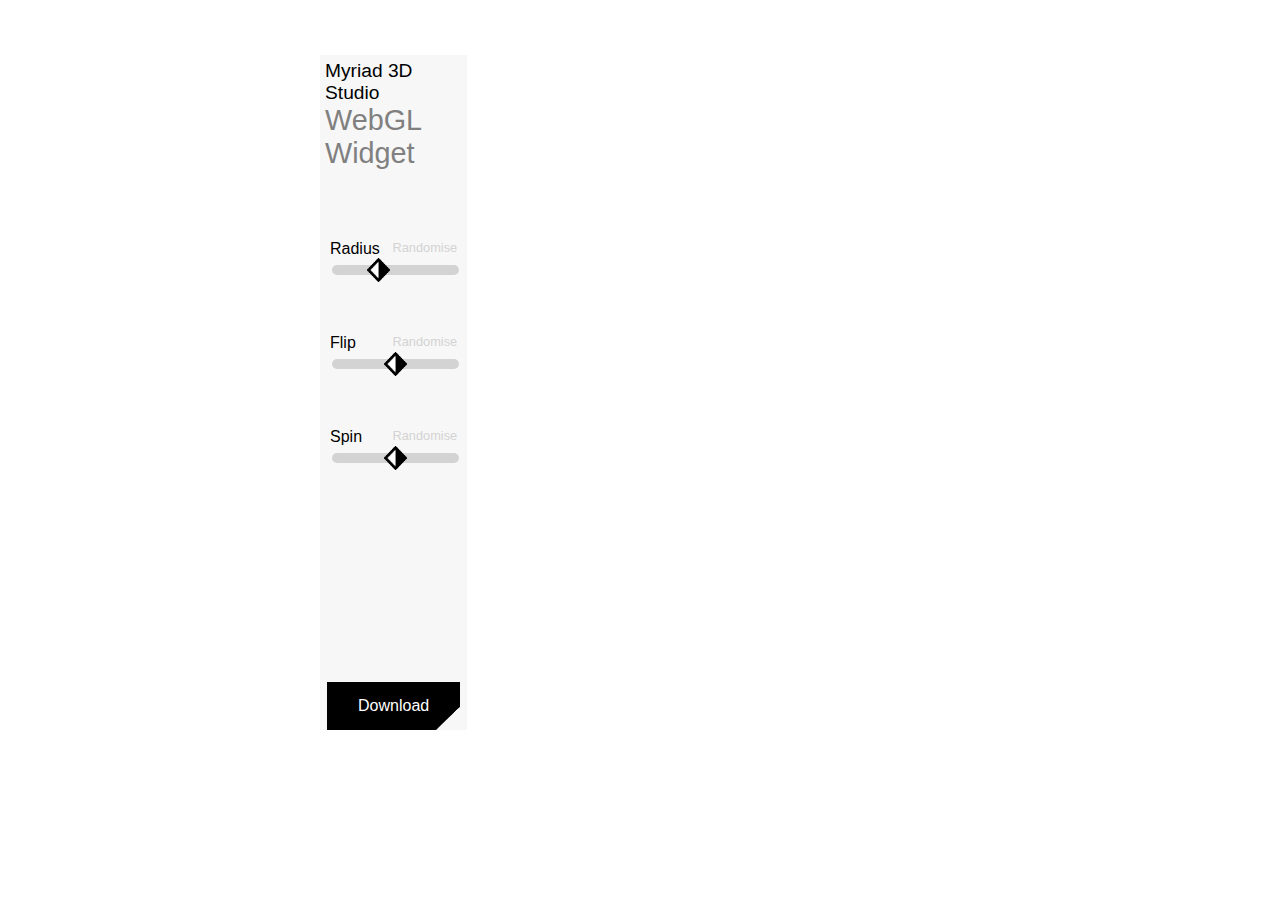
<file: _babylon/index.html>
﻿<!DOCTYPE html>
<html>
<head>
  <meta charset="utf-8" />
  <title>Logo Generator-Babylon</title>

  <style>
    html, body {
      overflow: hidden;
      width: 100%;
      height: 100%;
      margin: 0;
      padding: 0;
    }

    #m3s-wgl-renderCanvas {
      width: 100%;
      height: 100%;
      touch-action: none;
    }
  </style>

  <link href="wgl-widget.css" rel="stylesheet" />
  <link href="modal.css" rel="stylesheet" />

  <script src="https://cdn.babylonjs.com/babylon.js"></script>
  <script src="https://cdn.babylonjs.com/loaders/babylon.glTF2FileLoader.min.js"></script>
  <script src="https://preview.babylonjs.com/serializers/babylonjs.serializers.min.js"></script>
  <!--<script src="https://preview.babylonjs.com/serializers/babylonjs.glTF2Serializer.min.js"></script>-->
  <!--<script src="https://cdn.babylonjs.com/babylon.max.js"></script>-->
  <script src="main.js"></script>
</head>
<body>
  <div id="centremiddle">
    <div id="LogoGenerator">
      <section id="m3s-wgl-widget">
        <div class="m3s-wgl-ui-panel">
          <div class="m3s-wgl-ui-header">
            <p id="company_name">Myriad 3D Studio</p>
            <p id="gizmo_name">WebGL Widget</p>
          </div>

          <div class="m3s-wgl-ui-mainbody">
            <span class="m3s-wgl-ui-cell"></span>
            <span class="m3s-wgl-ui-cell">
              <label class="m3s-wgl-ui-label" for="radius">Radius</label>
              <button class="m3s-wgl-ui-button" onclick="setRandom(this)">Randomise</button>
              <input type="range" min="-2" max="4" step="0.01" value="0" class="m3s-slider" id="radius">
            </span>
            <span>
              <label class="m3s-wgl-ui-label" for="flip">Flip</label>
              <button class="m3s-wgl-ui-button" onclick="setRandom(this)">Randomise</button>
              <input type="range" min="-3.14159" max="3.14159" step="0.4488" class="m3s-slider" id="flip">
            </span>
            <span>
              <label class="m3s-wgl-ui-label" for="spin">Spin</label>
              <button class="m3s-wgl-ui-button" onclick="setRandom(this)">Randomise</button>
              <input type="range" min="-3.14159" max="3.14159" step="0.0349" value="0" class="m3s-slider" id="spin">
            </span>
            <span class="m3s-wgl-ui-cell"></span>
          </div>

          <div class="m3s-wgl-ui-footer">
            <button class="m3s-wgl-button" onclick="showDownloadDialog()">Download</button>
          </div>
        </div>

        <div id="m3s-wgl-renderOutput">
          <canvas id="m3s-wgl-renderCanvas" touch-action="none"></canvas>
        </div>
      </section>
    </div>
  </div>

  <!-- The Modal -->
  <div id="myModal" class="modal">

    <!-- Modal content -->
    <div class="modal-content">
      <div class="modal-header">
        <span class="close">&times;</span>
        <h2>Download Model</h2>
      </div>
      <div class="modal-body">
        <p>Note: The model will be downloaded as two files: <br />
        <span id="fixed">&emsp;widget.gltf
        <br />
        &emsp;widget.bin</span></p>
        <p>Type the name you'd like for your model below:
        <input type="text" name="fileName" maxlength="512" id="m3s-wgl-filename" placeholder="widget"/></p>
      </div>
      <div class="modal-footer">
        <button class="m3s-wgl-button half-width" onclick="download()">Download</button>
        &emsp;
        <button class="m3s-wgl-button half-width" onclick="closeModal()">Cancel</button>
      </div>
    </div>

  </div>
</body>
</html>
</file>
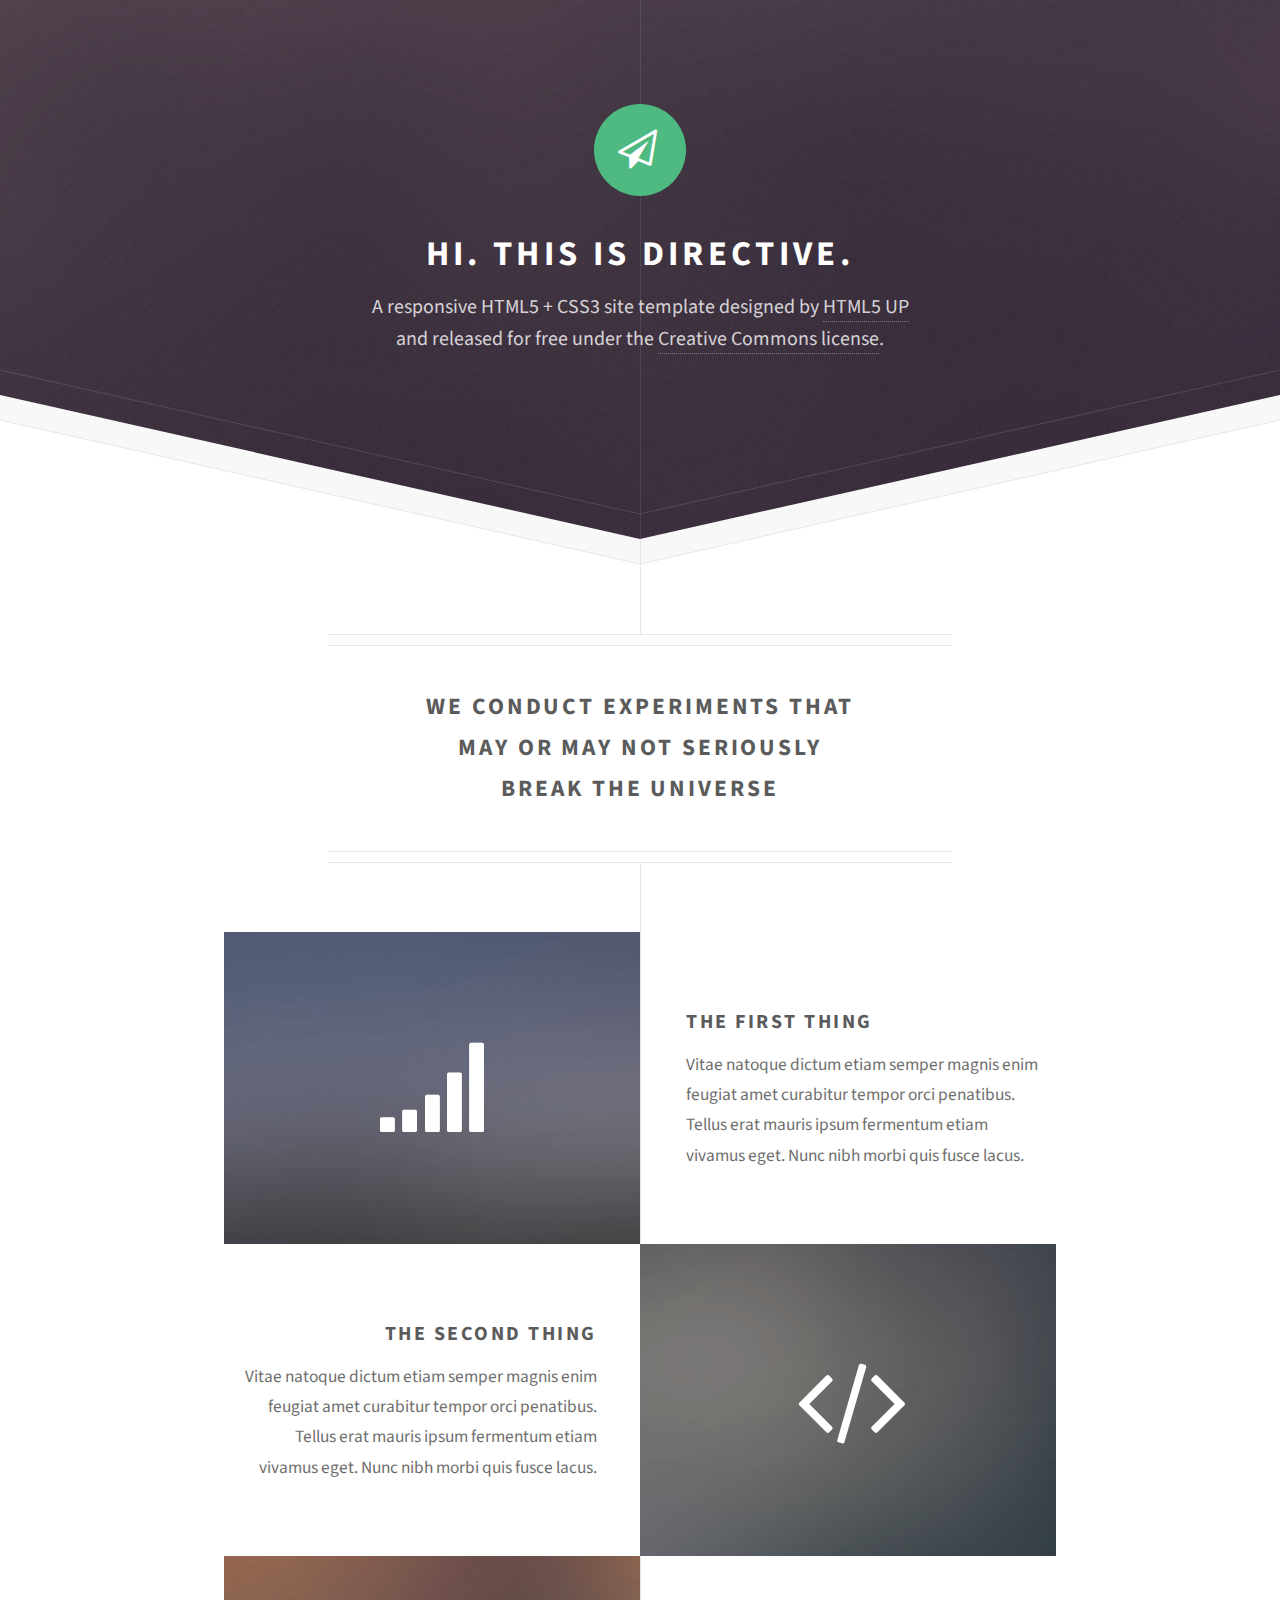
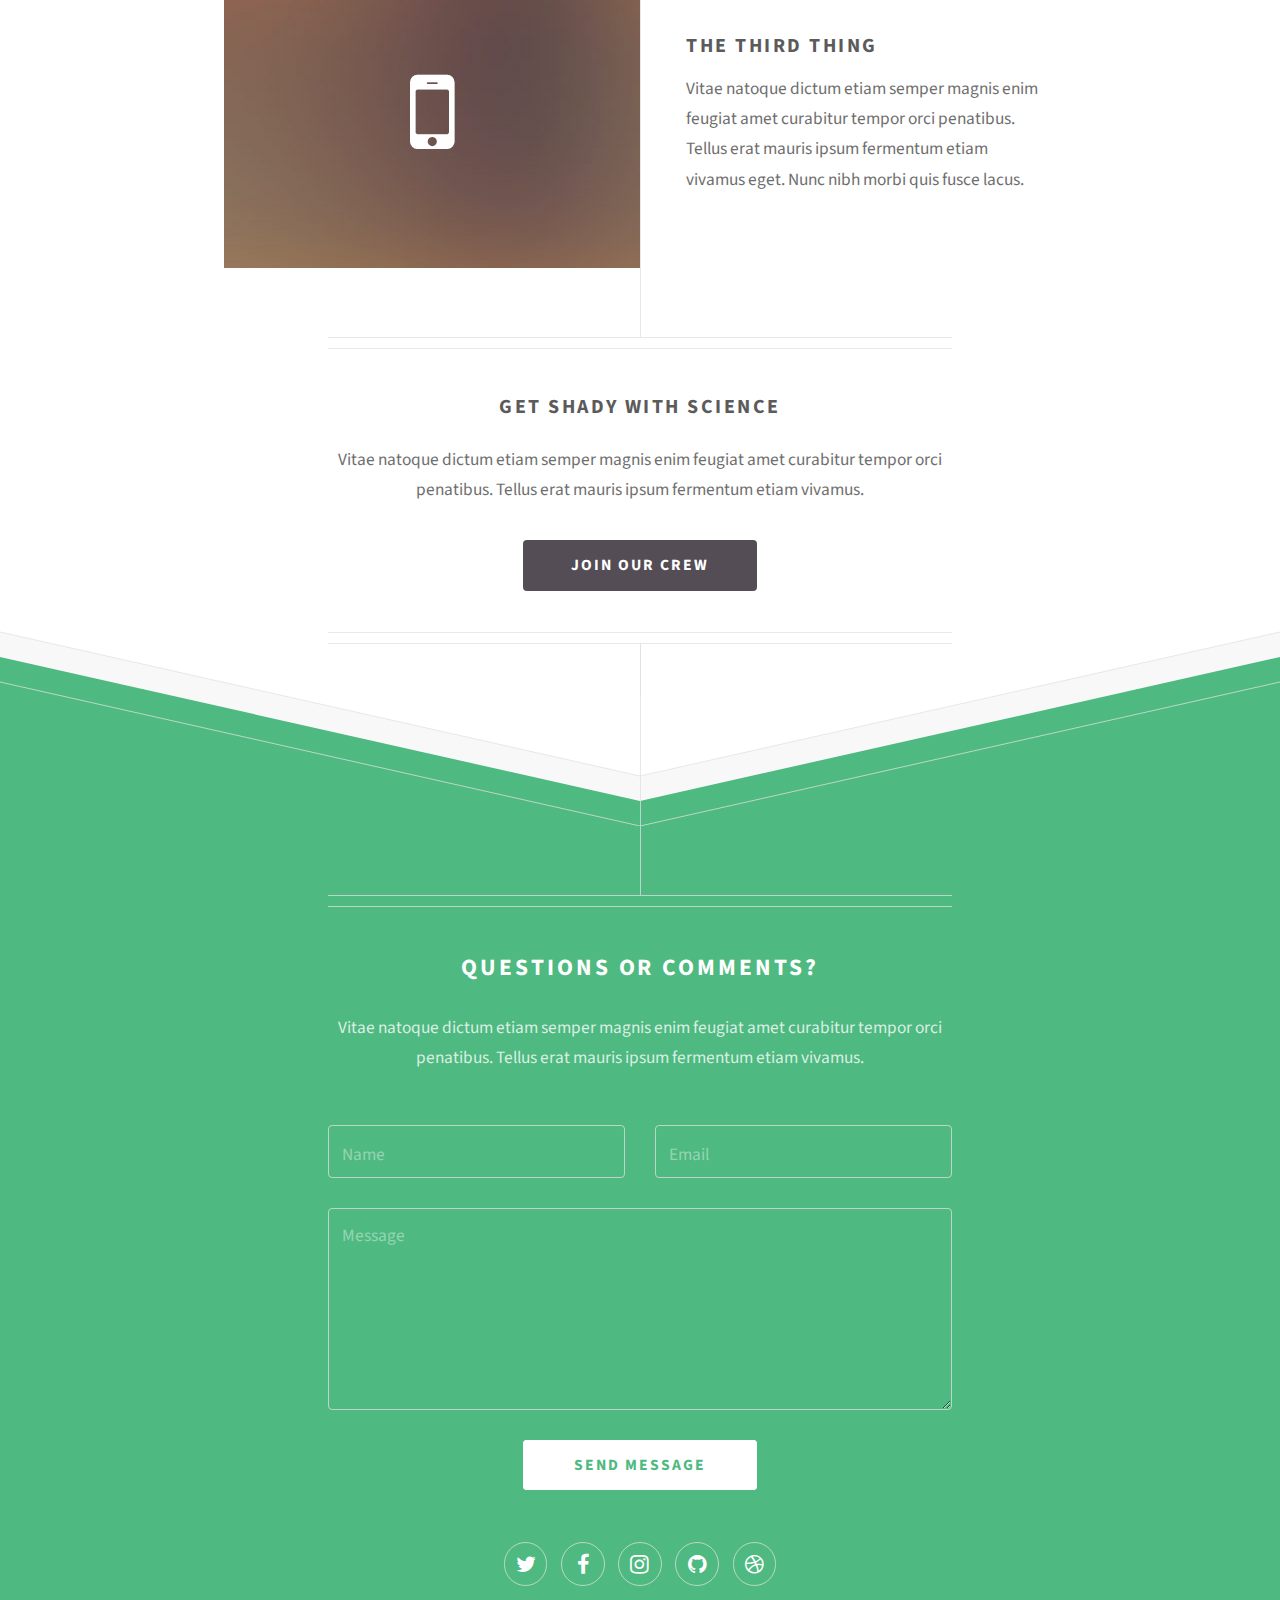
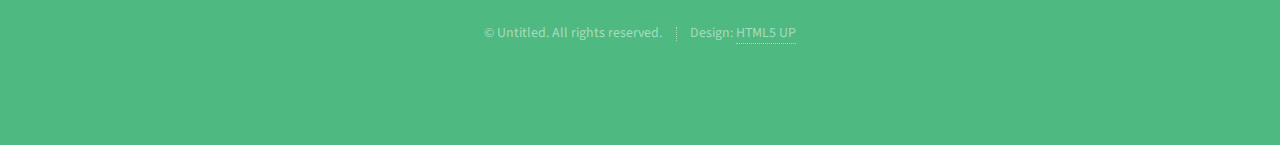
<file: site-directive/index.html>
<!DOCTYPE HTML>
<!--
	Directive by HTML5 UP
	html5up.net | @ajlkn
	Free for personal and commercial use under the CCA 3.0 license (html5up.net/license)
-->
<html>
	<head>
		<title>Directive by HTML5 UP</title>
		<meta charset="utf-8" />
		<meta name="viewport" content="width=device-width, initial-scale=1" />
		<!--[if lte IE 8]><script src="assets/js/ie/html5shiv.js"></script><![endif]-->
		<link rel="stylesheet" href="assets/css/main.css" />
		<!--[if lte IE 8]><link rel="stylesheet" href="assets/css/ie8.css" /><![endif]-->
	</head>
	<body>

		<!-- Header -->
			<div id="header">
				<span class="logo icon fa-paper-plane-o"></span>
				<h1>Hi. This is Directive.</h1>
				<p>A responsive HTML5 + CSS3 site template designed by <a href="http://html5up.net">HTML5 UP</a>
				<br />
				and released for free under the <a href="http://html5up.net/license">Creative Commons license</a>.</p>
			</div>

		<!-- Main -->
			<div id="main">

				<header class="major container 75%">
					<h2>We conduct experiments that
					<br />
					may or may not seriously
					<br />
					break the universe</h2>
					<!--
					<p>Tellus erat mauris ipsum fermentum<br />
					etiam vivamus nunc nibh morbi.</p>
					-->
				</header>

				<div class="box alt container">
					<section class="feature left">
						<a href="#" class="image icon fa-signal"><img src="images/pic01.jpg" alt="" /></a>
						<div class="content">
							<h3>The First Thing</h3>
							<p>Vitae natoque dictum etiam semper magnis enim feugiat amet curabitur tempor orci penatibus. Tellus erat mauris ipsum fermentum etiam vivamus eget. Nunc nibh morbi quis fusce lacus.</p>
						</div>
					</section>
					<section class="feature right">
						<a href="#" class="image icon fa-code"><img src="images/pic02.jpg" alt="" /></a>
						<div class="content">
							<h3>The Second Thing</h3>
							<p>Vitae natoque dictum etiam semper magnis enim feugiat amet curabitur tempor orci penatibus. Tellus erat mauris ipsum fermentum etiam vivamus eget. Nunc nibh morbi quis fusce lacus.</p>
						</div>
					</section>
					<section class="feature left">
						<a href="#" class="image icon fa-mobile"><img src="images/pic03.jpg" alt="" /></a>
						<div class="content">
							<h3>The Third Thing</h3>
							<p>Vitae natoque dictum etiam semper magnis enim feugiat amet curabitur tempor orci penatibus. Tellus erat mauris ipsum fermentum etiam vivamus eget. Nunc nibh morbi quis fusce lacus.</p>
						</div>
					</section>
				</div>

				<!--
				<div class="box container">
					<header>
						<h2>A lot of generic stuff</h2>
					</header>
					<section>
						<header>
							<h3>Paragraph</h3>
							<p>This is the subtitle for this particular heading</p>
						</header>
						<p>Phasellus nisl nisl, varius id <sup>porttitor sed pellentesque</sup> ac orci. Pellentesque
						habitant <strong>strong</strong> tristique <b>bold</b> et netus <i>italic</i> malesuada <em>emphasized</em> ac turpis egestas. Morbi
						leo suscipit ut. Praesent <sub>id turpis vitae</sub> turpis pretium ultricies. Vestibulum sit
						amet risus elit.</p>
					</section>
					<section>
						<header>
							<h3>Blockquote</h3>
						</header>
						<blockquote>Fringilla nisl. Donec accumsan interdum nisi, quis tincidunt felis sagittis eget.
						tempus euismod. Vestibulum ante ipsum primis in faucibus.</blockquote>
					</section>
					<section>
						<header>
							<h3>Divider</h3>
						</header>
						<p>Donec consectetur vestibulum dolor et pulvinar. Etiam vel felis enim, at viverra
						ligula. Ut porttitor sagittis lorem, quis eleifend nisi ornare vel. Praesent nec orci
						facilisis leo magna. Cras sit amet urna eros, id egestas urna. Quisque aliquam
						tempus euismod. Vestibulum ante ipsum primis in faucibus orci luctus et ultrices
						posuere cubilia.</p>
						<hr />
						<p>Donec consectetur vestibulum dolor et pulvinar. Etiam vel felis enim, at viverra
						ligula. Ut porttitor sagittis lorem, quis eleifend nisi ornare vel. Praesent nec orci
						facilisis leo magna. Cras sit amet urna eros, id egestas urna. Quisque aliquam
						tempus euismod. Vestibulum ante ipsum primis in faucibus orci luctus et ultrices
						posuere cubilia.</p>
					</section>
					<section>
						<header>
							<h3>Unordered List</h3>
						</header>
						<ul class="default">
							<li>Donec consectetur vestibulum dolor et pulvinar. Etiam vel felis enim, at viverra ligula. Ut porttitor sagittis lorem, quis eleifend nisi ornare vel.</li>
							<li>Donec consectetur vestibulum dolor et pulvinar. Etiam vel felis enim, at viverra ligula. Ut porttitor sagittis lorem, quis eleifend nisi ornare vel.</li>
							<li>Donec consectetur vestibulum dolor et pulvinar. Etiam vel felis enim, at viverra ligula. Ut porttitor sagittis lorem, quis eleifend nisi ornare vel.</li>
							<li>Donec consectetur vestibulum dolor et pulvinar. Etiam vel felis enim, at viverra ligula. Ut porttitor sagittis lorem, quis eleifend nisi ornare vel.</li>
						</ul>
					</section>
					<section>
						<header>
							<h3>Ordered List</h3>
						</header>
						<ol class="default">
							<li>Donec consectetur vestibulum dolor et pulvinar. Etiam vel felis enim, at viverra ligula. Ut porttitor sagittis lorem, quis eleifend nisi ornare vel.</li>
							<li>Donec consectetur vestibulum dolor et pulvinar. Etiam vel felis enim, at viverra ligula. Ut porttitor sagittis lorem, quis eleifend nisi ornare vel.</li>
							<li>Donec consectetur vestibulum dolor et pulvinar. Etiam vel felis enim, at viverra ligula. Ut porttitor sagittis lorem, quis eleifend nisi ornare vel.</li>
							<li>Donec consectetur vestibulum dolor et pulvinar. Etiam vel felis enim, at viverra ligula. Ut porttitor sagittis lorem, quis eleifend nisi ornare vel.</li>
						</ol>
					</section>
					<section>
						<header>
							<h3>Table</h3>
						</header>
						<div class="table-wrapper">
							<table class="default">
								<thead>
									<tr>
										<th>ID</th>
										<th>Name</th>
										<th>Description</th>
										<th>Price</th>
									</tr>
								</thead>
								<tbody>
									<tr>
										<td>45815</td>
										<td>Something</td>
										<td>Ut porttitor sagittis lorem, quis eleifend nisi ornare vel.</td>
										<td>29.99</td>
									</tr>
									<tr>
										<td>24524</td>
										<td>Nothing</td>
										<td>Ut porttitor sagittis lorem, quis eleifend nisi ornare vel.</td>
										<td>19.99</td>
									</tr>
									<tr>
										<td>45815</td>
										<td>Something</td>
										<td>Ut porttitor sagittis lorem, quis eleifend nisi ornare vel.</td>
										<td>29.99</td>
									</tr>
									<tr>
										<td>24524</td>
										<td>Nothing</td>
										<td>Ut porttitor sagittis lorem, quis eleifend nisi ornare vel.</td>
										<td>19.99</td>
									</tr>
								</tbody>
								<tfoot>
									<tr>
										<td colspan="3"></td>
										<td>100.00</td>
									</tr>
								</tfoot>
							</table>
						</div>
					</section>
					<section>
						<header>
							<h3>Form</h3>
						</header>
						<form method="post" action="#">
							<div class="row">
								<div class="6u 12u(mobilep)">
									<label for="name">Name</label>
									<input class="text" type="text" name="name" id="name" value="" placeholder="John Doe" />
								</div>
								<div class="6u 12u(mobilep)">
									<label for="email">Email</label>
									<input class="text" type="text" name="email" id="email" value="" placeholder="johndoe@domain.tld" />
								</div>
							</div>
							<div class="row">
								<div class="12u">
									<label for="subject">Subject</label>
									<input class="text" type="text" name="subject" id="subject" value="" placeholder="Enter your subject" />
								</div>
							</div>
							<div class="row">
								<div class="12u">
									<label for="subject">Message</label>
									<textarea name="message" id="message" placeholder="Enter your message" rows="6"></textarea>
								</div>
							</div>
							<div class="row">
								<div class="12u">
									<ul class="actions">
										<li><input type="submit" value="Send" /></li>
										<li><input type="reset" value="Reset" class="alt" /></li>
									</ul>
								</div>
							</div>
						</form>
					</section>
				</div>
				-->

				<footer class="major container 75%">
					<h3>Get shady with science</h3>
					<p>Vitae natoque dictum etiam semper magnis enim feugiat amet curabitur tempor orci penatibus. Tellus erat mauris ipsum fermentum etiam vivamus.</p>
					<ul class="actions">
						<li><a href="#" class="button">Join our crew</a></li>
					</ul>
				</footer>

			</div>

		<!-- Footer -->
			<div id="footer">
				<div class="container 75%">

					<header class="major last">
						<h2>Questions or comments?</h2>
					</header>

					<p>Vitae natoque dictum etiam semper magnis enim feugiat amet curabitur tempor
					orci penatibus. Tellus erat mauris ipsum fermentum etiam vivamus.</p>

					<form method="post" action="#">
						<div class="row">
							<div class="6u 12u(mobilep)">
								<input type="text" name="name" placeholder="Name" />
							</div>
							<div class="6u 12u(mobilep)">
								<input type="email" name="email" placeholder="Email" />
							</div>
						</div>
						<div class="row">
							<div class="12u">
								<textarea name="message" placeholder="Message" rows="6"></textarea>
							</div>
						</div>
						<div class="row">
							<div class="12u">
								<ul class="actions">
									<li><input type="submit" value="Send Message" /></li>
								</ul>
							</div>
						</div>
					</form>

					<ul class="icons">
						<li><a href="#" class="icon fa-twitter"><span class="label">Twitter</span></a></li>
						<li><a href="#" class="icon fa-facebook"><span class="label">Facebook</span></a></li>
						<li><a href="#" class="icon fa-instagram"><span class="label">Instagram</span></a></li>
						<li><a href="#" class="icon fa-github"><span class="label">Github</span></a></li>
						<li><a href="#" class="icon fa-dribbble"><span class="label">Dribbble</span></a></li>
					</ul>

					<ul class="copyright">
						<li>&copy; Untitled. All rights reserved.</li><li>Design: <a href="http://html5up.net">HTML5 UP</a></li>
					</ul>

				</div>
			</div>

		<!-- Scripts -->
			<script src="assets/js/jquery.min.js"></script>
			<script src="assets/js/skel.min.js"></script>
			<script src="assets/js/util.js"></script>
			<!--[if lte IE 8]><script src="assets/js/ie/respond.min.js"></script><![endif]-->
			<script src="assets/js/main.js"></script>

	</body>
</html>
</file>
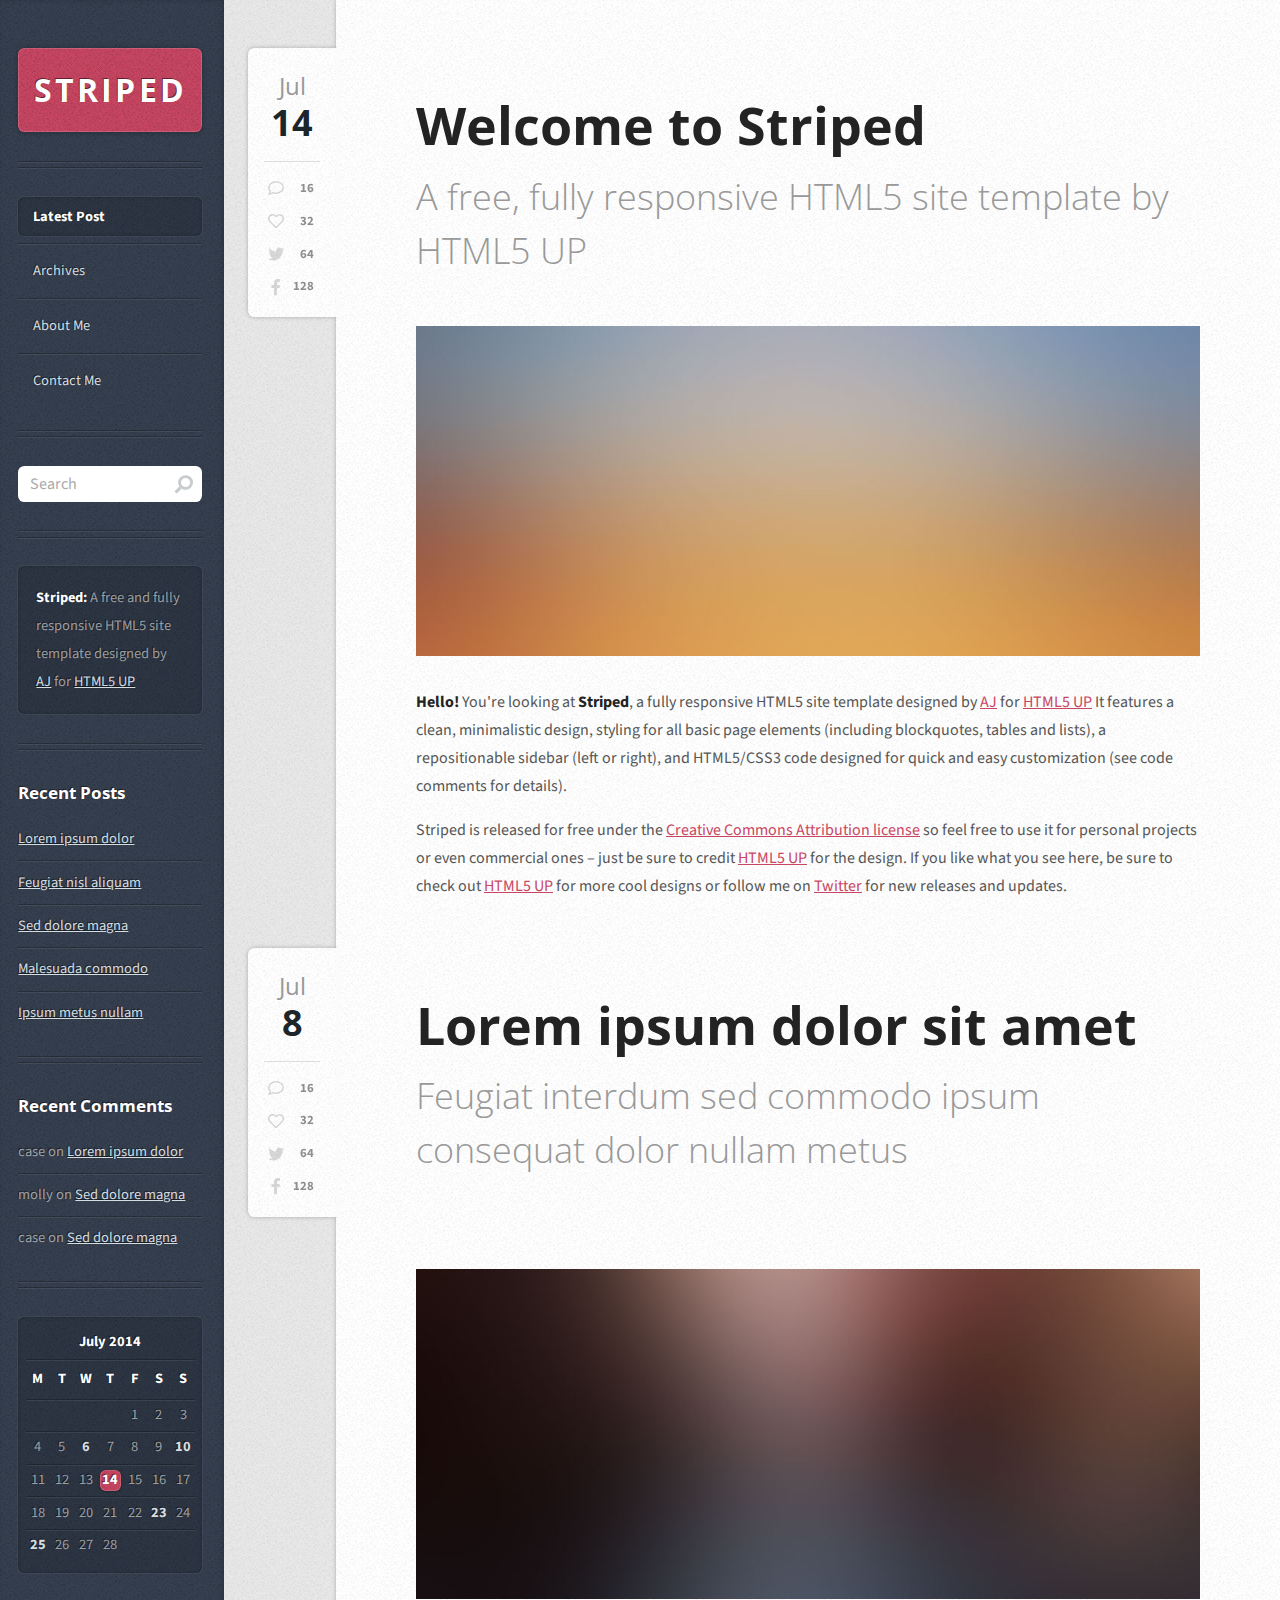
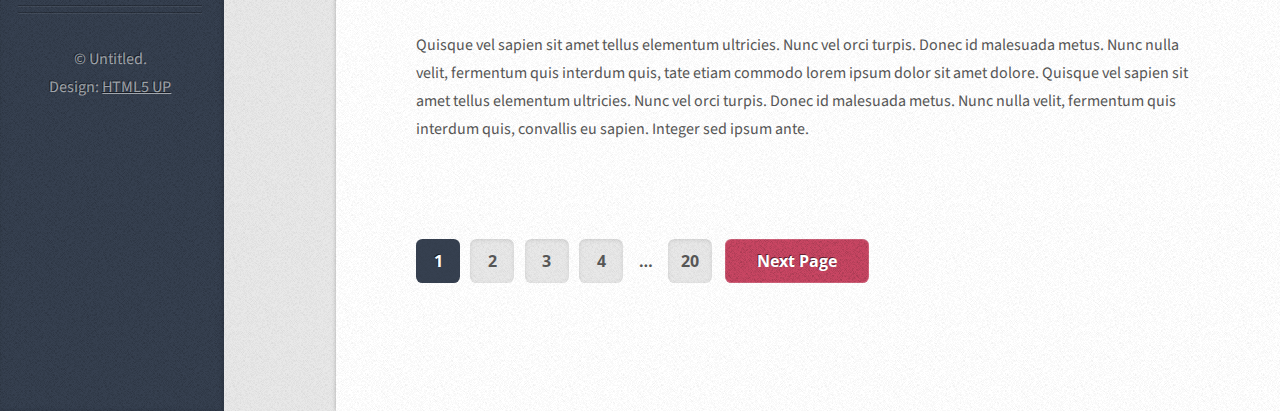
<file: site-striped/index.html>
﻿<!DOCTYPE HTML>
<!--
	Striped by HTML5 UP
	html5up.net | @ajlkn
	Free for personal and commercial use under the CCA 3.0 license (html5up.net/license)
-->
<html>
	<head>
		<title>Striped by HTML5 UP</title>
		<meta charset="utf-8" />
		<meta name="viewport" content="width=device-width, initial-scale=1, user-scalable=no" />
		<link rel="stylesheet" href="assets/css/main.css" />
    <script id="m3s-wgl-widget" src="../widget/m3s-widget-setup.js"></script>
	</head>
	<body class="is-preload">

		<!-- Content -->
			<div id="content">
				<div class="inner">

					<!-- Post -->
						<article class="box post post-excerpt">
							<header>
								<!--
									Note: Titles and subtitles will wrap automatically when necessary, so don't worry
									if they get too long. You can also remove the <p> entirely if you don't
									need a subtitle.
								-->
								<h2><a href="#">Welcome to Striped</a></h2>
								<p>A free, fully responsive HTML5 site template by HTML5 UP</p>
							</header>
							<div class="info">
								<!--
									Note: The date should be formatted exactly as it's shown below. In particular, the
									"least significant" characters of the month should be encapsulated in a <span>
									element to denote what gets dropped in 1200px mode (eg. the "uary" in "January").
									Oh, and if you don't need a date for a particular page or post you can simply delete
									the entire "date" element.

								-->
								<span class="date"><span class="month">Jul<span>y</span></span> <span class="day">14</span><span class="year">, 2014</span></span>
								<!--
									Note: You can change the number of list items in "stats" to whatever you want.
								-->
								<ul class="stats">
									<li><a href="#" class="icon fa-comment">16</a></li>
									<li><a href="#" class="icon fa-heart">32</a></li>
									<li><a href="#" class="icon brands fa-twitter">64</a></li>
									<li><a href="#" class="icon brands fa-facebook-f">128</a></li>
								</ul>
							</div>
							<a href="#" class="image featured"><img src="images/pic01.jpg" alt="" /></a>
							<p>
								<strong>Hello!</strong> You're looking at <strong>Striped</strong>, a fully responsive HTML5 site template designed by <a href="http://twitter.com/ajlkn">AJ</a>
								for <a href="http://html5up.net">HTML5 UP</a> It features a clean, minimalistic design, styling for all basic page elements (including blockquotes, tables and lists), a
								repositionable sidebar (left or right), and HTML5/CSS3 code designed for quick and easy customization (see code comments for details).
							</p>
							<p>
								Striped is released for free under the <a href="http://html5up.net/license">Creative Commons Attribution license</a> so feel free to use it for personal projects
								or even commercial ones &ndash; just be sure to credit <a href="http://html5up.net">HTML5 UP</a> for the design. If you like what you see here, be sure to check out
								<a href="http://html5up.net">HTML5 UP</a> for more cool designs or follow me on <a href="http://twitter.com/ajlkn">Twitter</a> for new releases and updates.
							</p>
						</article>

					<!-- Post -->
						<article class="box post post-excerpt">
							<header>
								<h2><a href="#">Lorem ipsum dolor sit amet</a></h2>
								<p>Feugiat interdum sed commodo ipsum consequat dolor nullam metus</p>
							</header>

							<div class="info">
								<span class="date"><span class="month">Jul<span>y</span></span> <span class="day">8</span><span class="year">, 2014</span></span>
								<ul class="stats">
									<li><a href="#" class="icon fa-comment">16</a></li>
									<li><a href="#" class="icon fa-heart">32</a></li>
									<li><a href="#" class="icon brands fa-twitter">64</a></li>
									<li><a href="#" class="icon brands fa-facebook-f">128</a></li>
								</ul>
							</div>

            <div id="LogoGenerator"> </div>
              <p>&nbsp;</p>

							<a href="#" class="image featured"><img src="images/pic02.jpg" alt="" /></a>
							<p>
								Quisque vel sapien sit amet tellus elementum ultricies. Nunc vel orci turpis. Donec id malesuada metus.
								Nunc nulla velit, fermentum quis interdum quis, tate etiam commodo lorem ipsum dolor sit amet dolore.
								Quisque vel sapien sit amet tellus elementum ultricies. Nunc vel orci turpis. Donec id malesuada metus.
								Nunc nulla velit, fermentum quis interdum quis, convallis eu sapien. Integer sed ipsum ante.
							</p>
						</article>

					<!-- Pagination -->
						<div class="pagination">
							<!--<a href="#" class="button previous">Previous Page</a>-->
							<div class="pages">
								<a href="#" class="active">1</a>
								<a href="#">2</a>
								<a href="#">3</a>
								<a href="#">4</a>
								<span>&hellip;</span>
								<a href="#">20</a>
							</div>
							<a href="#" class="button next">Next Page</a>
						</div>

				</div>
			</div>

		<!-- Sidebar -->
			<div id="sidebar">

				<!-- Logo -->
					<h1 id="logo"><a href="#">STRIPED</a></h1>

				<!-- Nav -->
					<nav id="nav">
						<ul>
							<li class="current"><a href="#">Latest Post</a></li>
							<li><a href="#">Archives</a></li>
							<li><a href="#">About Me</a></li>
							<li><a href="#">Contact Me</a></li>
						</ul>
					</nav>

				<!-- Search -->
					<section class="box search">
						<form method="post" action="#">
							<input type="text" class="text" name="search" placeholder="Search" />
						</form>
					</section>

				<!-- Text -->
					<section class="box text-style1">
						<div class="inner">
							<p>
								<strong>Striped:</strong> A free and fully responsive HTML5 site
								template designed by <a href="http://twitter.com/ajlkn">AJ</a> for <a href="http://html5up.net/">HTML5 UP</a>
							</p>
						</div>
					</section>

				<!-- Recent Posts -->
					<section class="box recent-posts">
						<header>
							<h2>Recent Posts</h2>
						</header>
						<ul>
							<li><a href="#">Lorem ipsum dolor</a></li>
							<li><a href="#">Feugiat nisl aliquam</a></li>
							<li><a href="#">Sed dolore magna</a></li>
							<li><a href="#">Malesuada commodo</a></li>
							<li><a href="#">Ipsum metus nullam</a></li>
						</ul>
					</section>

				<!-- Recent Comments -->
					<section class="box recent-comments">
						<header>
							<h2>Recent Comments</h2>
						</header>
						<ul>
							<li>case on <a href="#">Lorem ipsum dolor</a></li>
							<li>molly on <a href="#">Sed dolore magna</a></li>
							<li>case on <a href="#">Sed dolore magna</a></li>
						</ul>
					</section>

				<!-- Calendar -->
					<section class="box calendar">
						<div class="inner">
							<table>
								<caption>July 2014</caption>
								<thead>
									<tr>
										<th scope="col" title="Monday">M</th>
										<th scope="col" title="Tuesday">T</th>
										<th scope="col" title="Wednesday">W</th>
										<th scope="col" title="Thursday">T</th>
										<th scope="col" title="Friday">F</th>
										<th scope="col" title="Saturday">S</th>
										<th scope="col" title="Sunday">S</th>
									</tr>
								</thead>
								<tbody>
									<tr>
										<td colspan="4" class="pad"><span>&nbsp;</span></td>
										<td><span>1</span></td>
										<td><span>2</span></td>
										<td><span>3</span></td>
									</tr>
									<tr>
										<td><span>4</span></td>
										<td><span>5</span></td>
										<td><a href="#">6</a></td>
										<td><span>7</span></td>
										<td><span>8</span></td>
										<td><span>9</span></td>
										<td><a href="#">10</a></td>
									</tr>
									<tr>
										<td><span>11</span></td>
										<td><span>12</span></td>
										<td><span>13</span></td>
										<td class="today"><a href="#">14</a></td>
										<td><span>15</span></td>
										<td><span>16</span></td>
										<td><span>17</span></td>
									</tr>
									<tr>
										<td><span>18</span></td>
										<td><span>19</span></td>
										<td><span>20</span></td>
										<td><span>21</span></td>
										<td><span>22</span></td>
										<td><a href="#">23</a></td>
										<td><span>24</span></td>
									</tr>
									<tr>
										<td><a href="#">25</a></td>
										<td><span>26</span></td>
										<td><span>27</span></td>
										<td><span>28</span></td>
										<td class="pad" colspan="3"><span>&nbsp;</span></td>
									</tr>
								</tbody>
							</table>
						</div>
					</section>

				<!-- Copyright -->
					<ul id="copyright">
						<li>&copy; Untitled.</li><li>Design: <a href="http://html5up.net">HTML5 UP</a></li>
					</ul>

			</div>

		<!-- Scripts -->
			<script src="assets/js/jquery.min.js"></script>
			<script src="assets/js/browser.min.js"></script>
			<script src="assets/js/breakpoints.min.js"></script>
			<script src="assets/js/util.js"></script>
			<script src="assets/js/main.js"></script>

	</body>
</html>
</file>
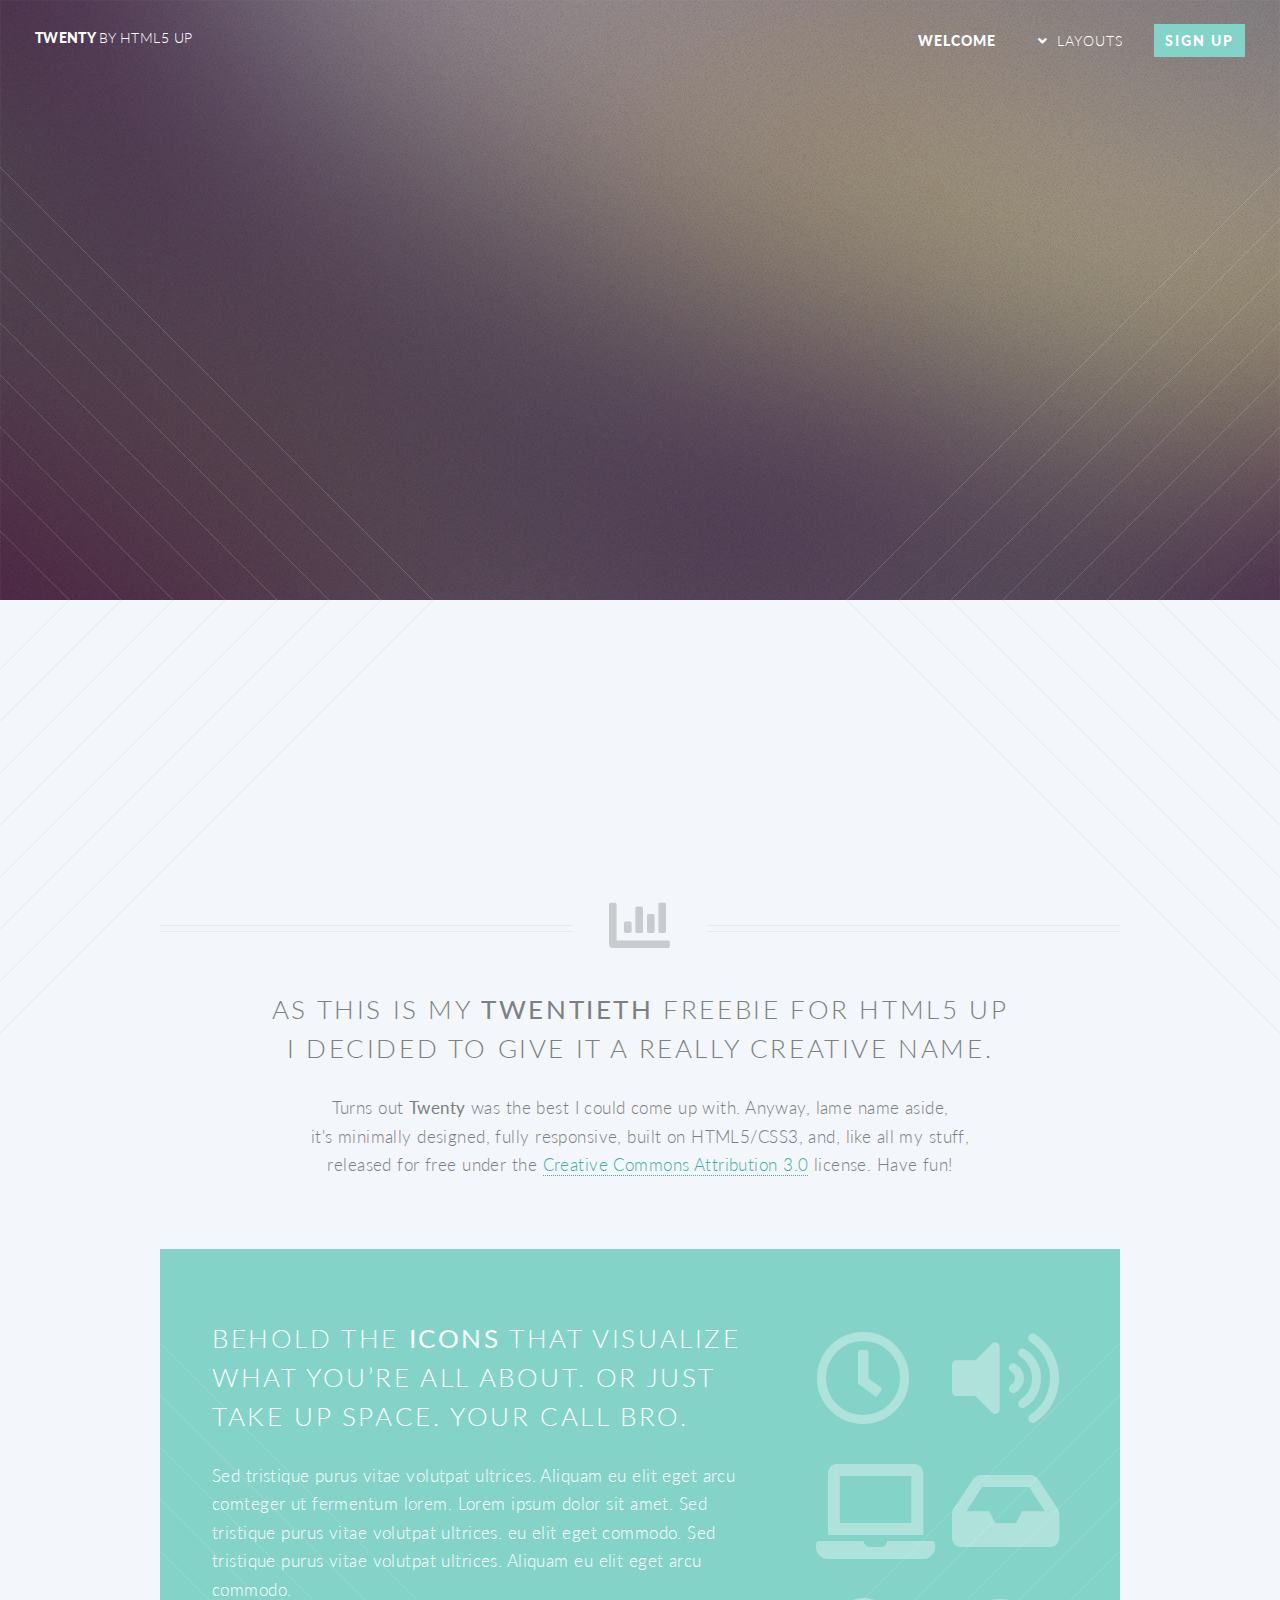
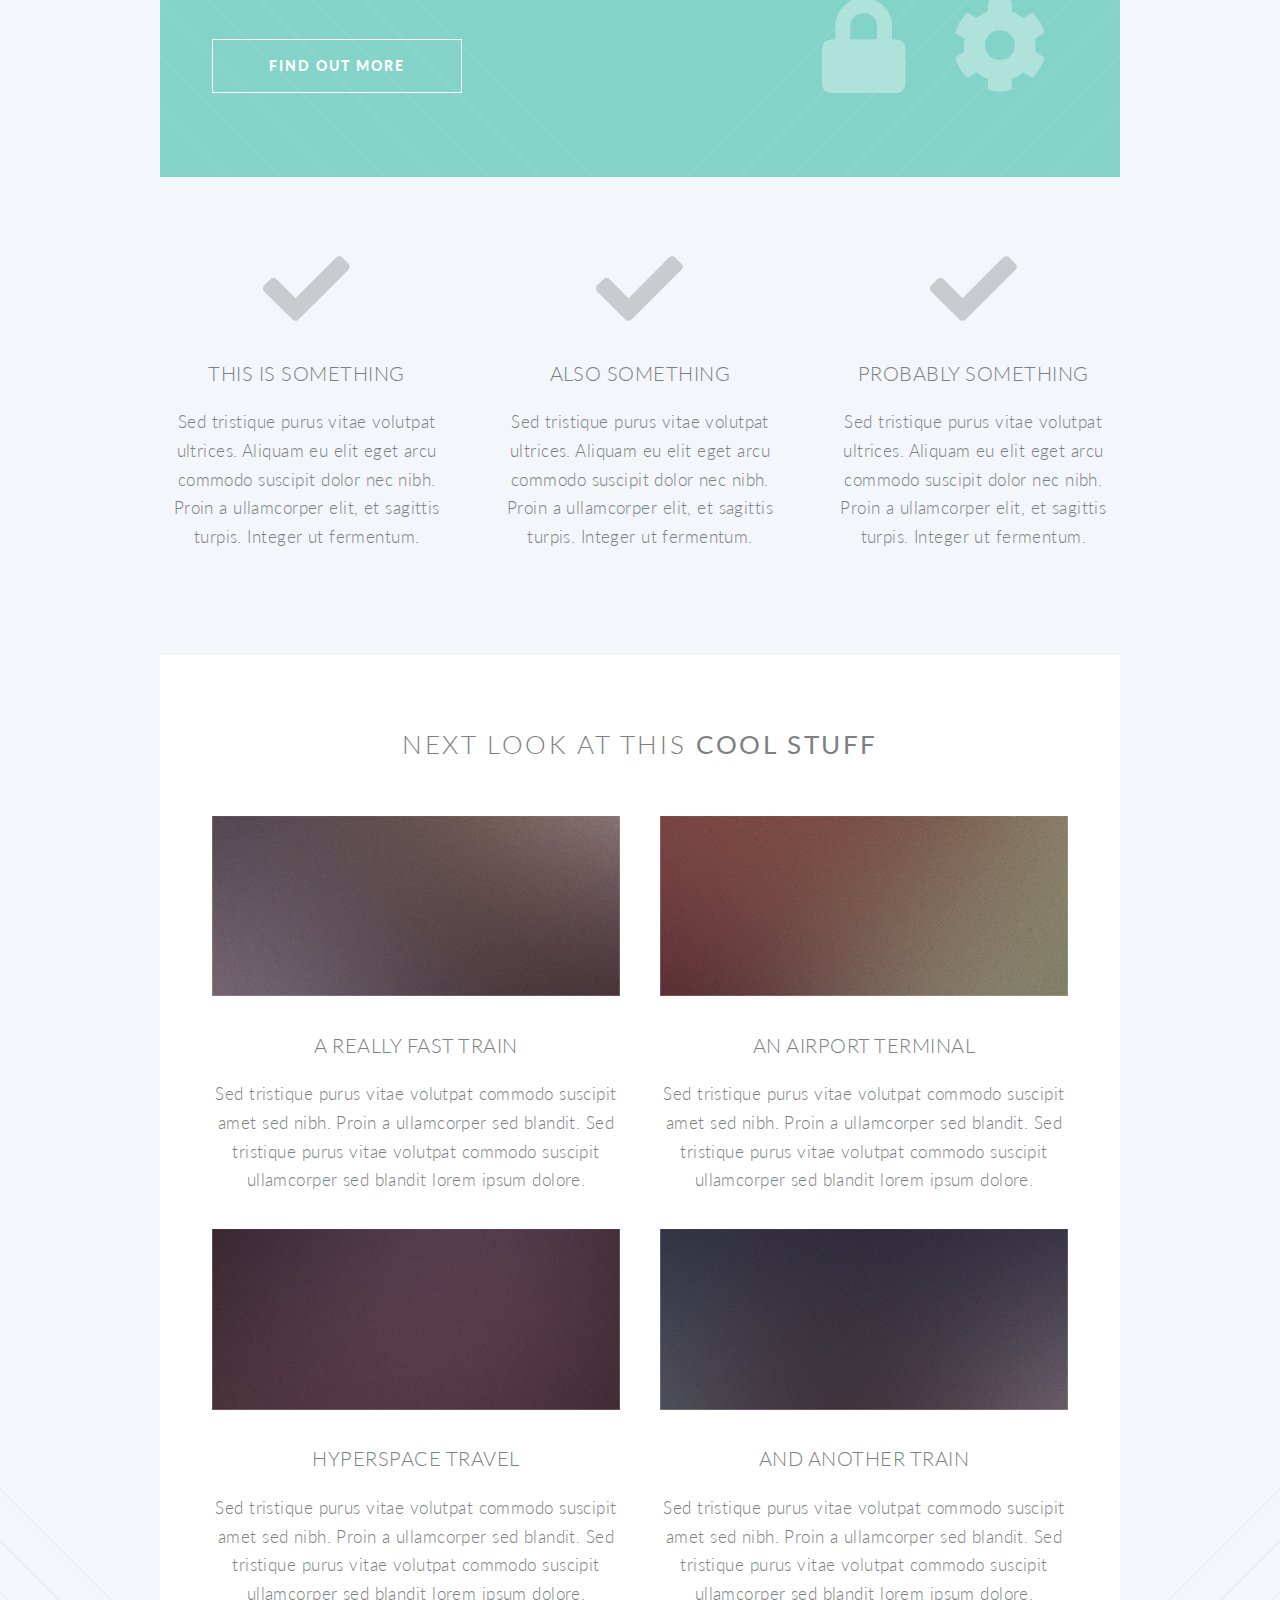
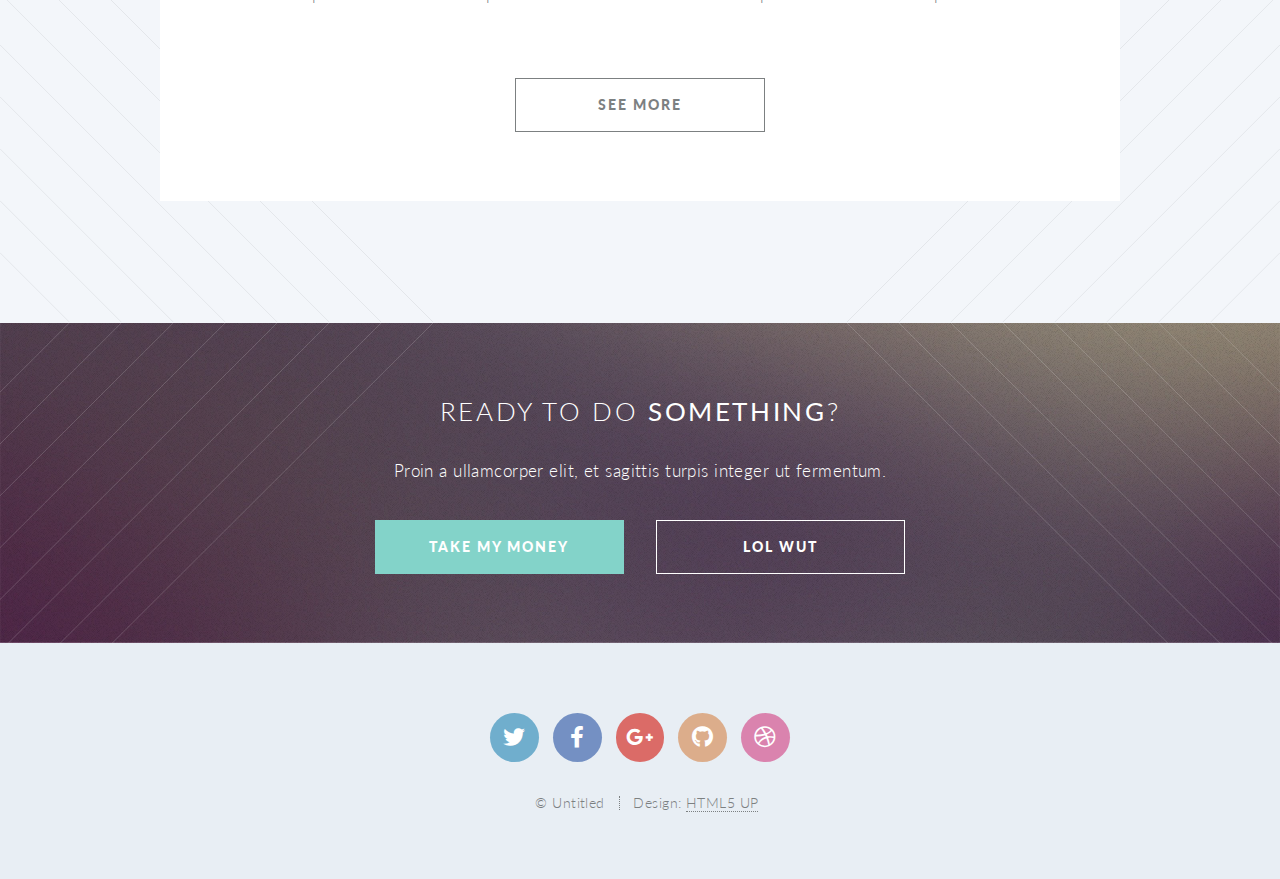
<file: site-twenty/index.html>
﻿<!DOCTYPE HTML>
<!--
	Twenty by HTML5 UP
	html5up.net | @ajlkn
	Free for personal and commercial use under the CCA 3.0 license (html5up.net/license)
-->
<html>
	<head>
		<title>Twenty by HTML5 UP</title>
		<meta charset="utf-8" />
		<meta name="viewport" content="width=device-width, initial-scale=1, user-scalable=no" />
		<link rel="stylesheet" href="assets/css/main.css" />
		<noscript><link rel="stylesheet" href="assets/css/noscript.css" /></noscript>
    
    <script id="m3s-wgl-widget" src="../widget/m3s-widget-setup.js"></script>

	</head>
	<body class="index is-preload">
		<div id="page-wrapper">

			<!-- Header -->
				<header id="header" class="alt">
					<h1 id="logo"><a href="index.html">Twenty <span>by HTML5 UP</span></a></h1>
					<nav id="nav">
						<ul>
							<li class="current"><a href="index.html">Welcome</a></li>
							<li class="submenu">
								<a href="#">Layouts</a>
								<ul>
									<li><a href="left-sidebar.html">Left Sidebar</a></li>
									<li><a href="right-sidebar.html">Right Sidebar</a></li>
									<li><a href="no-sidebar.html">No Sidebar</a></li>
									<li><a href="contact.html">Contact</a></li>
									<li class="submenu">
										<a href="#">Submenu</a>
										<ul>
											<li><a href="#">Dolore Sed</a></li>
											<li><a href="#">Consequat</a></li>
											<li><a href="#">Lorem Magna</a></li>
											<li><a href="#">Sed Magna</a></li>
											<li><a href="#">Ipsum Nisl</a></li>
										</ul>
									</li>
								</ul>
							</li>
							<li><a href="#" class="button primary">Sign Up</a></li>
						</ul>
					</nav>
				</header>

			<!-- Banner -->
				<section id="banner">

					<!--
						".inner" is set up as an inline-block so it automatically expands
						in both directions to fit whatever's inside it. This means it won't
						automatically wrap lines, so be sure to use line breaks where
						appropriate (<br />).
					-->
					<div class="inner">

						<header>
							<h2>TWENTY</h2>
						</header>
						<p>This is <strong>Twenty</strong>, a free
						<br />
						responsive template
						<br />
						by <a href="http://html5up.net">HTML5 UP</a>.</p>
						<footer>
							<ul class="buttons stacked">
								<li><a href="#main" class="button fit scrolly">Tell Me More</a></li>
							</ul>
						</footer>

					</div>

				</section>

			<!-- Main -->
        <article id="main">

          <section class="wrapper style container special-alt">
            <div id="LogoGenerator"> </div>
          </section>

          <header class="special container">
            <span class="icon solid fa-chart-bar"></span>

            <h2>
              As this is my <strong>twentieth</strong> freebie for HTML5 UP
              <br />
              I decided to give it a really creative name.
            </h2>
            <p>
              Turns out <strong>Twenty</strong> was the best I could come up with. Anyway, lame name aside,
              <br />
              it's minimally designed, fully responsive, built on HTML5/CSS3,
              and, like all my stuff,
              <br />
              released for free under the <a href="http://html5up.net/license">Creative Commons Attribution 3.0</a> license. Have fun!
            </p>
          </header>

          <!-- One -->
          <section class="wrapper style2 container special-alt">
            <div class="row gtr-50">
              <div class="col-8 col-12-narrower">

                <header>
                  <h2>Behold the <strong>icons</strong> that visualize what you’re all about. or just take up space. your call bro.</h2>
                </header>
                <p>Sed tristique purus vitae volutpat ultrices. Aliquam eu elit eget arcu comteger ut fermentum lorem. Lorem ipsum dolor sit amet. Sed tristique purus vitae volutpat ultrices. eu elit eget commodo. Sed tristique purus vitae volutpat ultrices. Aliquam eu elit eget arcu commodo.</p>
                <footer>
                  <ul class="buttons">
                    <li><a href="#" class="button">Find Out More</a></li>
                  </ul>
                </footer>

              </div>
              <div class="col-4 col-12-narrower imp-narrower">

                <ul class="featured-icons">
                  <li><span class="icon fa-clock"><span class="label">Feature 1</span></span></li>
                  <li><span class="icon solid fa-volume-up"><span class="label">Feature 2</span></span></li>
                  <li><span class="icon solid fa-laptop"><span class="label">Feature 3</span></span></li>
                  <li><span class="icon solid fa-inbox"><span class="label">Feature 4</span></span></li>
                  <li><span class="icon solid fa-lock"><span class="label">Feature 5</span></span></li>
                  <li><span class="icon solid fa-cog"><span class="label">Feature 6</span></span></li>
                </ul>

              </div>
            </div>
          </section>

          <!-- Two -->
          <section class="wrapper style1 container special">
            <div class="row">
              <div class="col-4 col-12-narrower">

                <section>
                  <span class="icon solid featured fa-check"></span>
                  <header>
                    <h3>This is Something</h3>
                  </header>
                  <p>Sed tristique purus vitae volutpat ultrices. Aliquam eu elit eget arcu commodo suscipit dolor nec nibh. Proin a ullamcorper elit, et sagittis turpis. Integer ut fermentum.</p>
                </section>

              </div>
              <div class="col-4 col-12-narrower">

                <section>
                  <span class="icon solid featured fa-check"></span>
                  <header>
                    <h3>Also Something</h3>
                  </header>
                  <p>Sed tristique purus vitae volutpat ultrices. Aliquam eu elit eget arcu commodo suscipit dolor nec nibh. Proin a ullamcorper elit, et sagittis turpis. Integer ut fermentum.</p>
                </section>

              </div>
              <div class="col-4 col-12-narrower">

                <section>
                  <span class="icon solid featured fa-check"></span>
                  <header>
                    <h3>Probably Something</h3>
                  </header>
                  <p>Sed tristique purus vitae volutpat ultrices. Aliquam eu elit eget arcu commodo suscipit dolor nec nibh. Proin a ullamcorper elit, et sagittis turpis. Integer ut fermentum.</p>
                </section>

              </div>
            </div>
          </section>

          <!-- Three -->
          <section class="wrapper style3 container special">

            <header class="major">
              <h2>Next look at this <strong>cool stuff</strong></h2>
            </header>

            <div class="row">
              <div class="col-6 col-12-narrower">

                <section>
                  <a href="#" class="image featured"><img src="images/pic01.jpg" alt="" /></a>
                  <header>
                    <h3>A Really Fast Train</h3>
                  </header>
                  <p>Sed tristique purus vitae volutpat commodo suscipit amet sed nibh. Proin a ullamcorper sed blandit. Sed tristique purus vitae volutpat commodo suscipit ullamcorper sed blandit lorem ipsum dolore.</p>
                </section>

              </div>
              <div class="col-6 col-12-narrower">

                <section>
                  <a href="#" class="image featured"><img src="images/pic02.jpg" alt="" /></a>
                  <header>
                    <h3>An Airport Terminal</h3>
                  </header>
                  <p>Sed tristique purus vitae volutpat commodo suscipit amet sed nibh. Proin a ullamcorper sed blandit. Sed tristique purus vitae volutpat commodo suscipit ullamcorper sed blandit lorem ipsum dolore.</p>
                </section>

              </div>
            </div>
            <div class="row">
              <div class="col-6 col-12-narrower">

                <section>
                  <a href="#" class="image featured"><img src="images/pic03.jpg" alt="" /></a>
                  <header>
                    <h3>Hyperspace Travel</h3>
                  </header>
                  <p>Sed tristique purus vitae volutpat commodo suscipit amet sed nibh. Proin a ullamcorper sed blandit. Sed tristique purus vitae volutpat commodo suscipit ullamcorper sed blandit lorem ipsum dolore.</p>
                </section>

              </div>
              <div class="col-6 col-12-narrower">

                <section>
                  <a href="#" class="image featured"><img src="images/pic04.jpg" alt="" /></a>
                  <header>
                    <h3>And Another Train</h3>
                  </header>
                  <p>Sed tristique purus vitae volutpat commodo suscipit amet sed nibh. Proin a ullamcorper sed blandit. Sed tristique purus vitae volutpat commodo suscipit ullamcorper sed blandit lorem ipsum dolore.</p>
                </section>

              </div>
            </div>

            <footer class="major">
              <ul class="buttons">
                <li><a href="#" class="button">See More</a></li>
              </ul>
            </footer>

          </section>

        </article>

			<!-- CTA -->
				<section id="cta">

					<header>
						<h2>Ready to do <strong>something</strong>?</h2>
						<p>Proin a ullamcorper elit, et sagittis turpis integer ut fermentum.</p>
					</header>
					<footer>
						<ul class="buttons">
							<li><a href="#" class="button primary">Take My Money</a></li>
							<li><a href="#" class="button">LOL Wut</a></li>
						</ul>
					</footer>

				</section>

			<!-- Footer -->
				<footer id="footer">

					<ul class="icons">
						<li><a href="#" class="icon brands circle fa-twitter"><span class="label">Twitter</span></a></li>
						<li><a href="#" class="icon brands circle fa-facebook-f"><span class="label">Facebook</span></a></li>
						<li><a href="#" class="icon brands circle fa-google-plus-g"><span class="label">Google+</span></a></li>
						<li><a href="#" class="icon brands circle fa-github"><span class="label">Github</span></a></li>
						<li><a href="#" class="icon brands circle fa-dribbble"><span class="label">Dribbble</span></a></li>
					</ul>

					<ul class="copyright">
						<li>&copy; Untitled</li><li>Design: <a href="http://html5up.net">HTML5 UP</a></li>
					</ul>

				</footer>

		</div>

		<!-- Scripts -->
			<script src="assets/js/jquery.min.js"></script>
			<script src="assets/js/jquery.dropotron.min.js"></script>
			<script src="assets/js/jquery.scrolly.min.js"></script>
			<script src="assets/js/jquery.scrollex.min.js"></script>
			<script src="assets/js/browser.min.js"></script>
			<script src="assets/js/breakpoints.min.js"></script>
			<script src="assets/js/util.js"></script>
			<script src="assets/js/main.js"></script>

	</body>
</html>
</file>
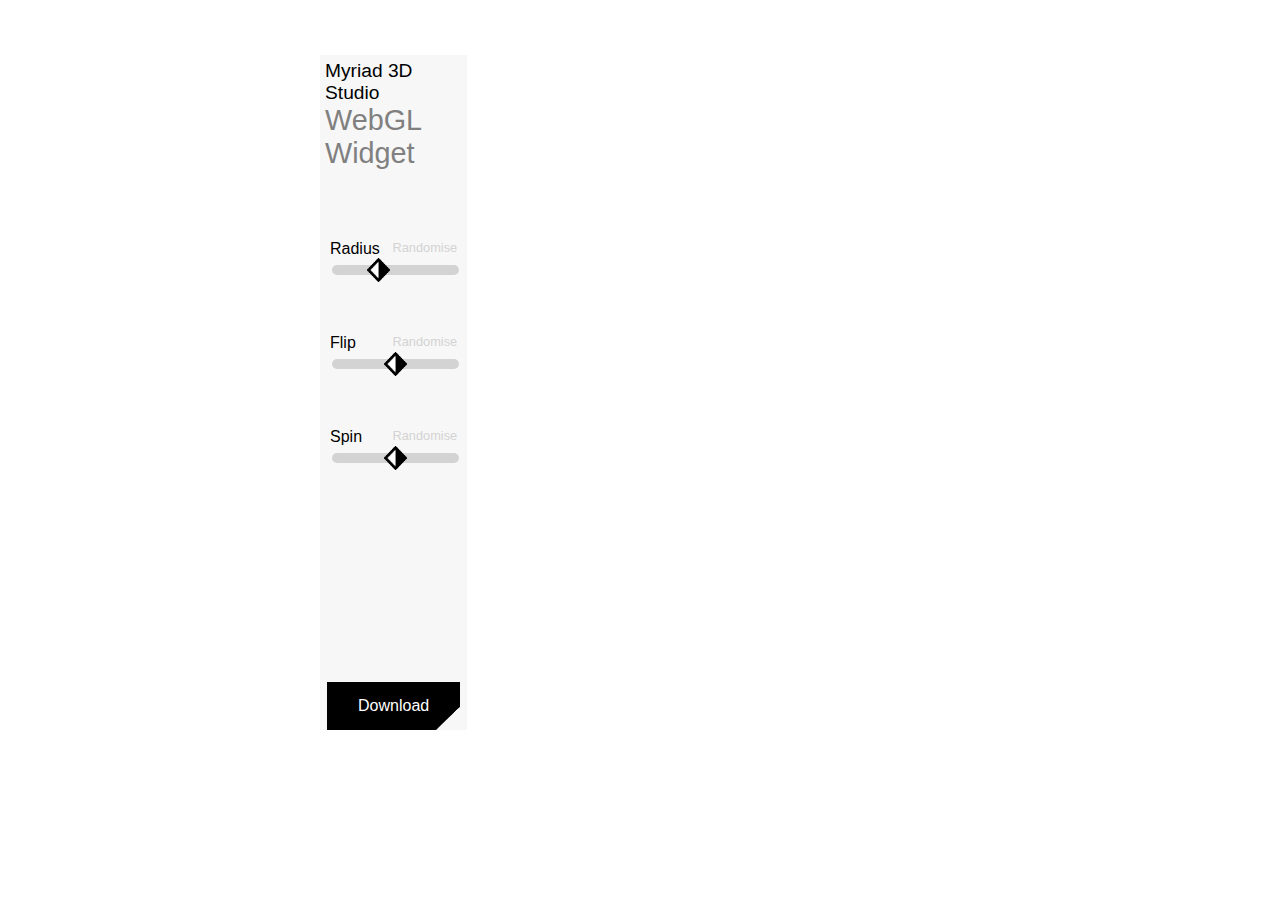
<file: _babylon/index-insert.html>
﻿<!DOCTYPE html>
<html>
<head>
  <meta charset="utf-8" />
  <title>Logo Generator-Babylon</title>

  <style>
    html, body {
      overflow: hidden;
      width: 100%;
      height: 100%;
      margin: 0;
      padding: 0;
    }

  </style>

  <script id="m3s-wgl-widget" src="main-insert.js"></script>
</head>
<body>
  <div id="centremiddle">
    <div id="LogoGenerator"></div>
  </div>

</body>
</html>
</file>
<file: _babylon/wgl-widget.css>
﻿#centremiddle {
  padding: 10px;
  position: relative;
  margin: 0 auto;
  clear: left;
  z-index: 0;
  text-align: center;
  width: 50%;
  height: 75%;
  top: 5%
}

.outline {
  border: 1px solid #fff;
  border-color: green;
}

#LogoGenerator {
  height: 75vh;
  text-align: left;
  font-family: Arial, Helvetica, sans-serif;
}

#m3s-wgl-widget {
  width: 100%;
  height: 100%;
}

/*https://stackoverflow.com/questions/9351045/simple-div-with-header-footer-and-body*/
.m3s-wgl-ui-panel {
  max-height: initial;
  min-height: initial;
  height: 100%;
  margin: 10px;
  background-color: #F7F7F7;
  position: relative;
  padding: 0;
  margin: 0;
  float: left;
  width: 23%;
}

.m3s-wgl-ui-cell {
  line-height: normal;
  height: auto;
}

.m3s-wgl-ui-mainbody,
.m3s-wgl-ui-header,
.m3s-wgl-ui-footer {
  /*padding: 5px;
  border: 1px solid #fff;
  border-color: green;*/
}

.m3s-wgl-ui-header {
  padding: 5px;
}

.m3s-wgl-ui-mainbody {
  margin-top: 0;
  min-height: 150px;
  height: 50%;
  overflow: hidden;
  display: flex;
  flex-direction: column;
  justify-content: space-between;
  padding: 10px;
  margin: 0;
  list-style: none;
}

.m3s-wgl-ui-footer {
  /*width: 100vw;*/
  position: relative;
  display: flex;
  flex-flow: column wrap;
  align-items: center;
  /*https://stackoverflow.com/questions/15358646/css-position-div-to-bottom-of-containing-div*/
  position: absolute;
  bottom: 0px;
  width: 100%;
  padding: 0;
  margin: 0;
}

#m3s-wgl-renderCanvas {
  width: 100%;
  height: 100%;
  touch-action: none;
}

#m3s-wgl-renderCanvas:focus {
  outline:none;
}

#m3s-wgl-renderOutput {
  margin-left: 24%;
  height: 100%
}


.m3s-wgl-button {
  font-family: Arial, Helvetica, sans-serif;
  background-color: transparent;
  border: none;
  color: white;
  padding: 15px;
  text-align: center;
  text-decoration: none;
  font-size: 16px;
  cursor: pointer;
  width: 90%;
  outline: none;
  background-image: url('button.gif');
  background-size: cover;
  background-position: center;
}
  .m3s-wgl-button:hover {
    background: none;
    background-image: url('button-hover.gif');
    background-size: cover;
    background-position: center;
  }

.half-width {
  width: 30%;
}

.m3s-wgl-ui-label {
  padding-bottom: 3px;
  float: left;
}

.m3s-wgl-ui-button {
  font-family: Arial, Helvetica, sans-serif;
  font-size: 0.8em;
  float: right;
  border: none;
  margin: 0;
  padding: 0;
  text-align: right;
  cursor: pointer;
  background: none;
  color: lightgray;
  text-transform: none;
  line-height: normal;
  width: auto;
  letter-spacing: normal;
  font-weight: lighter;
  min-width: initial;
  font-stretch: initial;
  text-shadow: initial;
}

  .m3s-wgl-ui-button:focus {
    outline: none;
  }

  .m3s-wgl-ui-button:hover {
    background: none;
    color: gray;
  }

#company_name {
  font-size: 1.2em;
  font-family: "Arial Black", Gadget, sans-serif;
  margin:0;
}

#gizmo_name {
  font-size: 1.8em;
  color: gray;
  border: none;
  margin: 0;
}

.m3s-slider {
  -webkit-appearance: none;
  width: 100%;
  height: 10px;
  border-radius: 5px;
  background: #d3d3d3;
  outline: none;
  -webkit-transition: .2s;
  transition: opacity .2s;
}

  .m3s-slider:hover {
    opacity: 1;
  }

  .m3s-slider::-webkit-slider-thumb {
    -webkit-appearance: none;
    appearance: none;
    width: 23px;
    height: 24px;
    border: 0;
    background: url('SliderHandle.gif');
    background-size: 23px 24px;
    cursor: pointer;
  }

  .m3s-slider::-moz-range-thumb {
    width: 23px;
    height: 24px;
    border: 0;
    background: url('SliderHandle.gif');
    background-size: 23px 24px;
    cursor: pointer;
  }
</file>
<file: _babylon/modal.css>
﻿/* The Modal (background) */
.modal {
  font-family: Arial, Helvetica, sans-serif;
  display: none; /* Hidden by default */
  position: fixed; /* Stay in place */
  z-index: 1; /* Sit on top */
  padding-top: 100px; /* Location of the box */
  left: 0;
  top: 0;
  width: 100%; /* Full width */
  height: 100%; /* Full height */
  overflow: auto; /* Enable scroll if needed */
  background-color: rgb(0,0,0); /* Fallback color */
  background-color: rgba(0,0,0,0.4); /* Black w/ opacity */
}

#fixed {
  font-family: "Lucida Console", Monaco, monospace;
}

/* Modal Content */
.modal-content {
  position: relative;
  background-color: #fefefe;
  margin: auto;
  padding: 0;
  border: 1px solid #888;
  width: 50%;
  box-shadow: 0 4px 8px 0 rgba(0,0,0,0.2),0 6px 20px 0 rgba(0,0,0,0.19);
  -webkit-animation-name: animatetop;
  -webkit-animation-duration: 0.4s;
  animation-name: animatetop;
  animation-duration: 0.4s
}

/* Add Animation */
@-webkit-keyframes animatetop {
  from {
    top: -300px;
    opacity: 0
  }

  to {
    top: 0;
    opacity: 1
  }
}

@keyframes animatetop {
  from {
    top: -300px;
    opacity: 0
  }

  to {
    top: 0;
    opacity: 1
  }
}

/* The Close Button */
.close {
  color: white;
  float: right;
  font-size: 28px;
  font-weight: bold;
}

  .close:hover,
  .close:focus {
    color: #000;
    text-decoration: none;
    cursor: pointer;
  }

.modal-header {
  padding: 2px 16px;
  background-color: #5cb85c;
  color: white;
}

.modal-body {
  padding: 2px 16px;
}

.modal-footer {
  padding: 2px 16px;
  background-color: #5cb85c;
  color: white;
  text-align: right;
}

input[type=text] {
  width: 100%;
  padding: 12px 20px;
  margin: 8px 0;
  box-sizing: border-box;
}

  input[type=text]:focus {
    border: 3px solid #555;
  }
</file>
<file: site-directive/assets/css/ie8.css>
/*
	Directive by HTML5 UP
	html5up.net | @ajlkn
	Free for personal and commercial use under the CCA 3.0 license (html5up.net/license)
*/

/* Basic */

	hr {
		border-top: solid 1px #cccccc;
	}

	blockquote {
		border-left: solid 0.5em #cccccc;
	}

/* Section/Article */

	header.major {
		border-color: #cccccc;
	}

		header.major p {
			border-top: solid 1px #cccccc;
		}

	footer.major {
		border-color: #cccccc;
	}

/* Button */

	input[type="submit"],
	input[type="reset"],
	input[type="button"],
	.button {
		position: relative;
		-ms-behavior: url("assets/js/ie/PIE.htc");
	}

		input[type="submit"].alt,
		input[type="reset"].alt,
		input[type="button"].alt,
		.button.alt {
			border: solid 1px #cccccc;
		}

/* Form */

	input[type="text"],
	input[type="password"],
	input[type="email"],
	select,
	textarea {
		position: relative;
		border: solid 1px #cccccc;
		-ms-behavior: url("assets/js/ie/PIE.htc");
	}

/* Image */

	.image {
		border: 0;
		display: inline-block;
		position: relative;
	}

		.image:after {
			display: none;
		}

/* Box */

	.box {
		border: solid 1px #cccccc;
	}

/* Header */

	#header {
		background-image: url("../../images/header.jpg") !important;
		background-size: cover !important;
		background-position: scroll !important;
		-ms-behavior: url("assets/js/ie/backgroundsize.min.htc");
		padding: 8em 0 !important;
		color: #ffffff;
	}

		#header a {
			color: inherit;
		}

		#header:before {
			content: '';
			background-image: url("images/overlay.png");
			position: absolute;
			left: 0;
			top: 0;
			width: 100%;
			height: 100%;
			display: block;
			z-index: 0;
		}

		#header > * {
			position: relative;
			z-index: 1;
		}

		#header .logo {
			-ms-behavior: url("assets/js/ie/PIE.htc");
		}

/* Footer */

	#footer {
		background-image: none !important;
		margin-top: 0 !important;
		padding: 4em 0 !important;
		color: #ffffff;
	}

/* Main */

	#main {
		padding: 4em 0;
	}
</file>
<file: site-twenty/assets/css/noscript.css>
/*
	Twenty by HTML5 UP
	html5up.net | @ajlkn
	Free for personal and commercial use under the CCA 3.0 license (html5up.net/license)
*/

/* Banner */

	#banner .inner {
		opacity: 1;
	}
</file>
<file: site-directive/assets/css/main.css>
@import url("font-awesome.min.css");
@import url("https://fonts.googleapis.com/css?family=Source+Sans+Pro:300,300italic,400,400italic,600,600italic,700,700italic");

/*
	Directive by HTML5 UP
	html5up.net | @ajlkn
	Free for personal and commercial use under the CCA 3.0 license (html5up.net/license)
*/

/* Reset */

	html, body, div, span, applet, object, iframe, h1, h2, h3, h4, h5, h6, p, blockquote, pre, a, abbr, acronym, address, big, cite, code, del, dfn, em, img, ins, kbd, q, s, samp, small, strike, strong, sub, sup, tt, var, b, u, i, center, dl, dt, dd, ol, ul, li, fieldset, form, label, legend, table, caption, tbody, tfoot, thead, tr, th, td, article, aside, canvas, details, embed, figure, figcaption, footer, header, hgroup, menu, nav, output, ruby, section, summary, time, mark, audio, video {
		margin: 0;
		padding: 0;
		border: 0;
		font-size: 100%;
		font: inherit;
		vertical-align: baseline;
	}

	article, aside, details, figcaption, figure, footer, header, hgroup, menu, nav, section {
		display: block;
	}

	body {
		line-height: 1;
	}

	ol, ul {
		list-style: none;
	}

	blockquote, q {
		quotes: none;
	}

	blockquote:before, blockquote:after, q:before, q:after {
		content: '';
		content: none;
	}

	table {
		border-collapse: collapse;
		border-spacing: 0;
	}

	body {
		-webkit-text-size-adjust: none;
	}

/* Box Model */

	*, *:before, *:after {
		-moz-box-sizing: border-box;
		-webkit-box-sizing: border-box;
		box-sizing: border-box;
	}

/* Containers */

	.container {
		margin-left: auto;
		margin-right: auto;
	}

	.container.\31 25\25 {
		width: 100%;
		max-width: 63.75em;
		min-width: 51em;
	}

	.container.\37 5\25 {
		width: 38.25em;
	}

	.container.\35 0\25 {
		width: 25.5em;
	}

	.container.\32 5\25 {
		width: 12.75em;
	}

	.container {
		width: 51em;
	}

	@media screen and (max-width: 1680px) {

		.container.\31 25\25 {
			width: 100%;
			max-width: 63.75em;
			min-width: 51em;
		}

		.container.\37 5\25 {
			width: 38.25em;
		}

		.container.\35 0\25 {
			width: 25.5em;
		}

		.container.\32 5\25 {
			width: 12.75em;
		}

		.container {
			width: 51em;
		}

	}

	@media screen and (max-width: 1280px) {

		.container.\31 25\25 {
			width: 100%;
			max-width: 60em;
			min-width: 48em;
		}

		.container.\37 5\25 {
			width: 36em;
		}

		.container.\35 0\25 {
			width: 24em;
		}

		.container.\32 5\25 {
			width: 12em;
		}

		.container {
			width: 48em;
		}

	}

	@media screen and (max-width: 980px) {

		.container.\31 25\25 {
			width: 100%;
			max-width: 118.75%;
			min-width: 95%;
		}

		.container.\37 5\25 {
			width: 71.25%;
		}

		.container.\35 0\25 {
			width: 47.5%;
		}

		.container.\32 5\25 {
			width: 23.75%;
		}

		.container {
			width: 95%;
		}

	}

	@media screen and (max-width: 840px) {

		.container.\31 25\25 {
			width: 100%;
			max-width: 118.75%;
			min-width: 95%;
		}

		.container.\37 5\25 {
			width: 71.25%;
		}

		.container.\35 0\25 {
			width: 47.5%;
		}

		.container.\32 5\25 {
			width: 23.75%;
		}

		.container {
			width: 95% !important;
		}

	}

	@media screen and (max-width: 736px) {

		.container.\31 25\25 {
			width: 100%;
			max-width: 112.5%;
			min-width: 90%;
		}

		.container.\37 5\25 {
			width: 67.5%;
		}

		.container.\35 0\25 {
			width: 45%;
		}

		.container.\32 5\25 {
			width: 22.5%;
		}

		.container {
			width: 90% !important;
		}

	}

	@media screen and (max-width: 480px) {

		.container.\31 25\25 {
			width: 100%;
			max-width: 125%;
			min-width: 100%;
		}

		.container.\37 5\25 {
			width: 75%;
		}

		.container.\35 0\25 {
			width: 50%;
		}

		.container.\32 5\25 {
			width: 25%;
		}

		.container {
			width: 100% !important;
		}

	}

/* Grid */

	.row {
		border-bottom: solid 1px transparent;
		-moz-box-sizing: border-box;
		-webkit-box-sizing: border-box;
		box-sizing: border-box;
	}

	.row > * {
		float: left;
		-moz-box-sizing: border-box;
		-webkit-box-sizing: border-box;
		box-sizing: border-box;
	}

	.row:after, .row:before {
		content: '';
		display: block;
		clear: both;
		height: 0;
	}

	.row.uniform > * > :first-child {
		margin-top: 0;
	}

	.row.uniform > * > :last-child {
		margin-bottom: 0;
	}

	.row.\30 \25 > * {
		padding: 0px 0 0 0px;
	}

	.row.\30 \25 {
		margin: 0px 0 -1px 0px;
	}

	.row.uniform.\30 \25 > * {
		padding: 0px 0 0 0px;
	}

	.row.uniform.\30 \25 {
		margin: 0px 0 -1px 0px;
	}

	.row > * {
		padding: 30px 0 0 30px;
	}

	.row {
		margin: -30px 0 -1px -30px;
	}

	.row.uniform > * {
		padding: 30px 0 0 30px;
	}

	.row.uniform {
		margin: -30px 0 -1px -30px;
	}

	.row.\32 00\25 > * {
		padding: 60px 0 0 60px;
	}

	.row.\32 00\25 {
		margin: -60px 0 -1px -60px;
	}

	.row.uniform.\32 00\25 > * {
		padding: 60px 0 0 60px;
	}

	.row.uniform.\32 00\25 {
		margin: -60px 0 -1px -60px;
	}

	.row.\31 50\25 > * {
		padding: 45px 0 0 45px;
	}

	.row.\31 50\25 {
		margin: -45px 0 -1px -45px;
	}

	.row.uniform.\31 50\25 > * {
		padding: 45px 0 0 45px;
	}

	.row.uniform.\31 50\25 {
		margin: -45px 0 -1px -45px;
	}

	.row.\35 0\25 > * {
		padding: 15px 0 0 15px;
	}

	.row.\35 0\25 {
		margin: -15px 0 -1px -15px;
	}

	.row.uniform.\35 0\25 > * {
		padding: 15px 0 0 15px;
	}

	.row.uniform.\35 0\25 {
		margin: -15px 0 -1px -15px;
	}

	.row.\32 5\25 > * {
		padding: 7.5px 0 0 7.5px;
	}

	.row.\32 5\25 {
		margin: -7.5px 0 -1px -7.5px;
	}

	.row.uniform.\32 5\25 > * {
		padding: 7.5px 0 0 7.5px;
	}

	.row.uniform.\32 5\25 {
		margin: -7.5px 0 -1px -7.5px;
	}

	.\31 2u, .\31 2u\24 {
		width: 100%;
		clear: none;
		margin-left: 0;
	}

	.\31 1u, .\31 1u\24 {
		width: 91.6666666667%;
		clear: none;
		margin-left: 0;
	}

	.\31 0u, .\31 0u\24 {
		width: 83.3333333333%;
		clear: none;
		margin-left: 0;
	}

	.\39 u, .\39 u\24 {
		width: 75%;
		clear: none;
		margin-left: 0;
	}

	.\38 u, .\38 u\24 {
		width: 66.6666666667%;
		clear: none;
		margin-left: 0;
	}

	.\37 u, .\37 u\24 {
		width: 58.3333333333%;
		clear: none;
		margin-left: 0;
	}

	.\36 u, .\36 u\24 {
		width: 50%;
		clear: none;
		margin-left: 0;
	}

	.\35 u, .\35 u\24 {
		width: 41.6666666667%;
		clear: none;
		margin-left: 0;
	}

	.\34 u, .\34 u\24 {
		width: 33.3333333333%;
		clear: none;
		margin-left: 0;
	}

	.\33 u, .\33 u\24 {
		width: 25%;
		clear: none;
		margin-left: 0;
	}

	.\32 u, .\32 u\24 {
		width: 16.6666666667%;
		clear: none;
		margin-left: 0;
	}

	.\31 u, .\31 u\24 {
		width: 8.3333333333%;
		clear: none;
		margin-left: 0;
	}

	.\31 2u\24 + *,
	.\31 1u\24 + *,
	.\31 0u\24 + *,
	.\39 u\24 + *,
	.\38 u\24 + *,
	.\37 u\24 + *,
	.\36 u\24 + *,
	.\35 u\24 + *,
	.\34 u\24 + *,
	.\33 u\24 + *,
	.\32 u\24 + *,
	.\31 u\24 + * {
		clear: left;
	}

	.\-11u {
		margin-left: 91.66667%;
	}

	.\-10u {
		margin-left: 83.33333%;
	}

	.\-9u {
		margin-left: 75%;
	}

	.\-8u {
		margin-left: 66.66667%;
	}

	.\-7u {
		margin-left: 58.33333%;
	}

	.\-6u {
		margin-left: 50%;
	}

	.\-5u {
		margin-left: 41.66667%;
	}

	.\-4u {
		margin-left: 33.33333%;
	}

	.\-3u {
		margin-left: 25%;
	}

	.\-2u {
		margin-left: 16.66667%;
	}

	.\-1u {
		margin-left: 8.33333%;
	}

	@media screen and (max-width: 1680px) {

		.row > * {
			padding: 30px 0 0 30px;
		}

		.row {
			margin: -30px 0 -1px -30px;
		}

		.row.uniform > * {
			padding: 30px 0 0 30px;
		}

		.row.uniform {
			margin: -30px 0 -1px -30px;
		}

		.row.\32 00\25 > * {
			padding: 60px 0 0 60px;
		}

		.row.\32 00\25 {
			margin: -60px 0 -1px -60px;
		}

		.row.uniform.\32 00\25 > * {
			padding: 60px 0 0 60px;
		}

		.row.uniform.\32 00\25 {
			margin: -60px 0 -1px -60px;
		}

		.row.\31 50\25 > * {
			padding: 45px 0 0 45px;
		}

		.row.\31 50\25 {
			margin: -45px 0 -1px -45px;
		}

		.row.uniform.\31 50\25 > * {
			padding: 45px 0 0 45px;
		}

		.row.uniform.\31 50\25 {
			margin: -45px 0 -1px -45px;
		}

		.row.\35 0\25 > * {
			padding: 15px 0 0 15px;
		}

		.row.\35 0\25 {
			margin: -15px 0 -1px -15px;
		}

		.row.uniform.\35 0\25 > * {
			padding: 15px 0 0 15px;
		}

		.row.uniform.\35 0\25 {
			margin: -15px 0 -1px -15px;
		}

		.row.\32 5\25 > * {
			padding: 7.5px 0 0 7.5px;
		}

		.row.\32 5\25 {
			margin: -7.5px 0 -1px -7.5px;
		}

		.row.uniform.\32 5\25 > * {
			padding: 7.5px 0 0 7.5px;
		}

		.row.uniform.\32 5\25 {
			margin: -7.5px 0 -1px -7.5px;
		}

		.\31 2u\28wide\29, .\31 2u\24\28wide\29 {
			width: 100%;
			clear: none;
			margin-left: 0;
		}

		.\31 1u\28wide\29, .\31 1u\24\28wide\29 {
			width: 91.6666666667%;
			clear: none;
			margin-left: 0;
		}

		.\31 0u\28wide\29, .\31 0u\24\28wide\29 {
			width: 83.3333333333%;
			clear: none;
			margin-left: 0;
		}

		.\39 u\28wide\29, .\39 u\24\28wide\29 {
			width: 75%;
			clear: none;
			margin-left: 0;
		}

		.\38 u\28wide\29, .\38 u\24\28wide\29 {
			width: 66.6666666667%;
			clear: none;
			margin-left: 0;
		}

		.\37 u\28wide\29, .\37 u\24\28wide\29 {
			width: 58.3333333333%;
			clear: none;
			margin-left: 0;
		}

		.\36 u\28wide\29, .\36 u\24\28wide\29 {
			width: 50%;
			clear: none;
			margin-left: 0;
		}

		.\35 u\28wide\29, .\35 u\24\28wide\29 {
			width: 41.6666666667%;
			clear: none;
			margin-left: 0;
		}

		.\34 u\28wide\29, .\34 u\24\28wide\29 {
			width: 33.3333333333%;
			clear: none;
			margin-left: 0;
		}

		.\33 u\28wide\29, .\33 u\24\28wide\29 {
			width: 25%;
			clear: none;
			margin-left: 0;
		}

		.\32 u\28wide\29, .\32 u\24\28wide\29 {
			width: 16.6666666667%;
			clear: none;
			margin-left: 0;
		}

		.\31 u\28wide\29, .\31 u\24\28wide\29 {
			width: 8.3333333333%;
			clear: none;
			margin-left: 0;
		}

		.\31 2u\24\28wide\29 + *,
		.\31 1u\24\28wide\29 + *,
		.\31 0u\24\28wide\29 + *,
		.\39 u\24\28wide\29 + *,
		.\38 u\24\28wide\29 + *,
		.\37 u\24\28wide\29 + *,
		.\36 u\24\28wide\29 + *,
		.\35 u\24\28wide\29 + *,
		.\34 u\24\28wide\29 + *,
		.\33 u\24\28wide\29 + *,
		.\32 u\24\28wide\29 + *,
		.\31 u\24\28wide\29 + * {
			clear: left;
		}

		.\-11u\28wide\29 {
			margin-left: 91.66667%;
		}

		.\-10u\28wide\29 {
			margin-left: 83.33333%;
		}

		.\-9u\28wide\29 {
			margin-left: 75%;
		}

		.\-8u\28wide\29 {
			margin-left: 66.66667%;
		}

		.\-7u\28wide\29 {
			margin-left: 58.33333%;
		}

		.\-6u\28wide\29 {
			margin-left: 50%;
		}

		.\-5u\28wide\29 {
			margin-left: 41.66667%;
		}

		.\-4u\28wide\29 {
			margin-left: 33.33333%;
		}

		.\-3u\28wide\29 {
			margin-left: 25%;
		}

		.\-2u\28wide\29 {
			margin-left: 16.66667%;
		}

		.\-1u\28wide\29 {
			margin-left: 8.33333%;
		}

	}

	@media screen and (max-width: 1280px) {

		.row > * {
			padding: 30px 0 0 30px;
		}

		.row {
			margin: -30px 0 -1px -30px;
		}

		.row.uniform > * {
			padding: 30px 0 0 30px;
		}

		.row.uniform {
			margin: -30px 0 -1px -30px;
		}

		.row.\32 00\25 > * {
			padding: 60px 0 0 60px;
		}

		.row.\32 00\25 {
			margin: -60px 0 -1px -60px;
		}

		.row.uniform.\32 00\25 > * {
			padding: 60px 0 0 60px;
		}

		.row.uniform.\32 00\25 {
			margin: -60px 0 -1px -60px;
		}

		.row.\31 50\25 > * {
			padding: 45px 0 0 45px;
		}

		.row.\31 50\25 {
			margin: -45px 0 -1px -45px;
		}

		.row.uniform.\31 50\25 > * {
			padding: 45px 0 0 45px;
		}

		.row.uniform.\31 50\25 {
			margin: -45px 0 -1px -45px;
		}

		.row.\35 0\25 > * {
			padding: 15px 0 0 15px;
		}

		.row.\35 0\25 {
			margin: -15px 0 -1px -15px;
		}

		.row.uniform.\35 0\25 > * {
			padding: 15px 0 0 15px;
		}

		.row.uniform.\35 0\25 {
			margin: -15px 0 -1px -15px;
		}

		.row.\32 5\25 > * {
			padding: 7.5px 0 0 7.5px;
		}

		.row.\32 5\25 {
			margin: -7.5px 0 -1px -7.5px;
		}

		.row.uniform.\32 5\25 > * {
			padding: 7.5px 0 0 7.5px;
		}

		.row.uniform.\32 5\25 {
			margin: -7.5px 0 -1px -7.5px;
		}

		.\31 2u\28normal\29, .\31 2u\24\28normal\29 {
			width: 100%;
			clear: none;
			margin-left: 0;
		}

		.\31 1u\28normal\29, .\31 1u\24\28normal\29 {
			width: 91.6666666667%;
			clear: none;
			margin-left: 0;
		}

		.\31 0u\28normal\29, .\31 0u\24\28normal\29 {
			width: 83.3333333333%;
			clear: none;
			margin-left: 0;
		}

		.\39 u\28normal\29, .\39 u\24\28normal\29 {
			width: 75%;
			clear: none;
			margin-left: 0;
		}

		.\38 u\28normal\29, .\38 u\24\28normal\29 {
			width: 66.6666666667%;
			clear: none;
			margin-left: 0;
		}

		.\37 u\28normal\29, .\37 u\24\28normal\29 {
			width: 58.3333333333%;
			clear: none;
			margin-left: 0;
		}

		.\36 u\28normal\29, .\36 u\24\28normal\29 {
			width: 50%;
			clear: none;
			margin-left: 0;
		}

		.\35 u\28normal\29, .\35 u\24\28normal\29 {
			width: 41.6666666667%;
			clear: none;
			margin-left: 0;
		}

		.\34 u\28normal\29, .\34 u\24\28normal\29 {
			width: 33.3333333333%;
			clear: none;
			margin-left: 0;
		}

		.\33 u\28normal\29, .\33 u\24\28normal\29 {
			width: 25%;
			clear: none;
			margin-left: 0;
		}

		.\32 u\28normal\29, .\32 u\24\28normal\29 {
			width: 16.6666666667%;
			clear: none;
			margin-left: 0;
		}

		.\31 u\28normal\29, .\31 u\24\28normal\29 {
			width: 8.3333333333%;
			clear: none;
			margin-left: 0;
		}

		.\31 2u\24\28normal\29 + *,
		.\31 1u\24\28normal\29 + *,
		.\31 0u\24\28normal\29 + *,
		.\39 u\24\28normal\29 + *,
		.\38 u\24\28normal\29 + *,
		.\37 u\24\28normal\29 + *,
		.\36 u\24\28normal\29 + *,
		.\35 u\24\28normal\29 + *,
		.\34 u\24\28normal\29 + *,
		.\33 u\24\28normal\29 + *,
		.\32 u\24\28normal\29 + *,
		.\31 u\24\28normal\29 + * {
			clear: left;
		}

		.\-11u\28normal\29 {
			margin-left: 91.66667%;
		}

		.\-10u\28normal\29 {
			margin-left: 83.33333%;
		}

		.\-9u\28normal\29 {
			margin-left: 75%;
		}

		.\-8u\28normal\29 {
			margin-left: 66.66667%;
		}

		.\-7u\28normal\29 {
			margin-left: 58.33333%;
		}

		.\-6u\28normal\29 {
			margin-left: 50%;
		}

		.\-5u\28normal\29 {
			margin-left: 41.66667%;
		}

		.\-4u\28normal\29 {
			margin-left: 33.33333%;
		}

		.\-3u\28normal\29 {
			margin-left: 25%;
		}

		.\-2u\28normal\29 {
			margin-left: 16.66667%;
		}

		.\-1u\28normal\29 {
			margin-left: 8.33333%;
		}

	}

	@media screen and (max-width: 980px) {

		.row > * {
			padding: 30px 0 0 30px;
		}

		.row {
			margin: -30px 0 -1px -30px;
		}

		.row.uniform > * {
			padding: 30px 0 0 30px;
		}

		.row.uniform {
			margin: -30px 0 -1px -30px;
		}

		.row.\32 00\25 > * {
			padding: 60px 0 0 60px;
		}

		.row.\32 00\25 {
			margin: -60px 0 -1px -60px;
		}

		.row.uniform.\32 00\25 > * {
			padding: 60px 0 0 60px;
		}

		.row.uniform.\32 00\25 {
			margin: -60px 0 -1px -60px;
		}

		.row.\31 50\25 > * {
			padding: 45px 0 0 45px;
		}

		.row.\31 50\25 {
			margin: -45px 0 -1px -45px;
		}

		.row.uniform.\31 50\25 > * {
			padding: 45px 0 0 45px;
		}

		.row.uniform.\31 50\25 {
			margin: -45px 0 -1px -45px;
		}

		.row.\35 0\25 > * {
			padding: 15px 0 0 15px;
		}

		.row.\35 0\25 {
			margin: -15px 0 -1px -15px;
		}

		.row.uniform.\35 0\25 > * {
			padding: 15px 0 0 15px;
		}

		.row.uniform.\35 0\25 {
			margin: -15px 0 -1px -15px;
		}

		.row.\32 5\25 > * {
			padding: 7.5px 0 0 7.5px;
		}

		.row.\32 5\25 {
			margin: -7.5px 0 -1px -7.5px;
		}

		.row.uniform.\32 5\25 > * {
			padding: 7.5px 0 0 7.5px;
		}

		.row.uniform.\32 5\25 {
			margin: -7.5px 0 -1px -7.5px;
		}

		.\31 2u\28narrow\29, .\31 2u\24\28narrow\29 {
			width: 100%;
			clear: none;
			margin-left: 0;
		}

		.\31 1u\28narrow\29, .\31 1u\24\28narrow\29 {
			width: 91.6666666667%;
			clear: none;
			margin-left: 0;
		}

		.\31 0u\28narrow\29, .\31 0u\24\28narrow\29 {
			width: 83.3333333333%;
			clear: none;
			margin-left: 0;
		}

		.\39 u\28narrow\29, .\39 u\24\28narrow\29 {
			width: 75%;
			clear: none;
			margin-left: 0;
		}

		.\38 u\28narrow\29, .\38 u\24\28narrow\29 {
			width: 66.6666666667%;
			clear: none;
			margin-left: 0;
		}

		.\37 u\28narrow\29, .\37 u\24\28narrow\29 {
			width: 58.3333333333%;
			clear: none;
			margin-left: 0;
		}

		.\36 u\28narrow\29, .\36 u\24\28narrow\29 {
			width: 50%;
			clear: none;
			margin-left: 0;
		}

		.\35 u\28narrow\29, .\35 u\24\28narrow\29 {
			width: 41.6666666667%;
			clear: none;
			margin-left: 0;
		}

		.\34 u\28narrow\29, .\34 u\24\28narrow\29 {
			width: 33.3333333333%;
			clear: none;
			margin-left: 0;
		}

		.\33 u\28narrow\29, .\33 u\24\28narrow\29 {
			width: 25%;
			clear: none;
			margin-left: 0;
		}

		.\32 u\28narrow\29, .\32 u\24\28narrow\29 {
			width: 16.6666666667%;
			clear: none;
			margin-left: 0;
		}

		.\31 u\28narrow\29, .\31 u\24\28narrow\29 {
			width: 8.3333333333%;
			clear: none;
			margin-left: 0;
		}

		.\31 2u\24\28narrow\29 + *,
		.\31 1u\24\28narrow\29 + *,
		.\31 0u\24\28narrow\29 + *,
		.\39 u\24\28narrow\29 + *,
		.\38 u\24\28narrow\29 + *,
		.\37 u\24\28narrow\29 + *,
		.\36 u\24\28narrow\29 + *,
		.\35 u\24\28narrow\29 + *,
		.\34 u\24\28narrow\29 + *,
		.\33 u\24\28narrow\29 + *,
		.\32 u\24\28narrow\29 + *,
		.\31 u\24\28narrow\29 + * {
			clear: left;
		}

		.\-11u\28narrow\29 {
			margin-left: 91.66667%;
		}

		.\-10u\28narrow\29 {
			margin-left: 83.33333%;
		}

		.\-9u\28narrow\29 {
			margin-left: 75%;
		}

		.\-8u\28narrow\29 {
			margin-left: 66.66667%;
		}

		.\-7u\28narrow\29 {
			margin-left: 58.33333%;
		}

		.\-6u\28narrow\29 {
			margin-left: 50%;
		}

		.\-5u\28narrow\29 {
			margin-left: 41.66667%;
		}

		.\-4u\28narrow\29 {
			margin-left: 33.33333%;
		}

		.\-3u\28narrow\29 {
			margin-left: 25%;
		}

		.\-2u\28narrow\29 {
			margin-left: 16.66667%;
		}

		.\-1u\28narrow\29 {
			margin-left: 8.33333%;
		}

	}

	@media screen and (max-width: 840px) {

		.row > * {
			padding: 20px 0 0 20px;
		}

		.row {
			margin: -20px 0 -1px -20px;
		}

		.row.uniform > * {
			padding: 20px 0 0 20px;
		}

		.row.uniform {
			margin: -20px 0 -1px -20px;
		}

		.row.\32 00\25 > * {
			padding: 40px 0 0 40px;
		}

		.row.\32 00\25 {
			margin: -40px 0 -1px -40px;
		}

		.row.uniform.\32 00\25 > * {
			padding: 40px 0 0 40px;
		}

		.row.uniform.\32 00\25 {
			margin: -40px 0 -1px -40px;
		}

		.row.\31 50\25 > * {
			padding: 30px 0 0 30px;
		}

		.row.\31 50\25 {
			margin: -30px 0 -1px -30px;
		}

		.row.uniform.\31 50\25 > * {
			padding: 30px 0 0 30px;
		}

		.row.uniform.\31 50\25 {
			margin: -30px 0 -1px -30px;
		}

		.row.\35 0\25 > * {
			padding: 10px 0 0 10px;
		}

		.row.\35 0\25 {
			margin: -10px 0 -1px -10px;
		}

		.row.uniform.\35 0\25 > * {
			padding: 10px 0 0 10px;
		}

		.row.uniform.\35 0\25 {
			margin: -10px 0 -1px -10px;
		}

		.row.\32 5\25 > * {
			padding: 5px 0 0 5px;
		}

		.row.\32 5\25 {
			margin: -5px 0 -1px -5px;
		}

		.row.uniform.\32 5\25 > * {
			padding: 5px 0 0 5px;
		}

		.row.uniform.\32 5\25 {
			margin: -5px 0 -1px -5px;
		}

		.\31 2u\28narrower\29, .\31 2u\24\28narrower\29 {
			width: 100%;
			clear: none;
			margin-left: 0;
		}

		.\31 1u\28narrower\29, .\31 1u\24\28narrower\29 {
			width: 91.6666666667%;
			clear: none;
			margin-left: 0;
		}

		.\31 0u\28narrower\29, .\31 0u\24\28narrower\29 {
			width: 83.3333333333%;
			clear: none;
			margin-left: 0;
		}

		.\39 u\28narrower\29, .\39 u\24\28narrower\29 {
			width: 75%;
			clear: none;
			margin-left: 0;
		}

		.\38 u\28narrower\29, .\38 u\24\28narrower\29 {
			width: 66.6666666667%;
			clear: none;
			margin-left: 0;
		}

		.\37 u\28narrower\29, .\37 u\24\28narrower\29 {
			width: 58.3333333333%;
			clear: none;
			margin-left: 0;
		}

		.\36 u\28narrower\29, .\36 u\24\28narrower\29 {
			width: 50%;
			clear: none;
			margin-left: 0;
		}

		.\35 u\28narrower\29, .\35 u\24\28narrower\29 {
			width: 41.6666666667%;
			clear: none;
			margin-left: 0;
		}

		.\34 u\28narrower\29, .\34 u\24\28narrower\29 {
			width: 33.3333333333%;
			clear: none;
			margin-left: 0;
		}

		.\33 u\28narrower\29, .\33 u\24\28narrower\29 {
			width: 25%;
			clear: none;
			margin-left: 0;
		}

		.\32 u\28narrower\29, .\32 u\24\28narrower\29 {
			width: 16.6666666667%;
			clear: none;
			margin-left: 0;
		}

		.\31 u\28narrower\29, .\31 u\24\28narrower\29 {
			width: 8.3333333333%;
			clear: none;
			margin-left: 0;
		}

		.\31 2u\24\28narrower\29 + *,
		.\31 1u\24\28narrower\29 + *,
		.\31 0u\24\28narrower\29 + *,
		.\39 u\24\28narrower\29 + *,
		.\38 u\24\28narrower\29 + *,
		.\37 u\24\28narrower\29 + *,
		.\36 u\24\28narrower\29 + *,
		.\35 u\24\28narrower\29 + *,
		.\34 u\24\28narrower\29 + *,
		.\33 u\24\28narrower\29 + *,
		.\32 u\24\28narrower\29 + *,
		.\31 u\24\28narrower\29 + * {
			clear: left;
		}

		.\-11u\28narrower\29 {
			margin-left: 91.66667%;
		}

		.\-10u\28narrower\29 {
			margin-left: 83.33333%;
		}

		.\-9u\28narrower\29 {
			margin-left: 75%;
		}

		.\-8u\28narrower\29 {
			margin-left: 66.66667%;
		}

		.\-7u\28narrower\29 {
			margin-left: 58.33333%;
		}

		.\-6u\28narrower\29 {
			margin-left: 50%;
		}

		.\-5u\28narrower\29 {
			margin-left: 41.66667%;
		}

		.\-4u\28narrower\29 {
			margin-left: 33.33333%;
		}

		.\-3u\28narrower\29 {
			margin-left: 25%;
		}

		.\-2u\28narrower\29 {
			margin-left: 16.66667%;
		}

		.\-1u\28narrower\29 {
			margin-left: 8.33333%;
		}

	}

	@media screen and (max-width: 736px) {

		.row > * {
			padding: 20px 0 0 20px;
		}

		.row {
			margin: -20px 0 -1px -20px;
		}

		.row.uniform > * {
			padding: 20px 0 0 20px;
		}

		.row.uniform {
			margin: -20px 0 -1px -20px;
		}

		.row.\32 00\25 > * {
			padding: 40px 0 0 40px;
		}

		.row.\32 00\25 {
			margin: -40px 0 -1px -40px;
		}

		.row.uniform.\32 00\25 > * {
			padding: 40px 0 0 40px;
		}

		.row.uniform.\32 00\25 {
			margin: -40px 0 -1px -40px;
		}

		.row.\31 50\25 > * {
			padding: 30px 0 0 30px;
		}

		.row.\31 50\25 {
			margin: -30px 0 -1px -30px;
		}

		.row.uniform.\31 50\25 > * {
			padding: 30px 0 0 30px;
		}

		.row.uniform.\31 50\25 {
			margin: -30px 0 -1px -30px;
		}

		.row.\35 0\25 > * {
			padding: 10px 0 0 10px;
		}

		.row.\35 0\25 {
			margin: -10px 0 -1px -10px;
		}

		.row.uniform.\35 0\25 > * {
			padding: 10px 0 0 10px;
		}

		.row.uniform.\35 0\25 {
			margin: -10px 0 -1px -10px;
		}

		.row.\32 5\25 > * {
			padding: 5px 0 0 5px;
		}

		.row.\32 5\25 {
			margin: -5px 0 -1px -5px;
		}

		.row.uniform.\32 5\25 > * {
			padding: 5px 0 0 5px;
		}

		.row.uniform.\32 5\25 {
			margin: -5px 0 -1px -5px;
		}

		.\31 2u\28mobile\29, .\31 2u\24\28mobile\29 {
			width: 100%;
			clear: none;
			margin-left: 0;
		}

		.\31 1u\28mobile\29, .\31 1u\24\28mobile\29 {
			width: 91.6666666667%;
			clear: none;
			margin-left: 0;
		}

		.\31 0u\28mobile\29, .\31 0u\24\28mobile\29 {
			width: 83.3333333333%;
			clear: none;
			margin-left: 0;
		}

		.\39 u\28mobile\29, .\39 u\24\28mobile\29 {
			width: 75%;
			clear: none;
			margin-left: 0;
		}

		.\38 u\28mobile\29, .\38 u\24\28mobile\29 {
			width: 66.6666666667%;
			clear: none;
			margin-left: 0;
		}

		.\37 u\28mobile\29, .\37 u\24\28mobile\29 {
			width: 58.3333333333%;
			clear: none;
			margin-left: 0;
		}

		.\36 u\28mobile\29, .\36 u\24\28mobile\29 {
			width: 50%;
			clear: none;
			margin-left: 0;
		}

		.\35 u\28mobile\29, .\35 u\24\28mobile\29 {
			width: 41.6666666667%;
			clear: none;
			margin-left: 0;
		}

		.\34 u\28mobile\29, .\34 u\24\28mobile\29 {
			width: 33.3333333333%;
			clear: none;
			margin-left: 0;
		}

		.\33 u\28mobile\29, .\33 u\24\28mobile\29 {
			width: 25%;
			clear: none;
			margin-left: 0;
		}

		.\32 u\28mobile\29, .\32 u\24\28mobile\29 {
			width: 16.6666666667%;
			clear: none;
			margin-left: 0;
		}

		.\31 u\28mobile\29, .\31 u\24\28mobile\29 {
			width: 8.3333333333%;
			clear: none;
			margin-left: 0;
		}

		.\31 2u\24\28mobile\29 + *,
		.\31 1u\24\28mobile\29 + *,
		.\31 0u\24\28mobile\29 + *,
		.\39 u\24\28mobile\29 + *,
		.\38 u\24\28mobile\29 + *,
		.\37 u\24\28mobile\29 + *,
		.\36 u\24\28mobile\29 + *,
		.\35 u\24\28mobile\29 + *,
		.\34 u\24\28mobile\29 + *,
		.\33 u\24\28mobile\29 + *,
		.\32 u\24\28mobile\29 + *,
		.\31 u\24\28mobile\29 + * {
			clear: left;
		}

		.\-11u\28mobile\29 {
			margin-left: 91.66667%;
		}

		.\-10u\28mobile\29 {
			margin-left: 83.33333%;
		}

		.\-9u\28mobile\29 {
			margin-left: 75%;
		}

		.\-8u\28mobile\29 {
			margin-left: 66.66667%;
		}

		.\-7u\28mobile\29 {
			margin-left: 58.33333%;
		}

		.\-6u\28mobile\29 {
			margin-left: 50%;
		}

		.\-5u\28mobile\29 {
			margin-left: 41.66667%;
		}

		.\-4u\28mobile\29 {
			margin-left: 33.33333%;
		}

		.\-3u\28mobile\29 {
			margin-left: 25%;
		}

		.\-2u\28mobile\29 {
			margin-left: 16.66667%;
		}

		.\-1u\28mobile\29 {
			margin-left: 8.33333%;
		}

	}

	@media screen and (max-width: 480px) {

		.row > * {
			padding: 20px 0 0 20px;
		}

		.row {
			margin: -20px 0 -1px -20px;
		}

		.row.uniform > * {
			padding: 20px 0 0 20px;
		}

		.row.uniform {
			margin: -20px 0 -1px -20px;
		}

		.row.\32 00\25 > * {
			padding: 40px 0 0 40px;
		}

		.row.\32 00\25 {
			margin: -40px 0 -1px -40px;
		}

		.row.uniform.\32 00\25 > * {
			padding: 40px 0 0 40px;
		}

		.row.uniform.\32 00\25 {
			margin: -40px 0 -1px -40px;
		}

		.row.\31 50\25 > * {
			padding: 30px 0 0 30px;
		}

		.row.\31 50\25 {
			margin: -30px 0 -1px -30px;
		}

		.row.uniform.\31 50\25 > * {
			padding: 30px 0 0 30px;
		}

		.row.uniform.\31 50\25 {
			margin: -30px 0 -1px -30px;
		}

		.row.\35 0\25 > * {
			padding: 10px 0 0 10px;
		}

		.row.\35 0\25 {
			margin: -10px 0 -1px -10px;
		}

		.row.uniform.\35 0\25 > * {
			padding: 10px 0 0 10px;
		}

		.row.uniform.\35 0\25 {
			margin: -10px 0 -1px -10px;
		}

		.row.\32 5\25 > * {
			padding: 5px 0 0 5px;
		}

		.row.\32 5\25 {
			margin: -5px 0 -1px -5px;
		}

		.row.uniform.\32 5\25 > * {
			padding: 5px 0 0 5px;
		}

		.row.uniform.\32 5\25 {
			margin: -5px 0 -1px -5px;
		}

		.\31 2u\28mobilep\29, .\31 2u\24\28mobilep\29 {
			width: 100%;
			clear: none;
			margin-left: 0;
		}

		.\31 1u\28mobilep\29, .\31 1u\24\28mobilep\29 {
			width: 91.6666666667%;
			clear: none;
			margin-left: 0;
		}

		.\31 0u\28mobilep\29, .\31 0u\24\28mobilep\29 {
			width: 83.3333333333%;
			clear: none;
			margin-left: 0;
		}

		.\39 u\28mobilep\29, .\39 u\24\28mobilep\29 {
			width: 75%;
			clear: none;
			margin-left: 0;
		}

		.\38 u\28mobilep\29, .\38 u\24\28mobilep\29 {
			width: 66.6666666667%;
			clear: none;
			margin-left: 0;
		}

		.\37 u\28mobilep\29, .\37 u\24\28mobilep\29 {
			width: 58.3333333333%;
			clear: none;
			margin-left: 0;
		}

		.\36 u\28mobilep\29, .\36 u\24\28mobilep\29 {
			width: 50%;
			clear: none;
			margin-left: 0;
		}

		.\35 u\28mobilep\29, .\35 u\24\28mobilep\29 {
			width: 41.6666666667%;
			clear: none;
			margin-left: 0;
		}

		.\34 u\28mobilep\29, .\34 u\24\28mobilep\29 {
			width: 33.3333333333%;
			clear: none;
			margin-left: 0;
		}

		.\33 u\28mobilep\29, .\33 u\24\28mobilep\29 {
			width: 25%;
			clear: none;
			margin-left: 0;
		}

		.\32 u\28mobilep\29, .\32 u\24\28mobilep\29 {
			width: 16.6666666667%;
			clear: none;
			margin-left: 0;
		}

		.\31 u\28mobilep\29, .\31 u\24\28mobilep\29 {
			width: 8.3333333333%;
			clear: none;
			margin-left: 0;
		}

		.\31 2u\24\28mobilep\29 + *,
		.\31 1u\24\28mobilep\29 + *,
		.\31 0u\24\28mobilep\29 + *,
		.\39 u\24\28mobilep\29 + *,
		.\38 u\24\28mobilep\29 + *,
		.\37 u\24\28mobilep\29 + *,
		.\36 u\24\28mobilep\29 + *,
		.\35 u\24\28mobilep\29 + *,
		.\34 u\24\28mobilep\29 + *,
		.\33 u\24\28mobilep\29 + *,
		.\32 u\24\28mobilep\29 + *,
		.\31 u\24\28mobilep\29 + * {
			clear: left;
		}

		.\-11u\28mobilep\29 {
			margin-left: 91.66667%;
		}

		.\-10u\28mobilep\29 {
			margin-left: 83.33333%;
		}

		.\-9u\28mobilep\29 {
			margin-left: 75%;
		}

		.\-8u\28mobilep\29 {
			margin-left: 66.66667%;
		}

		.\-7u\28mobilep\29 {
			margin-left: 58.33333%;
		}

		.\-6u\28mobilep\29 {
			margin-left: 50%;
		}

		.\-5u\28mobilep\29 {
			margin-left: 41.66667%;
		}

		.\-4u\28mobilep\29 {
			margin-left: 33.33333%;
		}

		.\-3u\28mobilep\29 {
			margin-left: 25%;
		}

		.\-2u\28mobilep\29 {
			margin-left: 16.66667%;
		}

		.\-1u\28mobilep\29 {
			margin-left: 8.33333%;
		}

	}

/* Basic */

	html, body {
		height: 100%;
	}

	body {
		background: #ffffff;
	}

		body.is-loading * {
			-moz-transition: none !important;
			-webkit-transition: none !important;
			-ms-transition: none !important;
			transition: none !important;
			-moz-animation: none !important;
			-webkit-animation: none !important;
			-ms-animation: none !important;
			animation: none !important;
		}

	body, input, select, textarea {
		color: #6e6e6e;
		font-family: 'Source Sans Pro', sans-serif;
		font-size: 16pt;
		font-weight: 400;
		line-height: 1.75em;
	}

	a {
		-moz-transition: color 0.2s ease-in-out, border-bottom-color 0.2s ease-in-out;
		-webkit-transition: color 0.2s ease-in-out, border-bottom-color 0.2s ease-in-out;
		-ms-transition: color 0.2s ease-in-out, border-bottom-color 0.2s ease-in-out;
		transition: color 0.2s ease-in-out, border-bottom-color 0.2s ease-in-out;
		border-bottom: dotted 1px;
		color: #4eb980;
		text-decoration: none;
	}

		a:hover {
			border-bottom-color: transparent;
		}

	strong, b {
		font-weight: 600;
		color: #5b5b5b;
	}

	em, i {
		font-style: italic;
	}

	p, ul, ol, dl, table, blockquote, form {
		margin: 0 0 2em 0;
	}

	h1, h2, h3, h4, h5, h6 {
		color: #5b5b5b;
		font-weight: 700;
		letter-spacing: 0.125em;
		line-height: 1.75em;
		margin-bottom: 1em;
		text-transform: uppercase;
		text-align: center;
	}

		h1 a, h2 a, h3 a, h4 a, h5 a, h6 a {
			color: inherit;
			text-decoration: none;
		}

	h2 {
		font-size: 1.75em;
	}

	h3 {
		font-size: 1.5em;
	}

	sub {
		font-size: 0.8em;
		position: relative;
		top: 0.5em;
	}

	sup {
		font-size: 0.8em;
		position: relative;
		top: -0.5em;
	}

	hr {
		border: 0;
		border-top: solid 1px rgba(224, 224, 224, 0.75);
		margin-bottom: 1.5em;
	}

	blockquote {
		border-left: solid 0.5em rgba(224, 224, 224, 0.75);
		font-style: italic;
		padding: 1em 0 1em 2em;
	}

/* Section/Article */

	section.special, article.special {
		text-align: center;
	}

	header {
		text-align: center;
	}

		header p {
			position: relative;
			top: -1em;
			color: #888888;
			text-transform: uppercase;
			letter-spacing: 0.075em;
		}

		header.major {
			border-bottom-width: 1px;
			border-color: rgba(224, 224, 224, 0.75);
			border-style: solid;
			border-top-width: 1px;
			margin-bottom: 6em;
			padding: 4em 0;
			position: relative;
		}

			header.major:before, header.major:after {
				background: rgba(224, 224, 224, 0.75);
				content: '';
				display: block;
				height: 1px;
				left: 0;
				position: absolute;
				width: 100%;
			}

			header.major:before {
				top: 10px;
			}

			header.major:after {
				bottom: 10px;
			}

			header.major h2 {
				margin: 0;
			}

			header.major p {
				top: 0;
				margin: 1.5em 0 0 0;
				padding: 1.5em 1.5em 0 1.5em;
				font-size: 1.5em;
				line-height: 1.75em;
				border-top: solid 1px rgba(224, 224, 224, 0.75);
				display: inline-block;
			}

			header.major.last {
				border-bottom: 0;
				margin-bottom: 0;
				padding-bottom: 0;
			}

				header.major.last:after {
					display: none;
				}

				header.major.last h2 {
					margin-bottom: 1em;
				}

	footer {
		text-align: center;
	}

		footer.major {
			border-bottom-width: 1px;
			border-color: rgba(224, 224, 224, 0.75);
			border-style: solid;
			border-top-width: 1px;
			margin-top: 6em;
			padding: 4em 0;
			position: relative;
		}

			footer.major:before, footer.major:after {
				background: rgba(224, 224, 224, 0.75);
				content: '';
				display: block;
				height: 1px;
				left: 0;
				position: absolute;
				width: 100%;
			}

			footer.major:before {
				top: 10px;
			}

			footer.major:after {
				bottom: 10px;
			}

/* Form */

	label {
		display: block;
		color: #5b5b5b;
		font-size: 0.8em;
		font-weight: 700;
		letter-spacing: 0.125em;
		line-height: 1.75em;
		text-transform: uppercase;
		margin: 0 0 0.5em 0;
	}

	input[type="text"],
	input[type="password"],
	input[type="email"],
	select,
	textarea {
		-moz-appearance: none;
		-webkit-appearance: none;
		-ms-appearance: none;
		appearance: none;
		-moz-transition: background-color 0.2s ease-in-out;
		-webkit-transition: background-color 0.2s ease-in-out;
		-ms-transition: background-color 0.2s ease-in-out;
		transition: background-color 0.2s ease-in-out;
		background: none;
		border-radius: 4px;
		border: 0;
		border: solid 1px rgba(224, 224, 224, 0.75);
		color: inherit;
		display: block;
		outline: 0;
		padding: 0.75em;
		text-decoration: none;
		width: 100%;
		opacity: 1;
	}

		input[type="text"]:focus,
		input[type="password"]:focus,
		input[type="email"]:focus,
		select:focus,
		textarea:focus {
			background: rgba(224, 224, 224, 0.15);
			border-color: #4eb980;
		}

	input[type="text"],
	input[type="password"],
	input[type="email"],
	select {
		line-height: 1em;
	}

	textarea {
		padding: 0.5em 0.75em;
	}

	::-webkit-input-placeholder {
		color: inherit;
		opacity: 0.5;
		position: relative;
		top: 3px;
	}

	:-moz-placeholder {
		color: inherit;
		opacity: 0.5;
	}

	::-moz-placeholder {
		color: inherit;
		opacity: 0.5;
	}

	:-ms-input-placeholder {
		color: inherit;
		opacity: 0.5;
	}

	.formerize-placeholder {
		color: rgba(110, 110, 110, 0.5) !important;
	}

/* Image */

	.image {
		border: 0;
		display: inline-block;
		position: relative;
	}

		.image:after {
			-moz-transition: opacity 0.25s ease-in-out;
			-webkit-transition: opacity 0.25s ease-in-out;
			-ms-transition: opacity 0.25s ease-in-out;
			transition: opacity 0.25s ease-in-out;
			background-image: url("images/overlay.png");
			content: '';
			display: block;
			height: 100%;
			left: 0;
			opacity: 0.2;
			position: absolute;
			top: 0;
			width: 100%;
		}

		.image img {
			display: block;
		}

		.image.fit {
			display: block;
		}

			.image.fit img {
				display: block;
				width: 100%;
			}

		.image.feature {
			display: block;
			margin: 0 0 2em 0;
		}

			.image.feature img {
				display: block;
				width: 100%;
			}

		.image.icon {
			-moz-perspective: 500px;
			-webkit-perspective: 500px;
			-ms-perspective: 500px;
			perspective: 500px;
		}

			.image.icon:before {
				-moz-transition: -moz-transform 0.1s ease-in-out, font-size 0.1s ease-in-out;
				-webkit-transition: -webkit-transform 0.1s ease-in-out, font-size 0.1s ease-in-out;
				-ms-transition: -ms-transform 0.1s ease-in-out, font-size 0.1s ease-in-out;
				transition: transform 0.1s ease-in-out, font-size 0.1s ease-in-out;
				color: #fff;
				font-size: 6em;
				height: 1em;
				left: 50%;
				line-height: 1em;
				margin: -0.5em 0 0 -0.5em;
				position: absolute;
				text-align: center;
				top: 50%;
				width: 1em;
				z-index: 1;
			}

			.image.icon:hover:before {
				-moz-transform: translateZ(1em);
				-webkit-transform: translateZ(1em);
				-ms-transform: translateZ(1em);
				transform: translateZ(1em);
			}

			.image.icon:hover:after {
				opacity: 1;
			}

	span.image.icon {
		cursor: default;
	}

/* Icon */

	.icon {
		text-decoration: none;
		border-bottom: none;
		position: relative;
	}

		.icon:before {
			-moz-osx-font-smoothing: grayscale;
			-webkit-font-smoothing: antialiased;
			font-family: FontAwesome;
			font-style: normal;
			font-weight: normal;
			text-transform: none !important;
		}

		.icon > .label {
			display: none;
		}

/* List */

	ol.default {
		list-style: decimal;
		padding-left: 1.25em;
	}

		ol.default li {
			padding-left: 0.25em;
		}

	ul.default {
		list-style: disc;
		padding-left: 1em;
	}

		ul.default li {
			padding-left: 0.5em;
		}

	ul.icons {
		cursor: default;
	}

		ul.icons li {
			display: inline-block;
			font-size: 1.25em;
			line-height: 1em;
			padding-left: 0.5em;
		}

			ul.icons li:first-child {
				padding-left: 0;
			}

			ul.icons li a, ul.icons li span {
				-moz-transition: background-color 0.2s ease-in-out;
				-webkit-transition: background-color 0.2s ease-in-out;
				-ms-transition: background-color 0.2s ease-in-out;
				transition: background-color 0.2s ease-in-out;
				border-radius: 100%;
				border: solid 1px rgba(224, 224, 224, 0.75);
				display: inline-block;
				height: 2em;
				line-height: 2em;
				text-align: center;
				width: 2em;
			}

				ul.icons li a:hover, ul.icons li span:hover {
					background: rgba(224, 224, 224, 0.15);
				}

	ul.actions {
		cursor: default;
		text-align: center;
	}

		ul.actions:last-child {
			margin-bottom: 0;
		}

		ul.actions li {
			display: inline-block;
			padding: 0 0 0 1.5em;
		}

			ul.actions li:first-child {
				padding: 0;
			}

		ul.actions.vertical li {
			display: block;
			padding: 1.5em 0 0 0;
		}

			ul.actions.vertical li:first-child {
				padding: 0;
			}

/* Table */

	.table-wrapper {
		overflow-x: auto;
		-webkit-overflow-scrolling: touch;
	}

	table {
		width: 100%;
	}

		table.default {
			width: 100%;
		}

			table.default tbody tr {
				border-bottom: solid 1px rgba(224, 224, 224, 0.75);
			}

				table.default tbody tr:nth-child(2n - 1) {
					background: rgba(224, 224, 224, 0.15);
				}

			table.default td {
				padding: 0.5em 1em 0.5em 1em;
			}

			table.default th {
				color: #5b5b5b;
				font-size: 0.8em;
				font-weight: 700;
				letter-spacing: 0.125em;
				line-height: 1.75em;
				padding: 0.5em 1em 0.5em 1em;
				text-align: left;
				text-transform: uppercase;
			}

			table.default thead {
				border-bottom: solid 1px rgba(224, 224, 224, 0.75);
			}

/* Button */

	input[type="submit"],
	input[type="reset"],
	input[type="button"],
	.button {
		-moz-appearance: none;
		-webkit-appearance: none;
		-ms-appearance: none;
		appearance: none;
		-moz-transition: color 0.2s ease-in-out, background-color 0.2s ease-in-out;
		-webkit-transition: color 0.2s ease-in-out, background-color 0.2s ease-in-out;
		-ms-transition: color 0.2s ease-in-out, background-color 0.2s ease-in-out;
		transition: color 0.2s ease-in-out, background-color 0.2s ease-in-out;
		background: #544d55;
		border-radius: 4px;
		border: 0;
		color: #ffffff;
		cursor: pointer;
		display: inline-block;
		font-size: 0.9em;
		font-weight: 700;
		letter-spacing: 0.125em;
		line-height: 3.25em;
		min-width: 15em;
		padding: 0 1.5em;
		text-align: center;
		text-decoration: none;
		text-transform: uppercase;
	}

		input[type="submit"]:hover,
		input[type="reset"]:hover,
		input[type="button"]:hover,
		.button:hover {
			background: #6e6570;
		}

		input[type="submit"]:active,
		input[type="reset"]:active,
		input[type="button"]:active,
		.button:active {
			background: #474148;
		}

		input[type="submit"].alt,
		input[type="reset"].alt,
		input[type="button"].alt,
		.button.alt {
			background: none;
			box-shadow: inset 0 0 0 1px rgba(224, 224, 224, 0.75);
			color: #544d55;
		}

			input[type="submit"].alt:hover,
			input[type="reset"].alt:hover,
			input[type="button"].alt:hover,
			.button.alt:hover {
				background: rgba(224, 224, 224, 0.15);
			}

			input[type="submit"].alt:active,
			input[type="reset"].alt:active,
			input[type="button"].alt:active,
			.button.alt:active {
				background: rgba(224, 224, 224, 0.35);
			}

		input[type="submit"].fit,
		input[type="reset"].fit,
		input[type="button"].fit,
		.button.fit {
			width: 100%;
		}

		input[type="submit"].small,
		input[type="reset"].small,
		input[type="button"].small,
		.button.small {
			font-size: 0.8em;
		}

/* Box */

	.box {
		background: #ffffff;
		border: solid 1px rgba(224, 224, 224, 0.75);
		margin-bottom: 6em;
		padding: 3.5em;
	}

		.box.alt {
			background: none;
			border: none;
			padding: 0;
		}

/* Feature */

	.feature {
		position: relative;
		height: 20em;
	}

		.feature:after {
			clear: both;
			content: '';
			display: block;
		}

		.feature h3, .feature h4, .feature h5, .feature h6 {
			text-align: inherit;
		}

		.feature .image {
			display: inline-block;
			height: 100%;
			overflow: hidden;
			position: relative;
			width: 50%;
		}

			.feature .image img {
				display: block;
				min-height: 100%;
				min-width: 100%;
				position: absolute;
			}

		.feature:before {
			background: blue;
			content: '';
			display: inline-block;
			height: 100%;
			vertical-align: middle;
		}

		.feature .content {
			display: inline-block;
			padding: 3.5em;
			vertical-align: middle;
			width: 48%;
		}

			.feature .content h3 {
				margin-bottom: 0.5em;
			}

			.feature .content :last-child {
				margin: 0;
			}

		.feature.left {
			text-align: left;
		}

			.feature.left .image {
				float: left;
			}

				.feature.left .image img {
					right: 0;
					top: 0;
				}

			.feature.left .content {
				padding-right: 0;
			}

		.feature.right {
			text-align: right;
		}

			.feature.right .image {
				float: right;
			}

				.feature.right .image img {
					left: 0;
					top: 0;
				}

			.feature.right .content {
				padding-left: 0;
			}

		.feature.long .content {
			padding-top: 0;
		}

/* Header */

	#header {
		background-attachment: scroll,							scroll,					fixed;
		background-image: url("images/top-3200.svg"), url("images/overlay.png"), url("../../images/header.jpg");
		background-position: bottom center,					top left,				center center;
		background-repeat: repeat-x,						repeat,					no-repeat;
		background-size: 3200px 460px,					auto,					cover;
		color: rgba(255, 255, 255, 0.8);
		padding: 10em 0 20em 0;
		position: relative;
		text-align: center;
	}

		#header:before, #header:after {
			background: rgba(224, 224, 224, 0.75);
			content: '';
			left: 50%;
			position: absolute;
			width: 1px;
			z-index: 0;
		}

		#header:before {
			height: calc(100% - 50px);
			opacity: 0.15;
			top: 0;
		}

		#header:after {
			bottom: 0;
			height: 50px;
		}

		#header a {
			border-bottom-color: rgba(255, 255, 255, 0.35);
			color: rgba(255, 255, 255, 0.8);
		}

			#header a:hover {
				border-bottom-color: transparent;
				color: #4eb980;
			}

		#header strong, #header b {
			color: #ffffff;
		}

		#header h1, #header h2, #header h3, #header h4, #header h5, #header h6 {
			color: #ffffff;
		}

		#header input[type="submit"],
		#header input[type="reset"],
		#header input[type="button"],
		#header .button {
			background: #ffffff;
			color: #544d55;
		}

		#header .logo {
			background: #4eb980;
			border-radius: 100%;
			color: #ffffff;
			cursor: default;
			display: inline-block;
			font-size: 2.25em;
			height: 2.35em;
			line-height: 2.35em;
			margin: 0 0 0.75em 0;
			text-align: center;
			width: 2.35em;
		}

			#header .logo.fa-paper-plane-o:before {
				left: -0.075em;
				position: relative;
			}

		#header h1 {
			font-size: 2.5em;
			margin: 0;
		}

		#header p {
			font-size: 1.5em;
			line-height: 1.5em;
			margin: 0.25em 0 0 0;
		}

/* Footer */

	#footer {
		background-attachment: scroll;
		background-color: #4eb980;
		background-image: url("images/bottom-3200.svg");
		background-position: top center;
		background-repeat: repeat-x;
		background-size: 3200px 460px;
		color: rgba(255, 255, 255, 0.8);
		/*
			Since the SVG background occupies a lot of vertical space, we'll
			add additional top padding (to move our content out of its way)
			and a negative margin (to move everything up a bit).
		*/

		margin-top: -260px;
		padding: calc(460px + 6em) 0 10em 0;
		position: relative;
		text-align: center;
	}

		#footer:before {
			background: rgba(224, 224, 224, 0.75);
			content: '';
			height: calc(460px + 6em);
			left: 50%;
			position: absolute;
			top: 0;
			width: 1px;
			z-index: 0;
		}

		#footer a {
			color: #ffffff;
		}

		#footer strong, #footer b {
			color: #ffffff;
		}

		#footer h1, #footer h2, #footer h3, #footer h4, #footer h5, #footer h6 {
			color: #ffffff;
		}

		#footer header p {
			color: rgba(255, 255, 255, 0.5);
		}

		#footer input[type="submit"],
		#footer input[type="reset"],
		#footer input[type="button"],
		#footer .button {
			background: #ffffff;
			box-shadow: inset 0 0 0 1px #ffffff;
			color: #4eb980;
		}

			#footer input[type="submit"]:hover,
			#footer input[type="reset"]:hover,
			#footer input[type="button"]:hover,
			#footer .button:hover {
				background: rgba(224, 224, 224, 0.15);
				color: #ffffff;
			}

		#footer input[type="text"]:focus,
		#footer input[type="password"]:focus,
		#footer input[type="email"]:focus,
		#footer select:focus,
		#footer textarea:focus {
			border-color: #ffffff;
		}

		#footer .formerize-placeholder {
			color: rgba(255, 255, 255, 0.3) !important;
		}

		#footer form {
			margin: 3em 0;
		}

		#footer .copyright {
			color: rgba(255, 255, 255, 0.5);
			font-size: 0.8em;
			line-height: 1em;
			margin: 3em 0 0 0;
		}

			#footer .copyright li {
				border-left: dotted 1px;
				display: inline-block;
				margin-left: 1em;
				padding-left: 1em;
			}

				#footer .copyright li:first-child {
					padding: 0;
					margin: 0;
					border: 0;
				}

				#footer .copyright li a, #footer .copyright li span {
					color: inherit;
				}

					#footer .copyright li a:hover, #footer .copyright li span:hover {
						color: #ffffff;
					}

/* Main */

	#main {
		padding: 6em 0 5em 0;
		position: relative;
		z-index: 1;
	}

		#main:before {
			background: rgba(224, 224, 224, 0.75);
			content: '';
			height: 100%;
			left: 50%;
			position: absolute;
			top: 0;
			width: 1px;
			z-index: -1;
		}

		#main header.major,
		#main footer.major {
			background: #ffffff;
		}

/* Wide */

	@media screen and (max-width: 1680px) {

		/* Basic */

			body, input, select, textarea {
				font-size: 14pt;
			}

			h2 {
				font-size: 1.5em;
			}

			h3 {
				font-size: 1.25em;
			}

		/* Section/Article */

			header.major p {
				font-size: 1.25em;
			}

		/* Header */

			#header {
				padding: 8em 0 16em 0;
			}

				#header h1 {
					font-size: 2.25em;
				}

				#header p {
					font-size: 1.25em;
					line-height: 1.65em;
				}

	}

/* Normal */

	@media screen and (max-width: 1280px) {

		/* Basic */

			body, input, select, textarea {
				font-size: 13pt;
			}

			h2 {
				font-size: 1.35em;
			}

			h3 {
				font-size: 1.15em;
			}

		/* Section/Article */

			header.major {
				margin-bottom: 4em;
				padding: 3em 0;
			}

				header.major p {
					font-size: 1.15em;
				}

			footer.major {
				margin-top: 4em;
				padding: 3em 0;
			}

		/* Box */

			.box {
				padding: 2.5em;
				margin-bottom: 4em;
			}

		/* Feature */

			.feature {
				height: 18em;
			}

				.feature .content {
					padding: 2.5em;
				}

		/* Header */

			#header {
				background-attachment: scroll,							scroll,							scroll;
				background-image: url("images/top-1600.svg"), url("images/overlay.png"), url("../../images/header.jpg");
				background-size: 1600px 230px,					auto,							cover;
				padding: 6em 0 12em 0;
			}

				#header:before {
					height: calc(100% - 25px);
				}

				#header:after {
					height: 25px;
				}

				#header h1 {
					font-size: 2em;
				}

				#header p {
					font-size: 1.15em;
				}

		/* Footer */

			#footer {
				background-image: url("images/bottom-1600.svg");
				background-size: 1600px 230px;
				margin-top: -100px;
				padding: calc(230px + 4em) 0 6em 0;
			}

				#footer:before {
					height: calc(230px + 4em);
				}

		/* Main */

			#main {
				padding: 4em 0 3em 0;
			}

	}

/* Narrow */

	@media screen and (max-width: 980px) {

		/* Basic */

			body, input, select, textarea {
				font-size: 12pt;
			}

	}

/* Narrower */

	@media screen and (max-width: 840px) {

		/* Section/Article */

			header.major {
				padding-left: 2em;
				padding-right: 2em;
			}

			footer.major {
				padding-left: 2em;
				padding-right: 2em;
			}

	}

/* Mobile */

	@media screen and (max-width: 736px) {

		/* Basic */

			h2 {
				font-size: 1em;
			}

			h3 {
				font-size: 1em;
			}

		/* Section/Article */

			header p {
				font-size: 0.8em;
			}

			header.major {
				margin-bottom: 2em;
			}

				header.major br {
					display: none;
				}

				header.major p {
					font-size: 0.8em;
				}

			footer.major {
				margin-top: 2em;
			}

				footer.major br {
					display: none;
				}

		/* List */

			ul.actions li {
				padding: 0 0 0 15px;
			}

			ul.actions.vertical li {
				padding: 15px 0 0 0;
			}

		/* Box */

			.box {
				padding: 2em;
				margin-bottom: 2em;
			}

		/* Feature */

			.feature {
				background: #ffffff;
				display: block;
				height: auto;
				margin-bottom: 2em;
			}

				.feature:last-child {
					margin-bottom: 0;
				}

				.feature:before, .feature:after {
					display: none;
				}

				.feature .image {
					float: none;
					height: 15em;
					width: 100%;
				}

				.feature .content {
					border: solid 1px rgba(224, 224, 224, 0.75);
					padding: 2em !important;
					text-align: center;
					width: 100%;
				}

		/* Header */

			#header {
				background-image: url("images/top-1280.svg"), url("images/overlay.png"), url("../../images/header.jpg");
				background-size: 1280px 184px,						auto,							cover;
				padding: 3em 0 7em 0;
			}

				#header:before {
					height: calc(100% - 20px);
				}

				#header:after {
					height: 20px;
				}

				#header .logo {
					font-size: 1.5em;
				}

				#header h1 {
					font-size: 1.25em;
				}

				#header p {
					font-size: 1em;
				}

		/* Footer */

			#footer {
				background-image: url("images/bottom-1280.svg");
				background-size: 1280px 184px;
				margin-top: -75px;
				padding: calc(184px + 2em) 0 2em 0;
			}

				#footer:before {
					height: calc(184px + 2em);
				}

				#footer form {
					padding-bottom: 0;
				}

		/* Main */

			#main {
				padding: 2em 0 2em 0;
			}

	}

/* Mobile (Portrait) */

	@media screen and (max-width: 480px) {

		/* Section/Article */

			header.major {
				padding-left: 1em;
				padding-right: 1em;
			}

			footer.major {
				padding-left: 1em;
				padding-right: 1em;
			}

		/* List */

			ul.icons li {
				padding: 0.2em;
			}

			ul.actions li {
				display: block;
				padding: 15px 0 0 0;
			}

				ul.actions li:first-child {
					padding: 0;
				}

		/* Button */

			input[type="submit"],
			input[type="reset"],
			input[type="button"],
			.button {
				display: block;
				width: 100%;
			}

		/* Box */

			.box {
				padding: 2em 1em;
			}

		/* Feature */

			.feature {
				margin-bottom: 1em;
			}

				.feature .content {
					padding: 2em 1em !important;
				}

		/* Main */

			#main {
				padding-left: 1em;
				padding-right: 1em;
			}

		/* Footer */

			#footer {
				margin-top: -100px;
				padding-left: 1em;
				padding-right: 1em;
			}

				#footer .copyright li {
					border: 0;
					display: block;
					margin: 0;
					padding: 0.75em 0 0 0;
				}

		/* Header */

			#header {
				padding-left: 2em;
				padding-right: 2em;
			}

				#header br {
					display: none;
				}

	}
</file>
<file: site-striped/assets/css/main.css>
@import url("fontawesome-all.min.css");
@import url("https://fonts.googleapis.com/css?family=Source+Sans+Pro:400,400italic,700|Open+Sans+Condensed:300,700");

/*
	Striped by HTML5 UP
	html5up.net | @ajlkn
	Free for personal and commercial use under the CCA 3.0 license (html5up.net/license)
*/

html, body, div, span, applet, object,
iframe, h1, h2, h3, h4, h5, h6, p, blockquote,
pre, a, abbr, acronym, address, big, cite,
code, del, dfn, em, img, ins, kbd, q, s, samp,
small, strike, strong, sub, sup, tt, var, b,
u, i, center, dl, dt, dd, ol, ul, li, fieldset,
form, label, legend, table, caption, tbody,
tfoot, thead, tr, th, td, article, aside,
canvas, details, embed, figure, figcaption,
footer, header, hgroup, menu, nav, output, ruby,
section, summary, time, mark, audio, video {
	margin: 0;
	padding: 0;
	border: 0;
	font-size: 100%;
	font: inherit;
	vertical-align: baseline;}

article, aside, details, figcaption, figure,
footer, header, hgroup, menu, nav, section {
	display: block;}

body {
	line-height: 1;
}

ol, ul {
	list-style: none;
}

blockquote, q {
	quotes: none;
}

	blockquote:before, blockquote:after, q:before, q:after {
		content: '';
		content: none;
	}

table {
	border-collapse: collapse;
	border-spacing: 0;
}

body {
	-webkit-text-size-adjust: none;
}

mark {
	background-color: transparent;
	color: inherit;
}

input::-moz-focus-inner {
	border: 0;
	padding: 0;
}

input, select, textarea {
	-moz-appearance: none;
	-webkit-appearance: none;
	-ms-appearance: none;
	appearance: none;
}

/* Basic */

	html {
		box-sizing: border-box;
	}

	*, *:before, *:after {
		box-sizing: inherit;
	}

	body {
		background-color: #e8e8e8;
		background-image: url("images/bg02.png");
		display: -moz-flex;
		display: -webkit-flex;
		display: -ms-flex;
		display: flex;
	}

		body.is-preload *, body.is-preload *:before, body.is-preload *:after {
			-moz-animation: none !important;
			-webkit-animation: none !important;
			-ms-animation: none !important;
			animation: none !important;
			-moz-transition: none !important;
			-webkit-transition: none !important;
			-ms-transition: none !important;
			transition: none !important;
		}

	body, input, textarea, select {
		font-family: 'Source Sans Pro', sans-serif;
		font-weight: 400;
		color: #565656;
	}

	a {
		color: #c94663;
	}

	strong, b {
		font-weight: 700;
		color: #232323;
	}

	h2, h3, h4, h5, h6 {
		font-family: 'Open Sans Condensed', sans-serif;
		font-weight: 700;
		color: #232323;
	}

	h2 a, h4 a, h5 a, h6 a {
		text-decoration: none;
		color: inherit;
	}

	blockquote {
		border-left: solid 5px #ddd;
		padding: 1em 0 1em 2em;
		font-style: italic;
	}

	em, i {
		font-style: italic;
	}

	hr {
		border: 0;
		border-top: solid 1px #ddd;
		padding: 1.5em 0 0 0;
		margin: 1.75em 0 0 0;
	}

	sub {
		position: relative;
		top: 0.5em;
		font-size: 0.8em;
	}

	sup {
		position: relative;
		top: -0.5em;
		font-size: 0.8em;
	}

	br.clear {
		clear: both;
	}

	p, ul, ol, dl {
		margin-bottom: 1em;
	}

/* Row */

	.row {
		display: flex;
		flex-wrap: wrap;
		box-sizing: border-box;
		align-items: stretch;
	}

		.row > * {
			box-sizing: border-box;
		}

		.row.gtr-uniform > * > :last-child {
			margin-bottom: 0;
		}

		.row.aln-left {
			justify-content: flex-start;
		}

		.row.aln-center {
			justify-content: center;
		}

		.row.aln-right {
			justify-content: flex-end;
		}

		.row.aln-top {
			align-items: flex-start;
		}

		.row.aln-middle {
			align-items: center;
		}

		.row.aln-bottom {
			align-items: flex-end;
		}

		.row > .imp {
			order: -1;
		}

		.row > .col-1 {
			width: 8.33333%;
		}

		.row > .off-1 {
			margin-left: 8.33333%;
		}

		.row > .col-2 {
			width: 16.66667%;
		}

		.row > .off-2 {
			margin-left: 16.66667%;
		}

		.row > .col-3 {
			width: 25%;
		}

		.row > .off-3 {
			margin-left: 25%;
		}

		.row > .col-4 {
			width: 33.33333%;
		}

		.row > .off-4 {
			margin-left: 33.33333%;
		}

		.row > .col-5 {
			width: 41.66667%;
		}

		.row > .off-5 {
			margin-left: 41.66667%;
		}

		.row > .col-6 {
			width: 50%;
		}

		.row > .off-6 {
			margin-left: 50%;
		}

		.row > .col-7 {
			width: 58.33333%;
		}

		.row > .off-7 {
			margin-left: 58.33333%;
		}

		.row > .col-8 {
			width: 66.66667%;
		}

		.row > .off-8 {
			margin-left: 66.66667%;
		}

		.row > .col-9 {
			width: 75%;
		}

		.row > .off-9 {
			margin-left: 75%;
		}

		.row > .col-10 {
			width: 83.33333%;
		}

		.row > .off-10 {
			margin-left: 83.33333%;
		}

		.row > .col-11 {
			width: 91.66667%;
		}

		.row > .off-11 {
			margin-left: 91.66667%;
		}

		.row > .col-12 {
			width: 100%;
		}

		.row > .off-12 {
			margin-left: 100%;
		}

		.row.gtr-0 {
			margin-top: 0px;
			margin-left: 0px;
		}

			.row.gtr-0 > * {
				padding: 0px 0 0 0px;
			}

			.row.gtr-0.gtr-uniform {
				margin-top: 0px;
			}

				.row.gtr-0.gtr-uniform > * {
					padding-top: 0px;
				}

		.row.gtr-25 {
			margin-top: -12.5px;
			margin-left: -12.5px;
		}

			.row.gtr-25 > * {
				padding: 12.5px 0 0 12.5px;
			}

			.row.gtr-25.gtr-uniform {
				margin-top: -12.5px;
			}

				.row.gtr-25.gtr-uniform > * {
					padding-top: 12.5px;
				}

		.row.gtr-50 {
			margin-top: -25px;
			margin-left: -25px;
		}

			.row.gtr-50 > * {
				padding: 25px 0 0 25px;
			}

			.row.gtr-50.gtr-uniform {
				margin-top: -25px;
			}

				.row.gtr-50.gtr-uniform > * {
					padding-top: 25px;
				}

		.row {
			margin-top: -50px;
			margin-left: -50px;
		}

			.row > * {
				padding: 50px 0 0 50px;
			}

			.row.gtr-uniform {
				margin-top: -50px;
			}

				.row.gtr-uniform > * {
					padding-top: 50px;
				}

		.row.gtr-150 {
			margin-top: -75px;
			margin-left: -75px;
		}

			.row.gtr-150 > * {
				padding: 75px 0 0 75px;
			}

			.row.gtr-150.gtr-uniform {
				margin-top: -75px;
			}

				.row.gtr-150.gtr-uniform > * {
					padding-top: 75px;
				}

		.row.gtr-200 {
			margin-top: -100px;
			margin-left: -100px;
		}

			.row.gtr-200 > * {
				padding: 100px 0 0 100px;
			}

			.row.gtr-200.gtr-uniform {
				margin-top: -100px;
			}

				.row.gtr-200.gtr-uniform > * {
					padding-top: 100px;
				}

		@media screen and (min-width: 737px) {

			.row {
				display: flex;
				flex-wrap: wrap;
				box-sizing: border-box;
				align-items: stretch;
			}

				.row > * {
					box-sizing: border-box;
				}

				.row.gtr-uniform > * > :last-child {
					margin-bottom: 0;
				}

				.row.aln-left {
					justify-content: flex-start;
				}

				.row.aln-center {
					justify-content: center;
				}

				.row.aln-right {
					justify-content: flex-end;
				}

				.row.aln-top {
					align-items: flex-start;
				}

				.row.aln-middle {
					align-items: center;
				}

				.row.aln-bottom {
					align-items: flex-end;
				}

				.row > .imp-desktop {
					order: -1;
				}

				.row > .col-1-desktop {
					width: 8.33333%;
				}

				.row > .off-1-desktop {
					margin-left: 8.33333%;
				}

				.row > .col-2-desktop {
					width: 16.66667%;
				}

				.row > .off-2-desktop {
					margin-left: 16.66667%;
				}

				.row > .col-3-desktop {
					width: 25%;
				}

				.row > .off-3-desktop {
					margin-left: 25%;
				}

				.row > .col-4-desktop {
					width: 33.33333%;
				}

				.row > .off-4-desktop {
					margin-left: 33.33333%;
				}

				.row > .col-5-desktop {
					width: 41.66667%;
				}

				.row > .off-5-desktop {
					margin-left: 41.66667%;
				}

				.row > .col-6-desktop {
					width: 50%;
				}

				.row > .off-6-desktop {
					margin-left: 50%;
				}

				.row > .col-7-desktop {
					width: 58.33333%;
				}

				.row > .off-7-desktop {
					margin-left: 58.33333%;
				}

				.row > .col-8-desktop {
					width: 66.66667%;
				}

				.row > .off-8-desktop {
					margin-left: 66.66667%;
				}

				.row > .col-9-desktop {
					width: 75%;
				}

				.row > .off-9-desktop {
					margin-left: 75%;
				}

				.row > .col-10-desktop {
					width: 83.33333%;
				}

				.row > .off-10-desktop {
					margin-left: 83.33333%;
				}

				.row > .col-11-desktop {
					width: 91.66667%;
				}

				.row > .off-11-desktop {
					margin-left: 91.66667%;
				}

				.row > .col-12-desktop {
					width: 100%;
				}

				.row > .off-12-desktop {
					margin-left: 100%;
				}

				.row.gtr-0 {
					margin-top: 0px;
					margin-left: 0px;
				}

					.row.gtr-0 > * {
						padding: 0px 0 0 0px;
					}

					.row.gtr-0.gtr-uniform {
						margin-top: 0px;
					}

						.row.gtr-0.gtr-uniform > * {
							padding-top: 0px;
						}

				.row.gtr-25 {
					margin-top: -12.5px;
					margin-left: -12.5px;
				}

					.row.gtr-25 > * {
						padding: 12.5px 0 0 12.5px;
					}

					.row.gtr-25.gtr-uniform {
						margin-top: -12.5px;
					}

						.row.gtr-25.gtr-uniform > * {
							padding-top: 12.5px;
						}

				.row.gtr-50 {
					margin-top: -25px;
					margin-left: -25px;
				}

					.row.gtr-50 > * {
						padding: 25px 0 0 25px;
					}

					.row.gtr-50.gtr-uniform {
						margin-top: -25px;
					}

						.row.gtr-50.gtr-uniform > * {
							padding-top: 25px;
						}

				.row {
					margin-top: -50px;
					margin-left: -50px;
				}

					.row > * {
						padding: 50px 0 0 50px;
					}

					.row.gtr-uniform {
						margin-top: -50px;
					}

						.row.gtr-uniform > * {
							padding-top: 50px;
						}

				.row.gtr-150 {
					margin-top: -75px;
					margin-left: -75px;
				}

					.row.gtr-150 > * {
						padding: 75px 0 0 75px;
					}

					.row.gtr-150.gtr-uniform {
						margin-top: -75px;
					}

						.row.gtr-150.gtr-uniform > * {
							padding-top: 75px;
						}

				.row.gtr-200 {
					margin-top: -100px;
					margin-left: -100px;
				}

					.row.gtr-200 > * {
						padding: 100px 0 0 100px;
					}

					.row.gtr-200.gtr-uniform {
						margin-top: -100px;
					}

						.row.gtr-200.gtr-uniform > * {
							padding-top: 100px;
						}

		}

		@media screen and (min-width: 1201px) {

			.row {
				display: flex;
				flex-wrap: wrap;
				box-sizing: border-box;
				align-items: stretch;
			}

				.row > * {
					box-sizing: border-box;
				}

				.row.gtr-uniform > * > :last-child {
					margin-bottom: 0;
				}

				.row.aln-left {
					justify-content: flex-start;
				}

				.row.aln-center {
					justify-content: center;
				}

				.row.aln-right {
					justify-content: flex-end;
				}

				.row.aln-top {
					align-items: flex-start;
				}

				.row.aln-middle {
					align-items: center;
				}

				.row.aln-bottom {
					align-items: flex-end;
				}

				.row > .imp-wide {
					order: -1;
				}

				.row > .col-1-wide {
					width: 8.33333%;
				}

				.row > .off-1-wide {
					margin-left: 8.33333%;
				}

				.row > .col-2-wide {
					width: 16.66667%;
				}

				.row > .off-2-wide {
					margin-left: 16.66667%;
				}

				.row > .col-3-wide {
					width: 25%;
				}

				.row > .off-3-wide {
					margin-left: 25%;
				}

				.row > .col-4-wide {
					width: 33.33333%;
				}

				.row > .off-4-wide {
					margin-left: 33.33333%;
				}

				.row > .col-5-wide {
					width: 41.66667%;
				}

				.row > .off-5-wide {
					margin-left: 41.66667%;
				}

				.row > .col-6-wide {
					width: 50%;
				}

				.row > .off-6-wide {
					margin-left: 50%;
				}

				.row > .col-7-wide {
					width: 58.33333%;
				}

				.row > .off-7-wide {
					margin-left: 58.33333%;
				}

				.row > .col-8-wide {
					width: 66.66667%;
				}

				.row > .off-8-wide {
					margin-left: 66.66667%;
				}

				.row > .col-9-wide {
					width: 75%;
				}

				.row > .off-9-wide {
					margin-left: 75%;
				}

				.row > .col-10-wide {
					width: 83.33333%;
				}

				.row > .off-10-wide {
					margin-left: 83.33333%;
				}

				.row > .col-11-wide {
					width: 91.66667%;
				}

				.row > .off-11-wide {
					margin-left: 91.66667%;
				}

				.row > .col-12-wide {
					width: 100%;
				}

				.row > .off-12-wide {
					margin-left: 100%;
				}

				.row.gtr-0 {
					margin-top: 0px;
					margin-left: 0px;
				}

					.row.gtr-0 > * {
						padding: 0px 0 0 0px;
					}

					.row.gtr-0.gtr-uniform {
						margin-top: 0px;
					}

						.row.gtr-0.gtr-uniform > * {
							padding-top: 0px;
						}

				.row.gtr-25 {
					margin-top: -12.5px;
					margin-left: -12.5px;
				}

					.row.gtr-25 > * {
						padding: 12.5px 0 0 12.5px;
					}

					.row.gtr-25.gtr-uniform {
						margin-top: -12.5px;
					}

						.row.gtr-25.gtr-uniform > * {
							padding-top: 12.5px;
						}

				.row.gtr-50 {
					margin-top: -25px;
					margin-left: -25px;
				}

					.row.gtr-50 > * {
						padding: 25px 0 0 25px;
					}

					.row.gtr-50.gtr-uniform {
						margin-top: -25px;
					}

						.row.gtr-50.gtr-uniform > * {
							padding-top: 25px;
						}

				.row {
					margin-top: -50px;
					margin-left: -50px;
				}

					.row > * {
						padding: 50px 0 0 50px;
					}

					.row.gtr-uniform {
						margin-top: -50px;
					}

						.row.gtr-uniform > * {
							padding-top: 50px;
						}

				.row.gtr-150 {
					margin-top: -75px;
					margin-left: -75px;
				}

					.row.gtr-150 > * {
						padding: 75px 0 0 75px;
					}

					.row.gtr-150.gtr-uniform {
						margin-top: -75px;
					}

						.row.gtr-150.gtr-uniform > * {
							padding-top: 75px;
						}

				.row.gtr-200 {
					margin-top: -100px;
					margin-left: -100px;
				}

					.row.gtr-200 > * {
						padding: 100px 0 0 100px;
					}

					.row.gtr-200.gtr-uniform {
						margin-top: -100px;
					}

						.row.gtr-200.gtr-uniform > * {
							padding-top: 100px;
						}

		}

		@media screen and (min-width: 737px) and (max-width: 1200px) {

			.row {
				display: flex;
				flex-wrap: wrap;
				box-sizing: border-box;
				align-items: stretch;
			}

				.row > * {
					box-sizing: border-box;
				}

				.row.gtr-uniform > * > :last-child {
					margin-bottom: 0;
				}

				.row.aln-left {
					justify-content: flex-start;
				}

				.row.aln-center {
					justify-content: center;
				}

				.row.aln-right {
					justify-content: flex-end;
				}

				.row.aln-top {
					align-items: flex-start;
				}

				.row.aln-middle {
					align-items: center;
				}

				.row.aln-bottom {
					align-items: flex-end;
				}

				.row > .imp-narrow {
					order: -1;
				}

				.row > .col-1-narrow {
					width: 8.33333%;
				}

				.row > .off-1-narrow {
					margin-left: 8.33333%;
				}

				.row > .col-2-narrow {
					width: 16.66667%;
				}

				.row > .off-2-narrow {
					margin-left: 16.66667%;
				}

				.row > .col-3-narrow {
					width: 25%;
				}

				.row > .off-3-narrow {
					margin-left: 25%;
				}

				.row > .col-4-narrow {
					width: 33.33333%;
				}

				.row > .off-4-narrow {
					margin-left: 33.33333%;
				}

				.row > .col-5-narrow {
					width: 41.66667%;
				}

				.row > .off-5-narrow {
					margin-left: 41.66667%;
				}

				.row > .col-6-narrow {
					width: 50%;
				}

				.row > .off-6-narrow {
					margin-left: 50%;
				}

				.row > .col-7-narrow {
					width: 58.33333%;
				}

				.row > .off-7-narrow {
					margin-left: 58.33333%;
				}

				.row > .col-8-narrow {
					width: 66.66667%;
				}

				.row > .off-8-narrow {
					margin-left: 66.66667%;
				}

				.row > .col-9-narrow {
					width: 75%;
				}

				.row > .off-9-narrow {
					margin-left: 75%;
				}

				.row > .col-10-narrow {
					width: 83.33333%;
				}

				.row > .off-10-narrow {
					margin-left: 83.33333%;
				}

				.row > .col-11-narrow {
					width: 91.66667%;
				}

				.row > .off-11-narrow {
					margin-left: 91.66667%;
				}

				.row > .col-12-narrow {
					width: 100%;
				}

				.row > .off-12-narrow {
					margin-left: 100%;
				}

				.row.gtr-0 {
					margin-top: 0px;
					margin-left: 0px;
				}

					.row.gtr-0 > * {
						padding: 0px 0 0 0px;
					}

					.row.gtr-0.gtr-uniform {
						margin-top: 0px;
					}

						.row.gtr-0.gtr-uniform > * {
							padding-top: 0px;
						}

				.row.gtr-25 {
					margin-top: -12.5px;
					margin-left: -12.5px;
				}

					.row.gtr-25 > * {
						padding: 12.5px 0 0 12.5px;
					}

					.row.gtr-25.gtr-uniform {
						margin-top: -12.5px;
					}

						.row.gtr-25.gtr-uniform > * {
							padding-top: 12.5px;
						}

				.row.gtr-50 {
					margin-top: -25px;
					margin-left: -25px;
				}

					.row.gtr-50 > * {
						padding: 25px 0 0 25px;
					}

					.row.gtr-50.gtr-uniform {
						margin-top: -25px;
					}

						.row.gtr-50.gtr-uniform > * {
							padding-top: 25px;
						}

				.row {
					margin-top: -50px;
					margin-left: -50px;
				}

					.row > * {
						padding: 50px 0 0 50px;
					}

					.row.gtr-uniform {
						margin-top: -50px;
					}

						.row.gtr-uniform > * {
							padding-top: 50px;
						}

				.row.gtr-150 {
					margin-top: -75px;
					margin-left: -75px;
				}

					.row.gtr-150 > * {
						padding: 75px 0 0 75px;
					}

					.row.gtr-150.gtr-uniform {
						margin-top: -75px;
					}

						.row.gtr-150.gtr-uniform > * {
							padding-top: 75px;
						}

				.row.gtr-200 {
					margin-top: -100px;
					margin-left: -100px;
				}

					.row.gtr-200 > * {
						padding: 100px 0 0 100px;
					}

					.row.gtr-200.gtr-uniform {
						margin-top: -100px;
					}

						.row.gtr-200.gtr-uniform > * {
							padding-top: 100px;
						}

		}

		@media screen and (min-width: 737px) and (max-width: 1000px) {

			.row {
				display: flex;
				flex-wrap: wrap;
				box-sizing: border-box;
				align-items: stretch;
			}

				.row > * {
					box-sizing: border-box;
				}

				.row.gtr-uniform > * > :last-child {
					margin-bottom: 0;
				}

				.row.aln-left {
					justify-content: flex-start;
				}

				.row.aln-center {
					justify-content: center;
				}

				.row.aln-right {
					justify-content: flex-end;
				}

				.row.aln-top {
					align-items: flex-start;
				}

				.row.aln-middle {
					align-items: center;
				}

				.row.aln-bottom {
					align-items: flex-end;
				}

				.row > .imp-narrower {
					order: -1;
				}

				.row > .col-1-narrower {
					width: 8.33333%;
				}

				.row > .off-1-narrower {
					margin-left: 8.33333%;
				}

				.row > .col-2-narrower {
					width: 16.66667%;
				}

				.row > .off-2-narrower {
					margin-left: 16.66667%;
				}

				.row > .col-3-narrower {
					width: 25%;
				}

				.row > .off-3-narrower {
					margin-left: 25%;
				}

				.row > .col-4-narrower {
					width: 33.33333%;
				}

				.row > .off-4-narrower {
					margin-left: 33.33333%;
				}

				.row > .col-5-narrower {
					width: 41.66667%;
				}

				.row > .off-5-narrower {
					margin-left: 41.66667%;
				}

				.row > .col-6-narrower {
					width: 50%;
				}

				.row > .off-6-narrower {
					margin-left: 50%;
				}

				.row > .col-7-narrower {
					width: 58.33333%;
				}

				.row > .off-7-narrower {
					margin-left: 58.33333%;
				}

				.row > .col-8-narrower {
					width: 66.66667%;
				}

				.row > .off-8-narrower {
					margin-left: 66.66667%;
				}

				.row > .col-9-narrower {
					width: 75%;
				}

				.row > .off-9-narrower {
					margin-left: 75%;
				}

				.row > .col-10-narrower {
					width: 83.33333%;
				}

				.row > .off-10-narrower {
					margin-left: 83.33333%;
				}

				.row > .col-11-narrower {
					width: 91.66667%;
				}

				.row > .off-11-narrower {
					margin-left: 91.66667%;
				}

				.row > .col-12-narrower {
					width: 100%;
				}

				.row > .off-12-narrower {
					margin-left: 100%;
				}

				.row.gtr-0 {
					margin-top: 0px;
					margin-left: 0px;
				}

					.row.gtr-0 > * {
						padding: 0px 0 0 0px;
					}

					.row.gtr-0.gtr-uniform {
						margin-top: 0px;
					}

						.row.gtr-0.gtr-uniform > * {
							padding-top: 0px;
						}

				.row.gtr-25 {
					margin-top: -12.5px;
					margin-left: -12.5px;
				}

					.row.gtr-25 > * {
						padding: 12.5px 0 0 12.5px;
					}

					.row.gtr-25.gtr-uniform {
						margin-top: -12.5px;
					}

						.row.gtr-25.gtr-uniform > * {
							padding-top: 12.5px;
						}

				.row.gtr-50 {
					margin-top: -25px;
					margin-left: -25px;
				}

					.row.gtr-50 > * {
						padding: 25px 0 0 25px;
					}

					.row.gtr-50.gtr-uniform {
						margin-top: -25px;
					}

						.row.gtr-50.gtr-uniform > * {
							padding-top: 25px;
						}

				.row {
					margin-top: -50px;
					margin-left: -50px;
				}

					.row > * {
						padding: 50px 0 0 50px;
					}

					.row.gtr-uniform {
						margin-top: -50px;
					}

						.row.gtr-uniform > * {
							padding-top: 50px;
						}

				.row.gtr-150 {
					margin-top: -75px;
					margin-left: -75px;
				}

					.row.gtr-150 > * {
						padding: 75px 0 0 75px;
					}

					.row.gtr-150.gtr-uniform {
						margin-top: -75px;
					}

						.row.gtr-150.gtr-uniform > * {
							padding-top: 75px;
						}

				.row.gtr-200 {
					margin-top: -100px;
					margin-left: -100px;
				}

					.row.gtr-200 > * {
						padding: 100px 0 0 100px;
					}

					.row.gtr-200.gtr-uniform {
						margin-top: -100px;
					}

						.row.gtr-200.gtr-uniform > * {
							padding-top: 100px;
						}

		}

		@media screen and (max-width: 736px) {

			.row {
				display: flex;
				flex-wrap: wrap;
				box-sizing: border-box;
				align-items: stretch;
			}

				.row > * {
					box-sizing: border-box;
				}

				.row.gtr-uniform > * > :last-child {
					margin-bottom: 0;
				}

				.row.aln-left {
					justify-content: flex-start;
				}

				.row.aln-center {
					justify-content: center;
				}

				.row.aln-right {
					justify-content: flex-end;
				}

				.row.aln-top {
					align-items: flex-start;
				}

				.row.aln-middle {
					align-items: center;
				}

				.row.aln-bottom {
					align-items: flex-end;
				}

				.row > .imp-mobile {
					order: -1;
				}

				.row > .col-1-mobile {
					width: 8.33333%;
				}

				.row > .off-1-mobile {
					margin-left: 8.33333%;
				}

				.row > .col-2-mobile {
					width: 16.66667%;
				}

				.row > .off-2-mobile {
					margin-left: 16.66667%;
				}

				.row > .col-3-mobile {
					width: 25%;
				}

				.row > .off-3-mobile {
					margin-left: 25%;
				}

				.row > .col-4-mobile {
					width: 33.33333%;
				}

				.row > .off-4-mobile {
					margin-left: 33.33333%;
				}

				.row > .col-5-mobile {
					width: 41.66667%;
				}

				.row > .off-5-mobile {
					margin-left: 41.66667%;
				}

				.row > .col-6-mobile {
					width: 50%;
				}

				.row > .off-6-mobile {
					margin-left: 50%;
				}

				.row > .col-7-mobile {
					width: 58.33333%;
				}

				.row > .off-7-mobile {
					margin-left: 58.33333%;
				}

				.row > .col-8-mobile {
					width: 66.66667%;
				}

				.row > .off-8-mobile {
					margin-left: 66.66667%;
				}

				.row > .col-9-mobile {
					width: 75%;
				}

				.row > .off-9-mobile {
					margin-left: 75%;
				}

				.row > .col-10-mobile {
					width: 83.33333%;
				}

				.row > .off-10-mobile {
					margin-left: 83.33333%;
				}

				.row > .col-11-mobile {
					width: 91.66667%;
				}

				.row > .off-11-mobile {
					margin-left: 91.66667%;
				}

				.row > .col-12-mobile {
					width: 100%;
				}

				.row > .off-12-mobile {
					margin-left: 100%;
				}

				.row.gtr-0 {
					margin-top: 0px;
					margin-left: 0px;
				}

					.row.gtr-0 > * {
						padding: 0px 0 0 0px;
					}

					.row.gtr-0.gtr-uniform {
						margin-top: 0px;
					}

						.row.gtr-0.gtr-uniform > * {
							padding-top: 0px;
						}

				.row.gtr-25 {
					margin-top: -12.5px;
					margin-left: -12.5px;
				}

					.row.gtr-25 > * {
						padding: 12.5px 0 0 12.5px;
					}

					.row.gtr-25.gtr-uniform {
						margin-top: -12.5px;
					}

						.row.gtr-25.gtr-uniform > * {
							padding-top: 12.5px;
						}

				.row.gtr-50 {
					margin-top: -25px;
					margin-left: -25px;
				}

					.row.gtr-50 > * {
						padding: 25px 0 0 25px;
					}

					.row.gtr-50.gtr-uniform {
						margin-top: -25px;
					}

						.row.gtr-50.gtr-uniform > * {
							padding-top: 25px;
						}

				.row {
					margin-top: -50px;
					margin-left: -50px;
				}

					.row > * {
						padding: 50px 0 0 50px;
					}

					.row.gtr-uniform {
						margin-top: -50px;
					}

						.row.gtr-uniform > * {
							padding-top: 50px;
						}

				.row.gtr-150 {
					margin-top: -75px;
					margin-left: -75px;
				}

					.row.gtr-150 > * {
						padding: 75px 0 0 75px;
					}

					.row.gtr-150.gtr-uniform {
						margin-top: -75px;
					}

						.row.gtr-150.gtr-uniform > * {
							padding-top: 75px;
						}

				.row.gtr-200 {
					margin-top: -100px;
					margin-left: -100px;
				}

					.row.gtr-200 > * {
						padding: 100px 0 0 100px;
					}

					.row.gtr-200.gtr-uniform {
						margin-top: -100px;
					}

						.row.gtr-200.gtr-uniform > * {
							padding-top: 100px;
						}

		}

/* Table */

	table {
		margin-bottom: 1em;
		width: 100%;
	}

		table tbody tr:nth-child(2n+2) {
			background: #f4f4f4;
		}

		table td {
			padding: 0.5em 1em 0.5em 1em;
		}

		table th {
			text-align: left;
			font-weight: 700;
			padding: 0.75em 1em 0.75em 1em;
		}

		table thead {
			border-bottom: solid 1px #ddd;
		}

		table tfoot {
			border-top: solid 1px #ddd;
			background: #eee;
		}

/* Form */

	form label {
		font-family: 'Open Sans Condensed', sans-serif;
		font-weight: 700;
		color: #232323;
		margin: 0 0 0.75em 0;
	}

	form input[type="text"],
	form input[type="email"],
	form input[type="password"],
	form select,
	form textarea {
		display: block;
		border-radius: 0.4em;
		-webkit-appearance: none;
		border: solid 1px #ddd;
		padding: 0.5em 0.75em;
		width: 100%;
		line-height: 1.25em;
	}

		form input[type="text"]:focus,
		form input[type="email"]:focus,
		form input[type="password"]:focus,
		form select:focus,
		form textarea:focus {
			box-shadow: 0px 0px 2px 2px #c94663;
		}

	form ::-webkit-input-placeholder {
		color: #aaa;
	}

	form :-moz-placeholder {
		color: #aaa;
	}

	form ::-moz-placeholder {
		color: #aaa;
	}

	form :-ms-input-placeholder {
		color: #aaa;
	}

/* Section/Article */

	header {
		margin: 0 0 2em 0;
	}

		header > p {
			font-family: 'Open Sans Condensed', sans-serif;
			font-weight: 300;
			display: block;
			margin-top: 1em;
			color: #999;
		}

	section, article {
		margin-bottom: 3em;
	}

		section > :last-child,
		section > .inner > :last-child, section:last-child, article > :last-child,
		article > .inner > :last-child, article:last-child {
			margin-bottom: 0;
		}

/* Image */

	.image {
		display: inline-block;
	}

		.image img {
			display: block;
			width: 100%;
		}

		.image.fit {
			display: block;
			width: 100%;
		}

		.image.featured {
			display: block;
			width: 100%;
			margin: 0 0 2em 0;
		}

		.image.left {
			float: left;
			margin: 0 2em 2em 0;
		}

		.image.centered {
			display: block;
			margin: 0 0 2em 0;
		}

			.image.centered img {
				margin: 0 auto;
				width: auto;
			}

/* Button */

	input[type="button"],
	input[type="submit"],
	input[type="reset"],
	button,
	.button {
		cursor: pointer;
		background-color: #c94663;
		background-image: url("images/bg01.png");
		border-radius: 0.4em;
		text-align: center;
		box-shadow: inset 0px 0px 0px 1px rgba(255, 255, 255, 0.15);
		color: #fff;
		font-family: 'Open Sans Condensed', sans-serif;
		font-weight: 700;
		text-decoration: none;
		-moz-transition: background-color .25s ease-in-out, color .25s ease-in-out;
		-webkit-transition: background-color .25s ease-in-out, color .25s ease-in-out;
		-ms-transition: background-color .25s ease-in-out, color .25s ease-in-out;
		transition: background-color .25s ease-in-out, color .25s ease-in-out;
		text-shadow: -1px -1px 0px rgba(0, 0, 0, 0.5);
	}

		input[type="button"]:disabled, input[type="button"].disabled,
		input[type="submit"]:disabled,
		input[type="submit"].disabled,
		input[type="reset"]:disabled,
		input[type="reset"].disabled,
		button:disabled,
		button.disabled,
		.button:disabled,
		.button.disabled {
			opacity: 0.35;
			cursor: default;
		}

		input[type="button"]:hover,
		input[type="submit"]:hover,
		input[type="reset"]:hover,
		button:hover,
		.button:hover {
			background-color: #d95673;
		}

		input[type="button"]:active,
		input[type="submit"]:active,
		input[type="reset"]:active,
		button:active,
		.button:active {
			background-color: #b93653;
		}

		input[type="button"].alt,
		input[type="submit"].alt,
		input[type="reset"].alt,
		button.alt,
		.button.alt {
			background-color: #364050;
		}

			input[type="button"].alt:hover,
			input[type="submit"].alt:hover,
			input[type="reset"].alt:hover,
			button.alt:hover,
			.button.alt:hover {
				background-color: #465060;
			}

			input[type="button"].alt:active,
			input[type="submit"].alt:active,
			input[type="reset"].alt:active,
			button.alt:active,
			.button.alt:active {
				background-color: #263040;
			}

/* List */

	ul {
		list-style: disc;
		padding-left: 1em;
	}

		ul li {
			padding-left: 0.5em;
		}

	ol {
		list-style: decimal;
		padding-left: 1.25em;
	}

		ol li {
			padding-left: 0.25em;
		}

/* Pagination */

	.pagination .pages {
		display: inline-block;
		font-family: 'Open Sans Condensed', sans-serif;
		font-weight: 700;
	}

		.pagination .pages span {
			display: inline-block;
			width: 1.5em;
			text-align: center;
			margin: 0 0.4em 0 0;
		}

		.pagination .pages a {
			cursor: pointer;
			display: inline-block;
			text-align: center;
			text-decoration: none;
			color: inherit;
			background-color: #e8e8e8;
			background-image: url("images/bg02.png");
			color: #565656;
			margin: 0 0.4em 0 0;
			border-radius: 0.4em;
			-moz-transition: background-color .25s ease-in-out;
			-webkit-transition: background-color .25s ease-in-out;
			-ms-transition: background-color .25s ease-in-out;
			transition: background-color .25s ease-in-out;
			box-shadow: inset 0 0.075em 0.25em 0 rgba(0, 0, 0, 0.1);
		}

			.pagination .pages a:hover {
				background-color: #dadada;
			}

			.pagination .pages a.active {
				background-color: #364050;
				color: #fff;
				box-shadow: none;
				text-shadow: -1px -1px 0px rgba(0, 0, 0, 0.5);
			}

/* Box */

	.box.calendar .inner {
		position: relative;
		background-color: rgba(0, 0, 0, 0.15);
		border-radius: 0.4em;
		padding: 0.75em 0.5em 0.75em 0.5em;
		box-shadow: 0 0 0 1px rgba(255, 255, 255, 0.05), inset 0 0 0.25em 0 rgba(0, 0, 0, 0.25);
	}

	.box.calendar caption {
		font-weight: 700;
		color: #fff;
		margin: 0 0 0.25em 0;
	}

	.box.calendar tbody tr:nth-child(2n+2) {
		background: transparent;
	}

	.box.calendar table {
		margin: 0 auto;
	}

	.box.calendar td {
		cursor: default;
		padding: 0.35em 0 0.35em 0;
		border-top: solid 1px rgba(0, 0, 0, 0.25);
		box-shadow: inset 0px 1px 0px 0px rgba(255, 255, 255, 0.075);
		text-align: center;
	}

	.box.calendar th {
		cursor: default;
		padding: 0.35em 0 0.35em 0;
		border-top: solid 1px rgba(0, 0, 0, 0.25);
		box-shadow: inset 0px 1px 0px 0px rgba(255, 255, 255, 0.075);
		font-weight: 700;
		color: #fff;
		text-align: center;
	}

	.box.calendar td a, .box.calendar td span {
		display: block;
		margin: 0 auto;
		width: 1.5em;
		height: 1.5em;
		text-align: center;
		line-height: 1.4em;
		border-radius: 0.4em;
		-moz-transition: background-color .25s ease-in-out;
		-webkit-transition: background-color .25s ease-in-out;
		-ms-transition: background-color .25s ease-in-out;
		transition: background-color .25s ease-in-out;
		text-decoration: none;
	}

	.box.calendar td a {
		color: #fff;
		font-weight: 700;
	}

		.box.calendar td a:hover {
			background-color: rgba(200, 225, 255, 0.1);
			color: #fff;
		}

	.box.calendar td.today a {
		background-color: #c94663;
		background-image: url("images/bg01.png");
		box-shadow: inset 0px 0px 0px 1px rgba(255, 255, 255, 0.15), 0 0.025em 0.15em 0em rgba(0, 0, 0, 0.25);
		color: #fff !important;
	}

	.box.post {
		position: relative;
	}

		.box.post .info .stats {
			margin: 0;
			cursor: default;
		}

			.box.post .info .stats a {
				font-size: 0.8em;
				text-decoration: none;
				color: #232323;
				font-weight: 700;
				line-height: 1em;
			}

	.box.recent-posts ul {
		list-style: none;
		padding-left: 0;
	}

	.box.recent-posts li {
		border-top: solid 1px rgba(0, 0, 0, 0.25);
		box-shadow: inset 0px 1px 0px 0px rgba(255, 255, 255, 0.075);
		padding: 0.5em 0 0.5em 0;
	}

		.box.recent-posts li:first-child {
			border-top: 0;
			box-shadow: none;
			padding-top: 0;
		}

		.box.recent-posts li:last-child {
			padding-bottom: 0;
		}

	.box.recent-comments ul {
		list-style: none;
		padding-left: 0;
	}

	.box.recent-comments li {
		border-top: solid 1px rgba(0, 0, 0, 0.25);
		box-shadow: inset 0px 1px 0px 0px rgba(255, 255, 255, 0.075);
		padding: 0.5em 0 0.5em 0;
	}

		.box.recent-comments li:first-child {
			border-top: 0;
			box-shadow: none;
			padding-top: 0;
		}

		.box.recent-comments li:last-child {
			padding-bottom: 0;
		}

	.box.search form {
		position: relative;
	}

		.box.search form input {
			position: relative;
			padding-right: 34px;
		}

		.box.search form:before {
			text-decoration: none;
			display: inline-block;
			font-family: 'Font Awesome 5 Free';
			font-size: 18px;
			font-weight: 900;
			text-decoration: none;
			-webkit-font-smoothing: antialiased;
			-moz-osx-font-smoothing: grayscale;
			content: '\f002';
			filter: progid:DXImageTransform.Microsoft.BasicImage(rotation=0, mirror=1);
			-moz-transform: scale(-1, 1);
			-webkit-transform: scale(-1, 1);
			-ms-transform: scale(-1, 1);
			transform: scale(-1, 1);
			position: absolute;
			right: 0.5em;
			top: 0.25em;
			z-index: 1;
			text-shadow: none;
			color: #c8ccce;
		}

			.box.search form:before:before {
				-moz-osx-font-smoothing: grayscale;
				-webkit-font-smoothing: antialiased;
				display: inline-block;
				font-style: normal;
				font-variant: normal;
				text-rendering: auto;
				line-height: 1;
				text-transform: none !important;
				font-family: 'Font Awesome 5 Free';
				font-weight: 900;
			}

	.box.text-style1 .inner {
		position: relative;
		background-color: rgba(0, 0, 0, 0.15);
		border-radius: 0.4em;
		padding: 1.25em;
		box-shadow: 0 0 0 1px rgba(255, 255, 255, 0.05), inset 0 0 0.25em 0 rgba(0, 0, 0, 0.25);
	}

/* Icons */

	.icon {
		text-decoration: none;
		text-decoration: none;
	}

		.icon:before {
			-moz-osx-font-smoothing: grayscale;
			-webkit-font-smoothing: antialiased;
			display: inline-block;
			font-style: normal;
			font-variant: normal;
			text-rendering: auto;
			line-height: 1;
			text-transform: none !important;
			font-family: 'Font Awesome 5 Free';
			font-weight: 400;
		}

		.icon:before {
			line-height: normal;
		}

		.icon > .label {
			display: none;
		}

		.icon.solid:before {
			font-weight: 900;
		}

		.icon.brands:before {
			font-family: 'Font Awesome 5 Brands';
		}

/* Nav */

	#nav > ul > li > ul {
		display: none;
	}

	#nav ul {
		margin: 0;
		list-style: none;
		padding-left: 0;
	}

	#nav li {
		border-top: solid 1px rgba(0, 0, 0, 0.25);
		box-shadow: inset 0px 1px 0px 0px rgba(255, 255, 255, 0.075);
		padding: 0.5em 0 0.5em 0;
	}

		#nav li:first-child {
			border: 0;
			box-shadow: none;
			padding-top: 0;
		}

		#nav li:last-child {
			padding-bottom: 0;
		}

		#nav li a {
			display: block;
			padding: 0.4em 1em 0.4em 1em;
			text-decoration: none;
			border-radius: 0.4em;
			outline: 0;
			-moz-transition: background-color .25s ease-in-out, color .25s ease-in-out;
			-webkit-transition: background-color .25s ease-in-out, color .25s ease-in-out;
			-ms-transition: background-color .25s ease-in-out, color .25s ease-in-out;
			transition: background-color .25s ease-in-out, color .25s ease-in-out;
		}

		#nav li.current a {
			background-color: rgba(0, 0, 0, 0.15) !important;
			box-shadow: 0 0 0 1px rgba(255, 255, 255, 0.05), inset 0 0 0.25em 0 rgba(0, 0, 0, 0.25);
			font-weight: 700;
			color: #fff;
		}

		#nav li:hover a {
			background-color: rgba(255, 255, 255, 0.1);
			color: #fff;
		}

/* Sidebar */

	#titleBar {
		-moz-backface-visibility: hidden;
		-webkit-backface-visibility: hidden;
		-ms-backface-visibility: hidden;
		backface-visibility: hidden;
		-moz-transition: -moz-transform 0.5s ease;
		-webkit-transition: -webkit-transform 0.5s ease;
		-ms-transition: -ms-transform 0.5s ease;
		transition: transform 0.5s ease;
		display: none;
		height: 44px;
		left: 0;
		position: fixed;
		top: 0;
		width: 100%;
		z-index: 10001;
		background: #364050 url("images/bg01.png");
	}

		#titleBar .title {
			display: block;
			color: #fff;
			line-height: 44px;
			font-size: 1.25em;
			font-family: 'Open Sans Condensed', sans-serif;
			font-weight: 700;
			letter-spacing: 0.1em;
			text-shadow: -1px -1px 0px rgba(0, 0, 0, 0.5);
			box-shadow: 0px 1px 4px 0px rgba(0, 0, 0, 0.25);
			text-align: center;
		}

			#titleBar .title a {
				color: inherit;
				text-decoration: none;
			}

		#titleBar .toggle {
			text-decoration: none;
			width: 80px;
			height: 60px;
			position: absolute;
			top: 0;
			left: 0;
		}

			#titleBar .toggle:before {
				-moz-osx-font-smoothing: grayscale;
				-webkit-font-smoothing: antialiased;
				display: inline-block;
				font-style: normal;
				font-variant: normal;
				text-rendering: auto;
				line-height: 1;
				text-transform: none !important;
				font-family: 'Font Awesome 5 Free';
				font-weight: 900;
			}

			#titleBar .toggle:before {
				text-decoration: none;
				content: '\f0c9';
				display: block;
				position: absolute;
				top: 7px;
				font-size: 14px;
				width: 50px;
				height: 30px;
				line-height: 30px;
				background: #c94663 url("images/bg01.png");
				border-radius: 5px;
				color: #fff;
				text-align: center;
				box-shadow: inset 0px 0px 0px 1px rgba(255, 255, 255, 0.15), 0 0.025em 0.15em 0em rgba(0, 0, 0, 0.25);
				text-shadow: -1px -1px 0px rgba(0, 0, 0, 0.5);
				left: 7px;
			}

			#titleBar .toggle:active:before {
				background-color: #d95673;
			}

	#sidebar {
		color: rgba(255, 255, 255, 0.55);
		text-shadow: -1px -1px 0px rgba(0, 0, 0, 0.5);
		width: 14em;
		padding: 3em 1.35em 1em 1.15em;
		background: #364050 url("images/bg01.png");
		overflow-y: auto;
		left: 0;
		box-shadow: inset -0.1em 0em 0.35em 0em rgba(0, 0, 0, 0.15);
		-moz-order: -1;
		-webkit-order: -1;
		-ms-order: -1;
		order: -1;
		-moz-flex-grow: 0;
		-webkit-flex-grow: 0;
		-ms-flex-grow: 0;
		flex-grow: 0;
		-moz-flex-shrink: 0;
		-webkit-flex-shrink: 0;
		-ms-flex-shrink: 0;
		flex-shrink: 0;
	}

		#sidebar form input, #sidebar form select, #sidebar form textarea {
			border: 0;
		}

		#sidebar section, #sidebar nav {
			position: relative;
			margin: 2em 0 0 0;
			font-size: 0.9em;
		}

			#sidebar section:before, #sidebar nav:before {
				content: '';
				border-top: solid 1px;
				border-bottom: solid 1px;
				border-color: rgba(0, 0, 0, 0.25);
				box-shadow: inset 0px 1px 0px 0px rgba(255, 255, 255, 0.075), 0px 1px 0px 0px rgba(255, 255, 255, 0.075);
				display: block;
				height: 0.5em;
				margin: 0 0 2em 0;
			}

		#sidebar strong, #sidebar b {
			color: #fff;
		}

		#sidebar a {
			color: #d4dde0;
		}

		#sidebar h2, #sidebar h3, #sidebar h4, #sidebar h5, #sidebar h6 {
			color: #fff;
		}

		#sidebar header {
			margin: 0 0 1.25em 0;
		}

/* Content */

	#content {
		position: relative;
		background-color: #fff;
		background-image: url("images/bg02.png");
		width: 100%;
		-moz-flex-grow: 1;
		-webkit-flex-grow: 1;
		-ms-flex-grow: 1;
		flex-grow: 1;
		-moz-flex-shrink: 1;
		-webkit-flex-shrink: 1;
		-ms-flex-shrink: 1;
		flex-shrink: 1;
	}

		#content > .inner {
			position: relative;
			z-index: 1;
		}

/* Copyright */

	#copyright {
		list-style: none;
		padding-bottom: 2em;
		padding-left: 0;
	}

		#copyright li {
			padding-left: 0;
		}

		#copyright p {
			opacity: 0.75;
		}

		#copyright a {
			color: inherit !important;
		}

		#copyright:before {
			content: '';
			border-top: solid 1px;
			border-bottom: solid 1px;
			border-color: rgba(0, 0, 0, 0.25);
			box-shadow: inset 0px 1px 0px 0px rgba(255, 255, 255, 0.075), 0px 1px 0px 0px rgba(255, 255, 255, 0.075);
			display: block;
		}

/* Desktop */

	@media screen and (min-width: 737px) {

		/* Basic */

			body {
				height: 100%;
				line-height: 1.75em;
			}

			input, textarea, select {
				line-height: 1.75em;
			}

			h2 {
				font-size: 1.2em;
			}

			h3, h4, h5, h6 {
				font-size: 1em;
			}

		/* Button */

			input[type="button"],
			input[type="submit"],
			input[type="reset"],
			.button,
			button {
				display: inline-block;
				padding: 0.5em 2em 0.5em 2em;
			}

				input[type="button"].small,
				input[type="submit"].small,
				input[type="reset"].small,
				.button.small,
				button.small {
					font-size: 0.85em;
					padding: 0.35em 1.5em 0.35em 1.5em;
				}

				input[type="button"].big,
				input[type="submit"].big,
				input[type="reset"].big,
				.button.big,
				button.big {
					font-size: 1.25em;
					padding: 0.75em 2em 0.75em 2em;
				}

				input[type="button"].huge,
				input[type="submit"].huge,
				input[type="reset"].huge,
				.button.huge,
				button.huge {
					font-size: 1.5em;
					padding: 0.75em 2em 0.75em 2em;
				}

		/* Pagination */

			.pagination {
				padding: 3em 0 0 0;
			}

				.pagination .previous {
					margin-right: 0.6em;
				}

				.pagination .next {
					margin-left: 0.2em;
				}

				.pagination .pages a {
					width: 2.75em;
					height: 2.75em;
					line-height: 2.75em;
				}

				.pagination .button {
					height: 2.75em;
					padding-top: 0;
					padding-bottom: 0;
					line-height: 2.75em;
				}

		/* Box */

			.box.post .info .stats {
				list-style: none;
				padding-left: 0;
			}

				.box.post .info .stats li {
					padding-left: 0;
				}

					.box.post .info .stats li a {
						border-radius: 0.4em;
						opacity: 0.5;
						-moz-transition: opacity .25s ease-in-out, background-color .25s ease-in-out;
						-webkit-transition: opacity .25s ease-in-out, background-color .25s ease-in-out;
						-ms-transition: opacity .25s ease-in-out, background-color .25s ease-in-out;
						transition: opacity .25s ease-in-out, background-color .25s ease-in-out;
					}

					.box.post .info .stats li:hover a {
						background-color: #f4f4f4;
						opacity: 1.0;
					}

		/* Logo */

			#logo {
				font-family: 'Open Sans Condensed', sans-serif;
				font-weight: 700;
				font-size: 2em;
				letter-spacing: 0.1em;
			}

				#logo a {
					display: block;
					background-color: #c94663;
					background-image: url("images/bg01.png");
					padding: 0.875em 0.25em;
					border-radius: 0.2em;
					text-align: center;
					box-shadow: inset 0px 0px 0px 1px rgba(255, 255, 255, 0.15), 0 0.025em 0.15em 0em rgba(0, 0, 0, 0.25);
					text-decoration: none;
					color: #fff;
				}

		/* Content */

			#content {
				box-shadow: 0 0 0.25em 0em rgba(0, 0, 0, 0.25);
			}

				#content > .inner {

					/*
								This sets an upper limit on your page content to prevent it
								from looking insane on really wide displays. It's currently set
								to the width of the sample post images, but you can change it to
								whatever you like (or remove it entirely).
							*/

					max-width: 1038px;
				}

		/* Copyright */

			#copyright {
				margin: 2em 0 0 0;
				text-align: center;
			}

				#copyright p {
					font-size: 0.8em;
					line-height: 2em;
				}

				#copyright:before {
					height: 0.5em;
					margin: 0 0 2em 0;
				}

	}

/* Wide */

	@media screen and (min-width: 1201px) {

		/* Basic */

			body {
				min-width: 1200px;
				font-size: 12pt;
			}

			input, textarea, select {
				font-size: 12pt;
			}

		/* Box */

			.box.post h2 {
				font-size: 3.25em;
				line-height: 1.25em;
			}

			.box.post header {
				padding: 2.75em 0 0 0;
				margin: 0 0 3em 0;
			}

				.box.post header > p {
					font-size: 2.25em;
					line-height: 1.5em;
					position: relative;
					top: -0.65em;
					margin-bottom: -0.65em;
				}

			.box.post .info {
				position: absolute;
				width: 5.5em;
				overflow: hidden;
				background-color: #fff;
				background-image: url("images/bg02.png");
				left: -10.5em;
				top: 0;
				padding: 1.5em 1em 1.5em 1em;
				border-top-left-radius: 0.4em;
				border-bottom-left-radius: 0.4em;
				box-shadow: 0.25em 0 0 0 #fbfbfb, 0 0 0.25em 0em rgba(0, 0, 0, 0.25);
			}

				.box.post .info .date {
					position: relative;
					z-index: 1;
					font-family: 'Open Sans Condensed', sans-serif;
					font-weight: 400;
					text-align: center;
					display: block;
					font-size: 1.5em;
					color: #999;
					border-bottom: solid 1px #ddd;
					padding: 0 0 1em 0;
					margin: 0 0 0.75em 0;
				}

					.box.post .info .date .year,
					.box.post .info .date .month span {
						display: none;
					}

					.box.post .info .date .day {
						display: block;
						margin: 0.25em 0 0 0;
						font-size: 1.5em;
						font-weight: 700;
						color: #1b252a;
					}

				.box.post .info .stats {
					position: relative;
					z-index: 1;
				}

					.box.post .info .stats li {
						margin: 1.25em 0 0 0;
					}

						.box.post .info .stats li a {
							position: relative;
							display: block;
							text-align: right;
							padding: 0 0.5em 0 0.5em;
						}

							.box.post .info .stats li a:before {
								position: absolute;
								left: 0;
								top: 50%;
								margin-top: -0.5em;
								font-size: 16px;
								width: 1.5em;
								text-align: center;
								opacity: 0.35;
							}

		/* Content */

			#content {
				padding: 3em 5em 8em 5em;
				margin-left: 7em;
			}

	}

/* Narrow */

	@media screen and (min-width: 737px) and (max-width: 1200px) {

		/* Basic */

			body {
				min-width: 1000px;
				font-size: 11pt;
			}

			input, textarea, select {
				font-size: 11pt;
			}

		/* Box */

			.box.post h2 {
				font-size: 3.25em;
				line-height: 1.25em;
			}

			.box.post header {
				padding: 1.5em 0 0 0;
				margin: 0 0 3em 0;
			}

				.box.post header > p {
					font-size: 1.75em;
					line-height: 1.5em;
					position: relative;
					top: -0.75em;
					margin-bottom: -0.75em;
				}

			.box.post .info {
				width: 100%;
				padding: 1em 0 0 0;
				position: relative;
				top: -2em;
			}

				.box.post .info .date {
					display: inline;
				}

				.box.post .info .stats {
					display: inline;
					border-left: solid 1px #ddd;
					margin-left: 1em;
					padding-left: 1em;
				}

					.box.post .info .stats li {
						display: inline-block;
						margin-left: 0.25em;
					}

						.box.post .info .stats li a {
							display: inline-block;
							padding-right: 0.5em;
						}

							.box.post .info .stats li a:before {
								position: relative;
								width: 1.75em;
								text-align: center;
								margin-right: 0.35em;
								opacity: 0.35;
							}

		/* Content */

			#content {
				padding: 2em 3em 6em 3em;
			}

	}

/* Narrower */

	@media screen and (min-width: 737px) and (max-width: 1000px) {

		/* Basic */

			body {
				min-width: 641px;
				font-size: 14pt;
			}

			input, textarea, select {
				font-size: 14pt;
			}

		/* Logo */

			#logo {
				display: none;
			}

		/* Nav */

			#nav {
				margin-top: 0 !important;
			}

				#nav:before {
					display: none !important;
				}

				#nav li:hover a {
					background: none;
				}

		/* Sidebar */

			#sidebar {
				padding: 30px 20px 30px 20px;
			}

	}

/* Mobile */

	@media screen and (max-width: 736px) {

		/* Basic */

			body, input, textarea, select {
				line-height: 1.75em;
				font-size: 11pt;
				letter-spacing: 0;
			}

			h2, h3, h4, h5, h6 {
				font-size: 1.5em;
			}

		/* Section/Article */

			section, article {
				clear: both;
			}

		/* Button */

			input[type="button"],
			input[type="submit"],
			input[type="reset"],
			button,
			.button {
				display: block;
				width: 100%;
				font-size: 1.25em;
				padding: 0.75em 0 0.75em 0;
				margin: 0.5em 0 0.5em 0;
			}

		/* Pagination */

			.pagination .pages {
				display: none;
			}

		/* Box */

			.box.post {
				padding-bottom: 5em;
				margin-bottom: 4em;
			}

				.box.post header > p {
					font-size: 1em;
					font-family: 'Source Sans Pro', sans-serif;
					line-height: 1.5em;
				}

				.box.post .info {
					width: 100%;
					position: absolute;
					bottom: 0;
					left: 0;
					border-top: solid 1px #ddd;
					padding-top: 0.5em;
				}

					.box.post .info .date {
						display: inline;
					}

						.box.post .info .date .year, .box.post .info .date .month span {
							display: none;
						}

					.box.post .info .stats {
						display: inline;
						border-left: solid 1px #ddd;
						margin-left: 0.75em;
						padding-left: 0.75em;
					}

						.box.post .info .stats li {
							display: inline-block;
							margin-right: 0.85em;
						}

							.box.post .info .stats li a {
								display: inline-block;
								opacity: 0.5;
							}

								.box.post .info .stats li a:before {
									position: relative;
									top: 0.1em;
									margin-right: 0.5em;
									opacity: 0.35;
								}

								.box.post .info .stats li a:active {
									opacity: 1.0;
								}

		/* Logo */

			#logo {
				display: none;
			}

		/* Nav */

			#nav {
				margin-top: 0 !important;
			}

				#nav:before {
					display: none !important;
				}

				#nav li:hover a {
					background: none;
				}

		/* Content */

			#content {
				margin-top: 44px;
				padding: 3em 20px 2em 20px;
			}

		/* Sidebar */

			#sidebar {
				padding: 20px 12px 20px 10px;
				box-shadow: inset -1px 0 0 0 rgba(255, 255, 255, 0.15), inset -0.1em 0 0.5em 0 rgba(0, 0, 0, 0.25);
			}

		/* Copyright */

			#copyright {
				margin: 2em 0 0 0;
				text-align: center;
			}

				#copyright p {
					font-size: 0.9em;
					line-height: 2em;
				}

				#copyright:before {
					height: 0.5em;
					margin: 0 0 2em 0;
				}

	}

/* Off-Canvas Sidebar */

	@media screen and (max-width: 1000px) {

		/* Basic */

			html, body {
				overflow-x: hidden;
			}

		/* Content */

			#content {
				-moz-backface-visibility: hidden;
				-webkit-backface-visibility: hidden;
				-ms-backface-visibility: hidden;
				backface-visibility: hidden;
				-moz-transition: -moz-transform 0.5s ease;
				-webkit-transition: -webkit-transform 0.5s ease;
				-ms-transition: -ms-transform 0.5s ease;
				transition: transform 0.5s ease;
				margin-top: 44px;
				margin-left: 0;
				margin-right: 0;
				min-height: 0 !important;
			}

		/* Sidebar */

			#titleBar {
				display: block;
			}

			#sidebar {
				-moz-backface-visibility: hidden;
				-webkit-backface-visibility: hidden;
				-ms-backface-visibility: hidden;
				backface-visibility: hidden;
				-moz-transition: -moz-transform 0.5s ease;
				-webkit-transition: -webkit-transform 0.5s ease;
				-ms-transition: -ms-transform 0.5s ease;
				transition: transform 0.5s ease;
				display: block;
				height: 100% !important;
				min-height: 0 !important;
				overflow-y: auto;
				position: fixed;
				top: 0;
				z-index: 10002;
				-moz-transform: translateX(-14em);
				-webkit-transform: translateX(-14em);
				-ms-transform: translateX(-14em);
				transform: translateX(-14em);
			}

			body.sidebar-visible #content, body.sidebar-visible #titleBar {
				-moz-transform: translateX(14em);
				-webkit-transform: translateX(14em);
				-ms-transform: translateX(14em);
				transform: translateX(14em);
			}

			body.sidebar-visible #sidebar {
				-moz-transform: translateX(0);
				-webkit-transform: translateX(0);
				-ms-transform: translateX(0);
				transform: translateX(0);
			}

	}
</file>
<file: site-twenty/assets/css/main.css>
@import url("fontawesome-all.min.css");
@import url("https://fonts.googleapis.com/css?family=Lato:300,400,900");

/*
	Twenty by HTML5 UP
	html5up.net | @ajlkn
	Free for personal and commercial use under the CCA 3.0 license (html5up.net/license)
*/

html, body, div, span, applet, object,
iframe, h1, h2, h3, h4, h5, h6, p, blockquote,
pre, a, abbr, acronym, address, big, cite,
code, del, dfn, em, img, ins, kbd, q, s, samp,
small, strike, strong, sub, sup, tt, var, b,
u, i, center, dl, dt, dd, ol, ul, li, fieldset,
form, label, legend, table, caption, tbody,
tfoot, thead, tr, th, td, article, aside,
canvas, details, embed, figure, figcaption,
footer, header, hgroup, menu, nav, output, ruby,
section, summary, time, mark, audio, video {
	margin: 0;
	padding: 0;
	border: 0;
	font-size: 100%;
	font: inherit;
	vertical-align: baseline;}

article, aside, details, figcaption, figure,
footer, header, hgroup, menu, nav, section {
	display: block;}

body {
	line-height: 1;
}

ol, ul {
	list-style: none;
}

blockquote, q {
	quotes: none;
}

	blockquote:before, blockquote:after, q:before, q:after {
		content: '';
		content: none;
	}

table {
	border-collapse: collapse;
	border-spacing: 0;
}

body {
	-webkit-text-size-adjust: none;
}

mark {
	background-color: transparent;
	color: inherit;
}

input::-moz-focus-inner {
	border: 0;
	padding: 0;
}

input, select, textarea {
	-moz-appearance: none;
	-webkit-appearance: none;
	-ms-appearance: none;
	appearance: none;
}

/* Basic */

	html {
		box-sizing: border-box;
	}

	*, *:before, *:after {
		box-sizing: inherit;
	}

	body {
		background: #f3f6fa;
	}

		body.is-preload *, body.is-preload *:before, body.is-preload *:after {
			-moz-animation: none !important;
			-webkit-animation: none !important;
			-ms-animation: none !important;
			animation: none !important;
			-moz-transition: none !important;
			-webkit-transition: none !important;
			-ms-transition: none !important;
			transition: none !important;
		}

	body, input, select, textarea {
		color: #7c8081;
		font-family: 'Lato', sans-serif;
		font-size: 15pt;
		font-weight: 300;
		letter-spacing: 0.025em;
		line-height: 1.75em;
	}

	a {
		-moz-transition: color 0.2s ease-in-out, border-color 0.2s ease-in-out, background-color 0.2s ease-in-out;
		-webkit-transition: color 0.2s ease-in-out, border-color 0.2s ease-in-out, background-color 0.2s ease-in-out;
		-ms-transition: color 0.2s ease-in-out, border-color 0.2s ease-in-out, background-color 0.2s ease-in-out;
		transition: color 0.2s ease-in-out, border-color 0.2s ease-in-out, background-color 0.2s ease-in-out;
		color: #3fb1a3;
		text-decoration: none;
		border-bottom: dotted 1px;
	}

		a:hover {
			border-bottom-color: transparent;
		}

	strong, b {
		font-weight: 400;
	}

	p, ul, ol, dl, table, blockquote {
		margin: 0 0 2em 0;
	}

	h1, h2, h3, h4, h5, h6 {
		color: inherit;
		font-weight: 300;
		line-height: 1.75em;
		margin-bottom: 1em;
		text-transform: uppercase;
	}

		h1 a, h2 a, h3 a, h4 a, h5 a, h6 a {
			color: inherit;
			text-decoration: none;
			border: 0;
		}

	h2 {
		font-size: 1.5em;
		letter-spacing: 0.1em;
	}

	h3 {
		font-size: 1.15em;
		letter-spacing: 0.025em;
	}

	sub {
		font-size: 0.8em;
		position: relative;
		top: 0.5em;
	}

	sup {
		font-size: 0.8em;
		position: relative;
		top: -0.5em;
	}

	hr {
		border-top: solid 1px rgba(124, 128, 129, 0.2);
		border: 0;
		margin-bottom: 1.5em;
	}

	blockquote {
		border-left: solid 0.5em rgba(124, 128, 129, 0.2);
		font-style: italic;
		padding: 1em 0 1em 2em;
	}

/* Container */

	.container {
		margin: 0 auto;
		max-width: 100%;
		width: 1400px;
	}

		.container.medium {
			width: 1050px;
		}

		@media screen and (max-width: 1680px) {

			.container {
				width: 1200px;
			}

				.container.medium {
					width: 900px;
				}

		}

		@media screen and (max-width: 1280px) {

			.container {
				width: 960px;
			}

				.container.medium {
					width: 735px;
				}

		}

		@media screen and (max-width: 980px) {

			.container {
				width: 95%;
			}

				.container.medium {
					width: 71.25%;
				}

		}

		@media screen and (max-width: 840px) {

			.container {
				width: 95%;
			}

				.container.medium {
					width: 95%;
				}

		}

		@media screen and (max-width: 736px) {

			.container {
				width: 100%;
			}

				.container.medium {
					width: 100%;
				}

		}

/* Row */

	.row {
		display: flex;
		flex-wrap: wrap;
		box-sizing: border-box;
		align-items: stretch;
	}

		.row > * {
			box-sizing: border-box;
		}

		.row.gtr-uniform > * > :last-child {
			margin-bottom: 0;
		}

		.row.aln-left {
			justify-content: flex-start;
		}

		.row.aln-center {
			justify-content: center;
		}

		.row.aln-right {
			justify-content: flex-end;
		}

		.row.aln-top {
			align-items: flex-start;
		}

		.row.aln-middle {
			align-items: center;
		}

		.row.aln-bottom {
			align-items: flex-end;
		}

		.row > .imp {
			order: -1;
		}

		.row > .col-1 {
			width: 8.33333%;
		}

		.row > .off-1 {
			margin-left: 8.33333%;
		}

		.row > .col-2 {
			width: 16.66667%;
		}

		.row > .off-2 {
			margin-left: 16.66667%;
		}

		.row > .col-3 {
			width: 25%;
		}

		.row > .off-3 {
			margin-left: 25%;
		}

		.row > .col-4 {
			width: 33.33333%;
		}

		.row > .off-4 {
			margin-left: 33.33333%;
		}

		.row > .col-5 {
			width: 41.66667%;
		}

		.row > .off-5 {
			margin-left: 41.66667%;
		}

		.row > .col-6 {
			width: 50%;
		}

		.row > .off-6 {
			margin-left: 50%;
		}

		.row > .col-7 {
			width: 58.33333%;
		}

		.row > .off-7 {
			margin-left: 58.33333%;
		}

		.row > .col-8 {
			width: 66.66667%;
		}

		.row > .off-8 {
			margin-left: 66.66667%;
		}

		.row > .col-9 {
			width: 75%;
		}

		.row > .off-9 {
			margin-left: 75%;
		}

		.row > .col-10 {
			width: 83.33333%;
		}

		.row > .off-10 {
			margin-left: 83.33333%;
		}

		.row > .col-11 {
			width: 91.66667%;
		}

		.row > .off-11 {
			margin-left: 91.66667%;
		}

		.row > .col-12 {
			width: 100%;
		}

		.row > .off-12 {
			margin-left: 100%;
		}

		.row.gtr-0 {
			margin-top: 0px;
			margin-left: 0px;
		}

			.row.gtr-0 > * {
				padding: 0px 0 0 0px;
			}

			.row.gtr-0.gtr-uniform {
				margin-top: 0px;
			}

				.row.gtr-0.gtr-uniform > * {
					padding-top: 0px;
				}

		.row.gtr-25 {
			margin-top: -12.5px;
			margin-left: -12.5px;
		}

			.row.gtr-25 > * {
				padding: 12.5px 0 0 12.5px;
			}

			.row.gtr-25.gtr-uniform {
				margin-top: -12.5px;
			}

				.row.gtr-25.gtr-uniform > * {
					padding-top: 12.5px;
				}

		.row.gtr-50 {
			margin-top: -25px;
			margin-left: -25px;
		}

			.row.gtr-50 > * {
				padding: 25px 0 0 25px;
			}

			.row.gtr-50.gtr-uniform {
				margin-top: -25px;
			}

				.row.gtr-50.gtr-uniform > * {
					padding-top: 25px;
				}

		.row {
			margin-top: -50px;
			margin-left: -50px;
		}

			.row > * {
				padding: 50px 0 0 50px;
			}

			.row.gtr-uniform {
				margin-top: -50px;
			}

				.row.gtr-uniform > * {
					padding-top: 50px;
				}

		.row.gtr-150 {
			margin-top: -75px;
			margin-left: -75px;
		}

			.row.gtr-150 > * {
				padding: 75px 0 0 75px;
			}

			.row.gtr-150.gtr-uniform {
				margin-top: -75px;
			}

				.row.gtr-150.gtr-uniform > * {
					padding-top: 75px;
				}

		.row.gtr-200 {
			margin-top: -100px;
			margin-left: -100px;
		}

			.row.gtr-200 > * {
				padding: 100px 0 0 100px;
			}

			.row.gtr-200.gtr-uniform {
				margin-top: -100px;
			}

				.row.gtr-200.gtr-uniform > * {
					padding-top: 100px;
				}

		@media screen and (max-width: 1680px) {

			.row {
				display: flex;
				flex-wrap: wrap;
				box-sizing: border-box;
				align-items: stretch;
			}

				.row > * {
					box-sizing: border-box;
				}

				.row.gtr-uniform > * > :last-child {
					margin-bottom: 0;
				}

				.row.aln-left {
					justify-content: flex-start;
				}

				.row.aln-center {
					justify-content: center;
				}

				.row.aln-right {
					justify-content: flex-end;
				}

				.row.aln-top {
					align-items: flex-start;
				}

				.row.aln-middle {
					align-items: center;
				}

				.row.aln-bottom {
					align-items: flex-end;
				}

				.row > .imp-wide {
					order: -1;
				}

				.row > .col-1-wide {
					width: 8.33333%;
				}

				.row > .off-1-wide {
					margin-left: 8.33333%;
				}

				.row > .col-2-wide {
					width: 16.66667%;
				}

				.row > .off-2-wide {
					margin-left: 16.66667%;
				}

				.row > .col-3-wide {
					width: 25%;
				}

				.row > .off-3-wide {
					margin-left: 25%;
				}

				.row > .col-4-wide {
					width: 33.33333%;
				}

				.row > .off-4-wide {
					margin-left: 33.33333%;
				}

				.row > .col-5-wide {
					width: 41.66667%;
				}

				.row > .off-5-wide {
					margin-left: 41.66667%;
				}

				.row > .col-6-wide {
					width: 50%;
				}

				.row > .off-6-wide {
					margin-left: 50%;
				}

				.row > .col-7-wide {
					width: 58.33333%;
				}

				.row > .off-7-wide {
					margin-left: 58.33333%;
				}

				.row > .col-8-wide {
					width: 66.66667%;
				}

				.row > .off-8-wide {
					margin-left: 66.66667%;
				}

				.row > .col-9-wide {
					width: 75%;
				}

				.row > .off-9-wide {
					margin-left: 75%;
				}

				.row > .col-10-wide {
					width: 83.33333%;
				}

				.row > .off-10-wide {
					margin-left: 83.33333%;
				}

				.row > .col-11-wide {
					width: 91.66667%;
				}

				.row > .off-11-wide {
					margin-left: 91.66667%;
				}

				.row > .col-12-wide {
					width: 100%;
				}

				.row > .off-12-wide {
					margin-left: 100%;
				}

				.row.gtr-0 {
					margin-top: 0px;
					margin-left: 0px;
				}

					.row.gtr-0 > * {
						padding: 0px 0 0 0px;
					}

					.row.gtr-0.gtr-uniform {
						margin-top: 0px;
					}

						.row.gtr-0.gtr-uniform > * {
							padding-top: 0px;
						}

				.row.gtr-25 {
					margin-top: -10px;
					margin-left: -10px;
				}

					.row.gtr-25 > * {
						padding: 10px 0 0 10px;
					}

					.row.gtr-25.gtr-uniform {
						margin-top: -10px;
					}

						.row.gtr-25.gtr-uniform > * {
							padding-top: 10px;
						}

				.row.gtr-50 {
					margin-top: -20px;
					margin-left: -20px;
				}

					.row.gtr-50 > * {
						padding: 20px 0 0 20px;
					}

					.row.gtr-50.gtr-uniform {
						margin-top: -20px;
					}

						.row.gtr-50.gtr-uniform > * {
							padding-top: 20px;
						}

				.row {
					margin-top: -40px;
					margin-left: -40px;
				}

					.row > * {
						padding: 40px 0 0 40px;
					}

					.row.gtr-uniform {
						margin-top: -40px;
					}

						.row.gtr-uniform > * {
							padding-top: 40px;
						}

				.row.gtr-150 {
					margin-top: -60px;
					margin-left: -60px;
				}

					.row.gtr-150 > * {
						padding: 60px 0 0 60px;
					}

					.row.gtr-150.gtr-uniform {
						margin-top: -60px;
					}

						.row.gtr-150.gtr-uniform > * {
							padding-top: 60px;
						}

				.row.gtr-200 {
					margin-top: -80px;
					margin-left: -80px;
				}

					.row.gtr-200 > * {
						padding: 80px 0 0 80px;
					}

					.row.gtr-200.gtr-uniform {
						margin-top: -80px;
					}

						.row.gtr-200.gtr-uniform > * {
							padding-top: 80px;
						}

		}

		@media screen and (max-width: 1280px) {

			.row {
				display: flex;
				flex-wrap: wrap;
				box-sizing: border-box;
				align-items: stretch;
			}

				.row > * {
					box-sizing: border-box;
				}

				.row.gtr-uniform > * > :last-child {
					margin-bottom: 0;
				}

				.row.aln-left {
					justify-content: flex-start;
				}

				.row.aln-center {
					justify-content: center;
				}

				.row.aln-right {
					justify-content: flex-end;
				}

				.row.aln-top {
					align-items: flex-start;
				}

				.row.aln-middle {
					align-items: center;
				}

				.row.aln-bottom {
					align-items: flex-end;
				}

				.row > .imp-normal {
					order: -1;
				}

				.row > .col-1-normal {
					width: 8.33333%;
				}

				.row > .off-1-normal {
					margin-left: 8.33333%;
				}

				.row > .col-2-normal {
					width: 16.66667%;
				}

				.row > .off-2-normal {
					margin-left: 16.66667%;
				}

				.row > .col-3-normal {
					width: 25%;
				}

				.row > .off-3-normal {
					margin-left: 25%;
				}

				.row > .col-4-normal {
					width: 33.33333%;
				}

				.row > .off-4-normal {
					margin-left: 33.33333%;
				}

				.row > .col-5-normal {
					width: 41.66667%;
				}

				.row > .off-5-normal {
					margin-left: 41.66667%;
				}

				.row > .col-6-normal {
					width: 50%;
				}

				.row > .off-6-normal {
					margin-left: 50%;
				}

				.row > .col-7-normal {
					width: 58.33333%;
				}

				.row > .off-7-normal {
					margin-left: 58.33333%;
				}

				.row > .col-8-normal {
					width: 66.66667%;
				}

				.row > .off-8-normal {
					margin-left: 66.66667%;
				}

				.row > .col-9-normal {
					width: 75%;
				}

				.row > .off-9-normal {
					margin-left: 75%;
				}

				.row > .col-10-normal {
					width: 83.33333%;
				}

				.row > .off-10-normal {
					margin-left: 83.33333%;
				}

				.row > .col-11-normal {
					width: 91.66667%;
				}

				.row > .off-11-normal {
					margin-left: 91.66667%;
				}

				.row > .col-12-normal {
					width: 100%;
				}

				.row > .off-12-normal {
					margin-left: 100%;
				}

				.row.gtr-0 {
					margin-top: 0px;
					margin-left: 0px;
				}

					.row.gtr-0 > * {
						padding: 0px 0 0 0px;
					}

					.row.gtr-0.gtr-uniform {
						margin-top: 0px;
					}

						.row.gtr-0.gtr-uniform > * {
							padding-top: 0px;
						}

				.row.gtr-25 {
					margin-top: -10px;
					margin-left: -10px;
				}

					.row.gtr-25 > * {
						padding: 10px 0 0 10px;
					}

					.row.gtr-25.gtr-uniform {
						margin-top: -10px;
					}

						.row.gtr-25.gtr-uniform > * {
							padding-top: 10px;
						}

				.row.gtr-50 {
					margin-top: -20px;
					margin-left: -20px;
				}

					.row.gtr-50 > * {
						padding: 20px 0 0 20px;
					}

					.row.gtr-50.gtr-uniform {
						margin-top: -20px;
					}

						.row.gtr-50.gtr-uniform > * {
							padding-top: 20px;
						}

				.row {
					margin-top: -40px;
					margin-left: -40px;
				}

					.row > * {
						padding: 40px 0 0 40px;
					}

					.row.gtr-uniform {
						margin-top: -40px;
					}

						.row.gtr-uniform > * {
							padding-top: 40px;
						}

				.row.gtr-150 {
					margin-top: -60px;
					margin-left: -60px;
				}

					.row.gtr-150 > * {
						padding: 60px 0 0 60px;
					}

					.row.gtr-150.gtr-uniform {
						margin-top: -60px;
					}

						.row.gtr-150.gtr-uniform > * {
							padding-top: 60px;
						}

				.row.gtr-200 {
					margin-top: -80px;
					margin-left: -80px;
				}

					.row.gtr-200 > * {
						padding: 80px 0 0 80px;
					}

					.row.gtr-200.gtr-uniform {
						margin-top: -80px;
					}

						.row.gtr-200.gtr-uniform > * {
							padding-top: 80px;
						}

		}

		@media screen and (max-width: 980px) {

			.row {
				display: flex;
				flex-wrap: wrap;
				box-sizing: border-box;
				align-items: stretch;
			}

				.row > * {
					box-sizing: border-box;
				}

				.row.gtr-uniform > * > :last-child {
					margin-bottom: 0;
				}

				.row.aln-left {
					justify-content: flex-start;
				}

				.row.aln-center {
					justify-content: center;
				}

				.row.aln-right {
					justify-content: flex-end;
				}

				.row.aln-top {
					align-items: flex-start;
				}

				.row.aln-middle {
					align-items: center;
				}

				.row.aln-bottom {
					align-items: flex-end;
				}

				.row > .imp-narrow {
					order: -1;
				}

				.row > .col-1-narrow {
					width: 8.33333%;
				}

				.row > .off-1-narrow {
					margin-left: 8.33333%;
				}

				.row > .col-2-narrow {
					width: 16.66667%;
				}

				.row > .off-2-narrow {
					margin-left: 16.66667%;
				}

				.row > .col-3-narrow {
					width: 25%;
				}

				.row > .off-3-narrow {
					margin-left: 25%;
				}

				.row > .col-4-narrow {
					width: 33.33333%;
				}

				.row > .off-4-narrow {
					margin-left: 33.33333%;
				}

				.row > .col-5-narrow {
					width: 41.66667%;
				}

				.row > .off-5-narrow {
					margin-left: 41.66667%;
				}

				.row > .col-6-narrow {
					width: 50%;
				}

				.row > .off-6-narrow {
					margin-left: 50%;
				}

				.row > .col-7-narrow {
					width: 58.33333%;
				}

				.row > .off-7-narrow {
					margin-left: 58.33333%;
				}

				.row > .col-8-narrow {
					width: 66.66667%;
				}

				.row > .off-8-narrow {
					margin-left: 66.66667%;
				}

				.row > .col-9-narrow {
					width: 75%;
				}

				.row > .off-9-narrow {
					margin-left: 75%;
				}

				.row > .col-10-narrow {
					width: 83.33333%;
				}

				.row > .off-10-narrow {
					margin-left: 83.33333%;
				}

				.row > .col-11-narrow {
					width: 91.66667%;
				}

				.row > .off-11-narrow {
					margin-left: 91.66667%;
				}

				.row > .col-12-narrow {
					width: 100%;
				}

				.row > .off-12-narrow {
					margin-left: 100%;
				}

				.row.gtr-0 {
					margin-top: 0px;
					margin-left: 0px;
				}

					.row.gtr-0 > * {
						padding: 0px 0 0 0px;
					}

					.row.gtr-0.gtr-uniform {
						margin-top: 0px;
					}

						.row.gtr-0.gtr-uniform > * {
							padding-top: 0px;
						}

				.row.gtr-25 {
					margin-top: -7.5px;
					margin-left: -7.5px;
				}

					.row.gtr-25 > * {
						padding: 7.5px 0 0 7.5px;
					}

					.row.gtr-25.gtr-uniform {
						margin-top: -7.5px;
					}

						.row.gtr-25.gtr-uniform > * {
							padding-top: 7.5px;
						}

				.row.gtr-50 {
					margin-top: -15px;
					margin-left: -15px;
				}

					.row.gtr-50 > * {
						padding: 15px 0 0 15px;
					}

					.row.gtr-50.gtr-uniform {
						margin-top: -15px;
					}

						.row.gtr-50.gtr-uniform > * {
							padding-top: 15px;
						}

				.row {
					margin-top: -30px;
					margin-left: -30px;
				}

					.row > * {
						padding: 30px 0 0 30px;
					}

					.row.gtr-uniform {
						margin-top: -30px;
					}

						.row.gtr-uniform > * {
							padding-top: 30px;
						}

				.row.gtr-150 {
					margin-top: -45px;
					margin-left: -45px;
				}

					.row.gtr-150 > * {
						padding: 45px 0 0 45px;
					}

					.row.gtr-150.gtr-uniform {
						margin-top: -45px;
					}

						.row.gtr-150.gtr-uniform > * {
							padding-top: 45px;
						}

				.row.gtr-200 {
					margin-top: -60px;
					margin-left: -60px;
				}

					.row.gtr-200 > * {
						padding: 60px 0 0 60px;
					}

					.row.gtr-200.gtr-uniform {
						margin-top: -60px;
					}

						.row.gtr-200.gtr-uniform > * {
							padding-top: 60px;
						}

		}

		@media screen and (max-width: 840px) {

			.row {
				display: flex;
				flex-wrap: wrap;
				box-sizing: border-box;
				align-items: stretch;
			}

				.row > * {
					box-sizing: border-box;
				}

				.row.gtr-uniform > * > :last-child {
					margin-bottom: 0;
				}

				.row.aln-left {
					justify-content: flex-start;
				}

				.row.aln-center {
					justify-content: center;
				}

				.row.aln-right {
					justify-content: flex-end;
				}

				.row.aln-top {
					align-items: flex-start;
				}

				.row.aln-middle {
					align-items: center;
				}

				.row.aln-bottom {
					align-items: flex-end;
				}

				.row > .imp-narrower {
					order: -1;
				}

				.row > .col-1-narrower {
					width: 8.33333%;
				}

				.row > .off-1-narrower {
					margin-left: 8.33333%;
				}

				.row > .col-2-narrower {
					width: 16.66667%;
				}

				.row > .off-2-narrower {
					margin-left: 16.66667%;
				}

				.row > .col-3-narrower {
					width: 25%;
				}

				.row > .off-3-narrower {
					margin-left: 25%;
				}

				.row > .col-4-narrower {
					width: 33.33333%;
				}

				.row > .off-4-narrower {
					margin-left: 33.33333%;
				}

				.row > .col-5-narrower {
					width: 41.66667%;
				}

				.row > .off-5-narrower {
					margin-left: 41.66667%;
				}

				.row > .col-6-narrower {
					width: 50%;
				}

				.row > .off-6-narrower {
					margin-left: 50%;
				}

				.row > .col-7-narrower {
					width: 58.33333%;
				}

				.row > .off-7-narrower {
					margin-left: 58.33333%;
				}

				.row > .col-8-narrower {
					width: 66.66667%;
				}

				.row > .off-8-narrower {
					margin-left: 66.66667%;
				}

				.row > .col-9-narrower {
					width: 75%;
				}

				.row > .off-9-narrower {
					margin-left: 75%;
				}

				.row > .col-10-narrower {
					width: 83.33333%;
				}

				.row > .off-10-narrower {
					margin-left: 83.33333%;
				}

				.row > .col-11-narrower {
					width: 91.66667%;
				}

				.row > .off-11-narrower {
					margin-left: 91.66667%;
				}

				.row > .col-12-narrower {
					width: 100%;
				}

				.row > .off-12-narrower {
					margin-left: 100%;
				}

				.row.gtr-0 {
					margin-top: 0px;
					margin-left: 0px;
				}

					.row.gtr-0 > * {
						padding: 0px 0 0 0px;
					}

					.row.gtr-0.gtr-uniform {
						margin-top: 0px;
					}

						.row.gtr-0.gtr-uniform > * {
							padding-top: 0px;
						}

				.row.gtr-25 {
					margin-top: -7.5px;
					margin-left: -7.5px;
				}

					.row.gtr-25 > * {
						padding: 7.5px 0 0 7.5px;
					}

					.row.gtr-25.gtr-uniform {
						margin-top: -7.5px;
					}

						.row.gtr-25.gtr-uniform > * {
							padding-top: 7.5px;
						}

				.row.gtr-50 {
					margin-top: -15px;
					margin-left: -15px;
				}

					.row.gtr-50 > * {
						padding: 15px 0 0 15px;
					}

					.row.gtr-50.gtr-uniform {
						margin-top: -15px;
					}

						.row.gtr-50.gtr-uniform > * {
							padding-top: 15px;
						}

				.row {
					margin-top: -30px;
					margin-left: -30px;
				}

					.row > * {
						padding: 30px 0 0 30px;
					}

					.row.gtr-uniform {
						margin-top: -30px;
					}

						.row.gtr-uniform > * {
							padding-top: 30px;
						}

				.row.gtr-150 {
					margin-top: -45px;
					margin-left: -45px;
				}

					.row.gtr-150 > * {
						padding: 45px 0 0 45px;
					}

					.row.gtr-150.gtr-uniform {
						margin-top: -45px;
					}

						.row.gtr-150.gtr-uniform > * {
							padding-top: 45px;
						}

				.row.gtr-200 {
					margin-top: -60px;
					margin-left: -60px;
				}

					.row.gtr-200 > * {
						padding: 60px 0 0 60px;
					}

					.row.gtr-200.gtr-uniform {
						margin-top: -60px;
					}

						.row.gtr-200.gtr-uniform > * {
							padding-top: 60px;
						}

		}

		@media screen and (max-width: 736px) {

			.row {
				display: flex;
				flex-wrap: wrap;
				box-sizing: border-box;
				align-items: stretch;
			}

				.row > * {
					box-sizing: border-box;
				}

				.row.gtr-uniform > * > :last-child {
					margin-bottom: 0;
				}

				.row.aln-left {
					justify-content: flex-start;
				}

				.row.aln-center {
					justify-content: center;
				}

				.row.aln-right {
					justify-content: flex-end;
				}

				.row.aln-top {
					align-items: flex-start;
				}

				.row.aln-middle {
					align-items: center;
				}

				.row.aln-bottom {
					align-items: flex-end;
				}

				.row > .imp-mobile {
					order: -1;
				}

				.row > .col-1-mobile {
					width: 8.33333%;
				}

				.row > .off-1-mobile {
					margin-left: 8.33333%;
				}

				.row > .col-2-mobile {
					width: 16.66667%;
				}

				.row > .off-2-mobile {
					margin-left: 16.66667%;
				}

				.row > .col-3-mobile {
					width: 25%;
				}

				.row > .off-3-mobile {
					margin-left: 25%;
				}

				.row > .col-4-mobile {
					width: 33.33333%;
				}

				.row > .off-4-mobile {
					margin-left: 33.33333%;
				}

				.row > .col-5-mobile {
					width: 41.66667%;
				}

				.row > .off-5-mobile {
					margin-left: 41.66667%;
				}

				.row > .col-6-mobile {
					width: 50%;
				}

				.row > .off-6-mobile {
					margin-left: 50%;
				}

				.row > .col-7-mobile {
					width: 58.33333%;
				}

				.row > .off-7-mobile {
					margin-left: 58.33333%;
				}

				.row > .col-8-mobile {
					width: 66.66667%;
				}

				.row > .off-8-mobile {
					margin-left: 66.66667%;
				}

				.row > .col-9-mobile {
					width: 75%;
				}

				.row > .off-9-mobile {
					margin-left: 75%;
				}

				.row > .col-10-mobile {
					width: 83.33333%;
				}

				.row > .off-10-mobile {
					margin-left: 83.33333%;
				}

				.row > .col-11-mobile {
					width: 91.66667%;
				}

				.row > .off-11-mobile {
					margin-left: 91.66667%;
				}

				.row > .col-12-mobile {
					width: 100%;
				}

				.row > .off-12-mobile {
					margin-left: 100%;
				}

				.row.gtr-0 {
					margin-top: 0px;
					margin-left: 0px;
				}

					.row.gtr-0 > * {
						padding: 0px 0 0 0px;
					}

					.row.gtr-0.gtr-uniform {
						margin-top: 0px;
					}

						.row.gtr-0.gtr-uniform > * {
							padding-top: 0px;
						}

				.row.gtr-25 {
					margin-top: -7.5px;
					margin-left: -7.5px;
				}

					.row.gtr-25 > * {
						padding: 7.5px 0 0 7.5px;
					}

					.row.gtr-25.gtr-uniform {
						margin-top: -7.5px;
					}

						.row.gtr-25.gtr-uniform > * {
							padding-top: 7.5px;
						}

				.row.gtr-50 {
					margin-top: -15px;
					margin-left: -15px;
				}

					.row.gtr-50 > * {
						padding: 15px 0 0 15px;
					}

					.row.gtr-50.gtr-uniform {
						margin-top: -15px;
					}

						.row.gtr-50.gtr-uniform > * {
							padding-top: 15px;
						}

				.row {
					margin-top: -30px;
					margin-left: -30px;
				}

					.row > * {
						padding: 30px 0 0 30px;
					}

					.row.gtr-uniform {
						margin-top: -30px;
					}

						.row.gtr-uniform > * {
							padding-top: 30px;
						}

				.row.gtr-150 {
					margin-top: -45px;
					margin-left: -45px;
				}

					.row.gtr-150 > * {
						padding: 45px 0 0 45px;
					}

					.row.gtr-150.gtr-uniform {
						margin-top: -45px;
					}

						.row.gtr-150.gtr-uniform > * {
							padding-top: 45px;
						}

				.row.gtr-200 {
					margin-top: -60px;
					margin-left: -60px;
				}

					.row.gtr-200 > * {
						padding: 60px 0 0 60px;
					}

					.row.gtr-200.gtr-uniform {
						margin-top: -60px;
					}

						.row.gtr-200.gtr-uniform > * {
							padding-top: 60px;
						}

		}

/* Section/Article */

	section.special, article.special {
		text-align: center;
	}

	header.major {
		padding-bottom: 2em;
	}

	header.special {
		margin-bottom: 5em;
		padding-top: 7em;
		position: relative;
		text-align: center;
	}

		header.special:before, header.special:after {
			border-bottom: solid 1.5px;
			border-top: solid 1.5px;
			content: '';
			height: 7px;
			opacity: 0.1;
			position: absolute;
			top: 1.75em;
			width: 43%;
		}

		header.special:before {
			left: 0;
		}

		header.special:after {
			right: 0;
		}

		header.special h2 {
			margin-bottom: 0;
		}

		header.special h2 + p {
			margin-bottom: 0;
			padding-top: 1.5em;
		}

		header.special .icon {
			cursor: default;
			height: 7em;
			left: 0;
			position: absolute;
			text-align: center;
			top: 1em;
			width: 100%;
		}

			header.special .icon:before {
				font-size: 3.5em;
				opacity: 0.35;
			}

	footer > :last-child {
		margin-bottom: 0;
	}

	footer.major {
		padding-top: 3em;
	}

/* Form */

	input[type="text"],
	input[type="password"],
	input[type="email"],
	textarea {
		-moz-transition: background-color 0.2s ease-in-out, border-color 0.2s ease-in-out;
		-webkit-transition: background-color 0.2s ease-in-out, border-color 0.2s ease-in-out;
		-ms-transition: background-color 0.2s ease-in-out, border-color 0.2s ease-in-out;
		transition: background-color 0.2s ease-in-out, border-color 0.2s ease-in-out;
		-moz-appearance: none;
		-webkit-appearance: none;
		-ms-appearance: none;
		appearance: none;
		background: none;
		border: solid 1px rgba(124, 128, 129, 0.2);
		border-radius: 0;
		color: inherit;
		display: block;
		padding: 0.75em;
		text-decoration: none;
		width: 100%;
		outline: 0;
	}

		input[type="text"]:focus,
		input[type="password"]:focus,
		input[type="email"]:focus,
		textarea:focus {
			border-color: #83d3c9;
		}

	input[type="text"],
	input[type="password"],
	input[type="email"] {
		line-height: 1em;
	}

	::-webkit-input-placeholder {
		color: inherit;
		opacity: 0.5;
		position: relative;
		top: 3px;
	}

	:-moz-placeholder {
		color: inherit;
		opacity: 0.5;
	}

	::-moz-placeholder {
		color: inherit;
		opacity: 0.5;
	}

	:-ms-input-placeholder {
		color: inherit;
		opacity: 0.5;
	}

/* Image */

	.image {
		border: 0;
		position: relative;
	}

		.image:before {
			background: url("images/overlay.png");
			content: '';
			height: 100%;
			left: 0;
			position: absolute;
			top: 0;
			width: 100%;
		}

		.image.fit {
			display: block;
		}

			.image.fit img {
				display: block;
				width: 100%;
			}

		.image.featured {
			display: block;
			margin: 0 0 2em 0;
		}

			.image.featured img {
				display: block;
				width: 100%;
			}

/* Icon */

	.icon {
		text-decoration: none;
		position: relative;
	}

		.icon:before {
			-moz-osx-font-smoothing: grayscale;
			-webkit-font-smoothing: antialiased;
			display: inline-block;
			font-style: normal;
			font-variant: normal;
			text-rendering: auto;
			line-height: 1;
			text-transform: none !important;
			font-family: 'Font Awesome 5 Free';
			font-weight: 400;
		}

		.icon.solid:before {
			font-weight: 900;
		}

		.icon:before {
			line-height: inherit;
		}

		.icon.brands:before {
			font-family: 'Font Awesome 5 Brands';
		}

		.icon.circle {
			-moz-transition: all 0.2s ease-in-out;
			-webkit-transition: all 0.2s ease-in-out;
			-ms-transition: all 0.2s ease-in-out;
			transition: all 0.2s ease-in-out;
			border: 0;
			border-radius: 100%;
			display: inline-block;
			font-size: 1.25em;
			height: 2.25em;
			left: 0;
			line-height: 2.25em;
			text-align: center;
			text-decoration: none;
			top: 0;
			width: 2.25em;
		}

			.icon.circle:hover {
				top: -0.2em;
			}

			.icon.circle.fa-twitter {
				background: #70aecd;
				color: #fff;
			}

				.icon.circle.fa-twitter:hover {
					background: #7fb7d2;
				}

			.icon.circle.fa-facebook-f {
				background: #7490c3;
				color: #fff;
			}

				.icon.circle.fa-facebook-f:hover {
					background: #829bc9;
				}

			.icon.circle.fa-google-plus-g {
				background: #db6b67;
				color: #fff;
			}

				.icon.circle.fa-google-plus-g:hover {
					background: #df7b77;
				}

			.icon.circle.fa-github {
				background: #dcad8b;
				color: #fff;
			}

				.icon.circle.fa-github:hover {
					background: #e1b89b;
				}

			.icon.circle.fa-dribbble {
				background: #da83ae;
				color: #fff;
			}

				.icon.circle.fa-dribbble:hover {
					background: #df93b8;
				}

		.icon.featured {
			cursor: default;
			display: block;
			margin: 0 0 1.5em 0;
			opacity: 0.35;
			text-align: center;
		}

			.icon.featured:before {
				font-size: 5em;
				line-height: 1em;
			}

		.icon > .label {
			display: none;
		}

/* List */

	ol {
		list-style: decimal;
		padding-left: 1.25em;
	}

		ol li {
			padding-left: 0.25em;
		}

	ul {
		list-style: disc;
		padding-left: 1em;
	}

		ul li {
			padding-left: 0.5em;
		}

/* Icons */

	ul.icons {
		list-style: none;
		padding-left: 0;
		cursor: default;
	}

		ul.icons li {
			display: inline-block;
			line-height: 1em;
			padding-left: 0.5em;
		}

			ul.icons li:first-child {
				padding-left: 0;
			}

/* Featured Icons */

	ul.featured-icons {
		cursor: default;
		margin: -0.75em 0 0 0;
		opacity: 0.35;
		overflow: hidden;
		position: relative;
		list-style: none;
		padding-left: 0;
	}

		ul.featured-icons li {
			display: block;
			float: left;
			text-align: center;
			width: 50%;
			padding-left: 0;
			margin-bottom: 1em;
		}

			ul.featured-icons li .icon {
				display: inline-block;
				font-size: 5.5em;
				height: 1em;
				line-height: 1.5em;
				width: 1em;
			}

/* Buttons */

	ul.buttons {
		cursor: default;
		list-style: none;
		padding-left: 0;
	}

		ul.buttons:last-child {
			margin-bottom: 0;
		}

		ul.buttons li {
			display: inline-block;
			padding: 0 0 0 1.5em;
		}

			ul.buttons li:first-child {
				padding: 0;
			}

		ul.buttons.stacked li {
			display: block;
			padding: 1.5em 0 0 0;
		}

			ul.buttons.stacked li:first-child {
				padding: 0;
			}

/* Table */

	table {
		width: 100%;
	}

		table.default {
			width: 100%;
		}

			table.default tbody tr {
				border-bottom: solid 1px rgba(124, 128, 129, 0.2);
			}

			table.default td {
				padding: 0.5em 1em 0.5em 1em;
			}

			table.default th {
				font-weight: 400;
				padding: 0.5em 1em 0.5em 1em;
				text-align: left;
			}

			table.default thead {
				background: #7c8081;
				color: #fff;
			}

/* Button */

	input[type="button"],
	input[type="submit"],
	input[type="reset"],
	button,
	.button {
		-moz-appearance: none;
		-webkit-appearance: none;
		-ms-appearance: none;
		appearance: none;
		-moz-transition: color 0.2s ease-in-out, border-color 0.2s ease-in-out, background-color 0.2s ease-in-out;
		-webkit-transition: color 0.2s ease-in-out, border-color 0.2s ease-in-out, background-color 0.2s ease-in-out;
		-ms-transition: color 0.2s ease-in-out, border-color 0.2s ease-in-out, background-color 0.2s ease-in-out;
		transition: color 0.2s ease-in-out, border-color 0.2s ease-in-out, background-color 0.2s ease-in-out;
		background: none;
		border: solid 1px;
		border-radius: 0;
		color: inherit;
		cursor: pointer;
		display: inline-block;
		font-size: 0.8em;
		font-weight: 900;
		letter-spacing: 2px;
		min-width: 18em;
		padding: 0 0.75em;
		line-height: 3.75em;
		text-align: center;
		text-decoration: none;
		text-transform: uppercase;
	}

		input[type="button"]:hover,
		input[type="submit"]:hover,
		input[type="reset"]:hover,
		button:hover,
		.button:hover {
			background: rgba(188, 202, 206, 0.15);
			border-color: inherit;
		}

		input[type="button"].primary,
		input[type="submit"].primary,
		input[type="reset"].primary,
		button.primary,
		.button.primary {
			background: #83d3c9;
			border-color: #83d3c9;
			color: #fff !important;
		}

			input[type="button"].primary:hover,
			input[type="submit"].primary:hover,
			input[type="reset"].primary:hover,
			button.primary:hover,
			.button.primary:hover {
				background: #96dad1 !important;
				border-color: #96dad1 !important;
			}

		input[type="button"].fit,
		input[type="submit"].fit,
		input[type="reset"].fit,
		button.fit,
		.button.fit {
			width: 100%;
		}

		input[type="button"].small,
		input[type="submit"].small,
		input[type="reset"].small,
		button.small,
		.button.small {
			font-size: 0.7em;
			min-width: 14em;
			padding: 0.5em 0;
		}

/* Wrapper */

	.wrapper {
		margin-bottom: 5em;
		padding: 5em;
	}

		.wrapper.style1 {
			padding: 0;
		}

		.wrapper.style2 {
			background-color: #83d3c9;
			background-image: url("images/light-bl.svg"), url("images/light-br.svg");
			background-position: bottom left, bottom right;
			background-repeat: no-repeat, no-repeat;
			background-size: 25em, 25em;
			color: #fff;
		}

			.wrapper.style2 input[type="button"]:hover,
			.wrapper.style2 input[type="submit"]:hover,
			.wrapper.style2 input[type="reset"]:hover,
			.wrapper.style2 button:hover,
			.wrapper.style2 .button:hover {
				background: rgba(255, 255, 255, 0.15) !important;
			}

			.wrapper.style2 input[type="button"].primary,
			.wrapper.style2 input[type="submit"].primary,
			.wrapper.style2 input[type="reset"].primary,
			.wrapper.style2 button.primary,
			.wrapper.style2 .button.primary {
				background: #fff;
				border-color: #fff;
				color: #83d3c9 !important;
			}

				.wrapper.style2 input[type="button"].primary:hover,
				.wrapper.style2 input[type="submit"].primary:hover,
				.wrapper.style2 input[type="reset"].primary:hover,
				.wrapper.style2 button.primary:hover,
				.wrapper.style2 .button.primary:hover {
					border-color: inherit !important;
					color: #fff !important;
				}

		.wrapper.style3 {
			background: #fff;
			color: inherit;
		}

		.wrapper.style4 {
			background: #fff;
			color: inherit;
			padding: 4em;
		}

/* Header */

	@-moz-keyframes reveal-header {
		0% {
			top: -5em;
		}

		100% {
			top: 0;
		}
	}

	@-webkit-keyframes reveal-header {
		0% {
			top: -5em;
		}

		100% {
			top: 0;
		}
	}

	@-ms-keyframes reveal-header {
		0% {
			top: -5em;
		}

		100% {
			top: 0;
		}
	}

	@keyframes reveal-header {
		0% {
			top: -5em;
		}

		100% {
			top: 0;
		}
	}

	#header {
		background: #fff;
		box-shadow: 0 1px 2px 0 rgba(0, 0, 0, 0.075);
		color: inherit;
		cursor: default;
		font-size: 0.8em;
		left: 0;
		padding: 1em 1.5em;
		position: fixed;
		top: 0;
		width: 100%;
		z-index: 10000;
	}

		#header h1 {
			font-weight: 900;
			margin: 0;
		}

			#header h1 span {
				font-weight: 300;
			}

		#header nav {
			letter-spacing: 0.075em;
			position: absolute;
			right: 1.5em;
			text-transform: uppercase;
			top: 0.75em;
		}

			#header nav ul {
				list-style: none;
				padding-left: 0;
			}

				#header nav ul li {
					display: inline-block;
					margin-left: 1.5em;
					padding-left: 0;
				}

					#header nav ul li > ul {
						display: none;
					}

					#header nav ul li a {
						border: solid 1px transparent;
						color: inherit;
						display: inline-block;
						line-height: 1em;
						padding: 0.6em 0.75em;
						text-decoration: none;
					}

					#header nav ul li input[type="button"],
					#header nav ul li input[type="submit"],
					#header nav ul li input[type="reset"],
					#header nav ul li button,
					#header nav ul li .button {
						font-size: 1em;
						min-width: 0;
						width: auto;
					}

					#header nav ul li.submenu > a {
						text-decoration: none;
					}

						#header nav ul li.submenu > a:before {
							-moz-osx-font-smoothing: grayscale;
							-webkit-font-smoothing: antialiased;
							display: inline-block;
							font-style: normal;
							font-variant: normal;
							text-rendering: auto;
							line-height: 1;
							text-transform: none !important;
							font-family: 'Font Awesome 5 Free';
							font-weight: 900;
						}

						#header nav ul li.submenu > a:before {
							content: '\f107';
							margin-right: 0.65em;
						}

					#header nav ul li.active > a, #header nav ul li:hover > a {
						-moz-transition: all 0.2s ease-in-out;
						-webkit-transition: all 0.2s ease-in-out;
						-ms-transition: all 0.2s ease-in-out;
						transition: all 0.2s ease-in-out;
						background: rgba(188, 202, 206, 0.15);
					}

					#header nav ul li.current > a {
						font-weight: 900;
					}

		#header.reveal {
			-moz-animation: reveal-header 0.5s;
			-webkit-animation: reveal-header 0.5s;
			-ms-animation: reveal-header 0.5s;
			animation: reveal-header 0.5s;
		}

		#header.alt {
			-moz-animation: none;
			-webkit-animation: none;
			-ms-animation: none;
			animation: none;
			background: transparent;
			box-shadow: none;
			color: #fff;
			padding: 2em 2.5em;
			position: absolute;
		}

			#header.alt nav {
				right: 2.5em;
				top: 1.75em;
			}

				#header.alt nav ul li.active > a, #header.alt nav ul li:hover > a {
					border: solid 1px;
				}

/* Dropotron */

	.dropotron {
		list-style: none;
		padding-left: 0;
		background: #fff;
		box-shadow: 0 1px 2px 0 rgba(0, 0, 0, 0.075);
		line-height: 2.25em;
		min-width: 13em;
		padding: 1em 0;
		text-transform: uppercase;
		margin-top: calc(-1em + 1px);
	}

		.dropotron.level-0 {
			font-size: 0.7em;
			font-weight: 400;
			margin-top: 1.5em;
		}

			.dropotron.level-0:before {
				border-bottom: solid 0.5em #fff;
				border-left: solid 0.5em transparent;
				border-right: solid 0.5em transparent;
				content: '';
				left: 0.75em;
				position: absolute;
				top: -0.45em;
			}

		.dropotron > li {
			border-top: solid 1px rgba(124, 128, 129, 0.2);
			padding-left: 0;
		}

			.dropotron > li > a {
				-moz-transition: none;
				-webkit-transition: none;
				-ms-transition: none;
				transition: none;
				color: inherit;
				text-decoration: none;
				padding: 0 1em;
				border: 0;
			}

			.dropotron > li:hover > a {
				background: #83d3c9;
				color: #fff;
			}

			.dropotron > li:first-child {
				border-top: 0;
			}

/* Banner */

	@-moz-keyframes reveal-banner {
		0% {
			opacity: 0;
		}

		100% {
			opacity: 1;
		}
	}

	@-webkit-keyframes reveal-banner {
		0% {
			opacity: 0;
		}

		100% {
			opacity: 1;
		}
	}

	@-ms-keyframes reveal-banner {
		0% {
			opacity: 0;
		}

		100% {
			opacity: 1;
		}
	}

	@keyframes reveal-banner {
		0% {
			opacity: 0;
		}

		100% {
			opacity: 1;
		}
	}

	#banner {
		background-attachment: scroll, scroll, scroll, fixed;
		background-color: #645862;
		background-image: url("images/light-bl.svg"), url("images/light-br.svg"), url("images/overlay.png"), url("../../images/banner.jpg");
		background-position: bottom left, bottom right, top left, top center;
		background-repeat: no-repeat, no-repeat, repeat, no-repeat;
		background-size: 25em, 25em, auto, cover;
		color: #fff;
		cursor: default;
		padding: 6em 0;
		text-align: center;
	}

		#banner .inner {
			-moz-animation: reveal-banner 1s 0.25s ease-in-out;
			-webkit-animation: reveal-banner 1s 0.25s ease-in-out;
			-ms-animation: reveal-banner 1s 0.25s ease-in-out;
			animation: reveal-banner 1s 0.25s ease-in-out;
			-moz-animation-fill-mode: forwards;
			-webkit-animation-fill-mode: forwards;
			-ms-animation-fill-mode: forwards;
			animation-fill-mode: forwards;
			background: rgba(52, 27, 43, 0.5);
			color: #fff;
			display: inline-block;
			opacity: 0;
			padding: 3em;
			text-align: center;
		}

			#banner .inner header {
				display: inline-block;
				border-bottom: solid 2px;
				border-top: solid 2px;
				margin: 0 0 2em 0;
				padding: 3px 0 3px 0;
			}

				#banner .inner header h2 {
					border-bottom: solid 2px;
					border-top: solid 2px;
					font-size: 2.5em;
					font-weight: 900;
					letter-spacing: 0.2em;
					margin: 0;
					padding-left: 0.05em;
					position: relative;
					text-transform: uppercase;
				}

			#banner .inner p {
				letter-spacing: 0.1em;
				margin: 0;
				text-transform: uppercase;
			}

				#banner .inner p a {
					color: inherit;
					font-weight: 400;
					text-decoration: none;
				}

			#banner .inner footer {
				margin: 2em 0 0 0;
			}

/* Main */

	#main {
		background-image: url("images/dark-tl.svg"), url("images/dark-tr.svg"), url("images/dark-bl.svg"), url("images/dark-br.svg");
		background-position: top left, top right, bottom left, bottom right;
		background-repeat: no-repeat;
		background-size: 25em;
		padding: 7em 0;
	}

		#main > :last-child {
			margin-bottom: 0;
		}

		#main .sidebar section {
			border-top: solid 1px rgba(124, 128, 129, 0.2);
			margin: 3em 0 0 0;
			padding: 3em 0 0 0;
		}

			#main .sidebar section:first-child {
				border-top: 0;
				padding-top: 0;
				margin-top: 0;
			}

	body.index #main {
		padding-top: 5em;
	}

/* CTA */

	#cta {
		background-attachment: scroll, scroll, scroll, fixed;
		background-color: #645862;
		background-image: url("images/light-tl.svg"), url("images/light-tr.svg"), url("images/overlay.png"), url("../../images/banner.jpg");
		background-position: top left, top right, top left, bottom center;
		background-repeat: no-repeat, no-repeat, repeat, no-repeat;
		background-size: 25em, 25em, auto, cover;
		color: #fff;
		padding: 5em;
		text-align: center;
	}

		#cta header {
			margin-bottom: 2em;
		}

/* Footer */

	#footer {
		background: #E8EEF4;
		color: #7c8081;
		padding: 5em 5em 10em 5em;
		text-align: center;
	}

		#footer .copyright {
			font-size: 0.8em;
			line-height: 1em;
		}

			#footer .copyright a {
				color: inherit;
			}

			#footer .copyright li {
				display: inline-block;
				margin-left: 1em;
				padding-left: 1em;
				border-left: dotted 1px;
			}

				#footer .copyright li:first-child {
					margin: 0;
					padding: 0;
					border: 0;
				}

/* Wide */

	@media screen and (max-width: 1680px) {

		/* Basic */

			body, input, select, textarea {
				font-size: 14pt;
			}

		/* Section/Article */

			header.special {
				padding-top: 5.5em;
				margin-bottom: 4em;
			}

	}

/* Normal */

	@media screen and (max-width: 1280px) {

		/* Basic */

			body, input, select, textarea {
				font-size: 13pt;
				letter-spacing: 0.025em;
				line-height: 1.65em;
			}

			h1, h2, h3, h4, h5, h6 {
				line-height: 1.5em;
			}

		/* Section/Article */

			header.major {
				padding-bottom: 1.5em;
			}

			footer.major {
				padding-top: 2em;
			}

		/* Wrapper */

			.wrapper {
				margin-bottom: 4em;
				padding: 4em 3em;
			}

				.wrapper.style4 {
					padding: 3em;
				}

		/* Header */

			#header nav ul li {
				margin-left: 1em;
			}

		/* Banner */

			#banner {
				background-attachment: scroll;
			}

		/* CTA */

			#cta {
				padding: 4em;
				background-attachment: scroll;
			}

		/* Footer */

			#footer {
				padding: 4em;
			}

	}

/* Narrow */

	@media screen and (max-width: 980px) {

		/* Basic */

			body, input, select, textarea {
				font-size: 13pt;
				letter-spacing: 0.025em;
				line-height: 1.5em;
			}

		/* Section/Article */

			header br {
				display: none;
			}

			header.major {
				padding-bottom: 1em;
			}

			header.special {
				padding-left: 2.5em;
				padding-right: 2.5em;
			}

			footer.major {
				padding-top: 1.5em;
			}

		/* Wrapper */

			.wrapper {
				margin-bottom: 3em;
				padding: 3em 2.5em;
			}

				.wrapper.special br {
					display: none;
				}

				.wrapper.style1 {
					padding: 0 2.5em;
				}

				.wrapper.style2 {
					background-size: 15em;
				}

				.wrapper.style4 {
					padding: 2.5em;
				}

		/* Banner */

			#banner {
				background-size: 15em, 15em, auto, cover;
			}

		/* Main */

			#main {
				background-size: 15em;
			}

		/* CTA */

			#cta {
				background-size: 15em, 15em, auto, cover;
				padding: 3em;
			}

	}

/* Narrower */

	#navPanel, #navButton {
		display: none;
	}

	@media screen and (max-width: 840px) {

		/* Basic */

			html, body {
				overflow-x: hidden;
			}

			header.major {
				padding-bottom: 0.25em;
			}

			header.special {
				margin-bottom: 4em;
				padding-top: 5em;
			}

				header.special:before, header.special:after {
					width: 40%;
				}

				header.special h2 + p {
					padding-top: 1.25em;
				}

		/* Section/Article */

			section {
				margin: 1em 0 1em 0;
			}

				section:first-child {
					margin-top: 0;
				}

		/* Button */

			input[type="button"].small,
			input[type="submit"].small,
			input[type="reset"].small,
			button.small,
			.button.small {
				font-size: 0.8em;
				min-width: 18em;
				padding: 0.75em 0;
			}

		/* Featured Icons */

			ul.featured-icons {
				margin: 0;
			}

				ul.featured-icons li {
					display: inline-block;
					float: none;
					width: auto;
				}

					ul.featured-icons li .icon {
						font-size: 4em;
						width: 1.25em;
					}

		/* Buttons */

			ul.buttons li {
				display: block;
				padding: 1em 0 0 0;
			}

		/* Header */

			#header {
				display: none;
			}

		/* Banner */

			#banner {
				margin: 0;
			}

		/* Wrapper */

			.wrapper.special-alt {
				text-align: center;
			}

			.wrapper.style4 {
				padding-bottom: 3em;
			}

		/* Main */

			#main {
				padding: 5em 0;
			}

				#main .sidebar {
					border-top: solid 1px rgba(124, 128, 129, 0.1);
					padding-top: 3em;
				}

					#main .sidebar section {
						border-top: 0;
						padding-top: 0;
					}

			body.index #main {
				padding-top: 4.5em;
			}

		/* CTA */

			#cta {
				margin: 0;
			}

		/* Footer */

			#footer {
				padding: 4em 1.5em;
			}

		/* Nav */

			#page-wrapper {
				-moz-backface-visibility: hidden;
				-webkit-backface-visibility: hidden;
				-ms-backface-visibility: hidden;
				backface-visibility: hidden;
				-moz-transition: -moz-transform 0.5s ease;
				-webkit-transition: -webkit-transform 0.5s ease;
				-ms-transition: -ms-transform 0.5s ease;
				transition: transform 0.5s ease;
				padding-bottom: 1px;
			}

			#navButton {
				-moz-backface-visibility: hidden;
				-webkit-backface-visibility: hidden;
				-ms-backface-visibility: hidden;
				backface-visibility: hidden;
				-moz-transition: -moz-transform 0.5s ease;
				-webkit-transition: -webkit-transform 0.5s ease;
				-ms-transition: -ms-transform 0.5s ease;
				transition: transform 0.5s ease;
				display: block;
				height: 60px;
				left: 0;
				position: fixed;
				top: 0;
				width: 100%;
				z-index: 10001;
			}

				#navButton .toggle {
					text-decoration: none;
					height: 60px;
					left: 0;
					position: absolute;
					text-align: center;
					top: 0;
					width: 100%;
					border: 0;
					outline: 0;
				}

					#navButton .toggle:before {
						-moz-osx-font-smoothing: grayscale;
						-webkit-font-smoothing: antialiased;
						display: inline-block;
						font-style: normal;
						font-variant: normal;
						text-rendering: auto;
						line-height: 1;
						text-transform: none !important;
						font-family: 'Font Awesome 5 Free';
						font-weight: 900;
					}

					#navButton .toggle:before {
						color: #fff;
						content: '\f0c9';
						font-size: 1em;
						height: 40px;
						left: 10px;
						line-height: 40px;
						opacity: 0.5;
						position: absolute;
						top: 11px;
						width: 60px;
						z-index: 1;
					}

					#navButton .toggle:after {
						background: rgba(163, 169, 170, 0.75);
						border-radius: 2px;
						content: '';
						height: 40px;
						left: 10px;
						position: absolute;
						top: 10px;
						width: 60px;
					}

			#navPanel {
				-moz-backface-visibility: hidden;
				-webkit-backface-visibility: hidden;
				-ms-backface-visibility: hidden;
				backface-visibility: hidden;
				-moz-transform: translateX(-275px);
				-webkit-transform: translateX(-275px);
				-ms-transform: translateX(-275px);
				transform: translateX(-275px);
				-moz-transition: -moz-transform 0.5s ease;
				-webkit-transition: -webkit-transform 0.5s ease;
				-ms-transition: -ms-transform 0.5s ease;
				transition: transform 0.5s ease;
				display: block;
				height: 100%;
				left: 0;
				overflow-y: auto;
				position: fixed;
				top: 0;
				width: 275px;
				z-index: 10002;
				background: #1c2021;
				color: #fff;
				font-size: 0.8em;
				letter-spacing: 0.075em;
				text-transform: uppercase;
				padding: 0.25em 0.75em 1em 0.75em;
			}

				#navPanel .link {
					border: 0;
					border-top: solid 1px rgba(255, 255, 255, 0.05);
					color: inherit;
					display: block;
					height: 3em;
					line-height: 3em;
					opacity: 0.75;
					text-decoration: none;
				}

					#navPanel .link.depth-0 {
						font-weight: 900;
					}

					#navPanel .link:first-child {
						border-top: 0;
					}

				#navPanel .indent-1 {
					display: inline-block;
					width: 1em;
				}

				#navPanel .indent-2 {
					display: inline-block;
					width: 2em;
				}

				#navPanel .indent-3 {
					display: inline-block;
					width: 3em;
				}

				#navPanel .indent-4 {
					display: inline-block;
					width: 4em;
				}

				#navPanel .indent-5 {
					display: inline-block;
					width: 5em;
				}

			body.navPanel-visible #page-wrapper {
				-moz-transform: translateX(275px);
				-webkit-transform: translateX(275px);
				-ms-transform: translateX(275px);
				transform: translateX(275px);
			}

			body.navPanel-visible #navButton {
				-moz-transform: translateX(275px);
				-webkit-transform: translateX(275px);
				-ms-transform: translateX(275px);
				transform: translateX(275px);
			}

			body.navPanel-visible #navPanel {
				-moz-transform: translateX(0);
				-webkit-transform: translateX(0);
				-ms-transform: translateX(0);
				transform: translateX(0);
			}

	}

/* Mobile */

	@media screen and (max-width: 736px) {

		/* Basic */

			body {
				min-width: 320px;
			}

			h2 {
				font-size: 1.25em;
				letter-spacing: 0.1em;
			}

			h3 {
				font-size: 1em;
				letter-spacing: 0.025em;
			}

			p {
				text-align: justify;
			}

		/* Section/Article */

			header {
				text-align: center;
			}

				header.major {
					padding-bottom: 0;
				}

				header.special {
					margin-bottom: 3em;
					padding-left: 1.5em;
					padding-right: 1.5em;
				}

					header.special:before, header.special:after {
						width: 38%;
					}

					header.special .icon {
						font-size: 0.75em;
						top: 1.5em;
					}

				header p {
					text-align: center;
				}

			footer.major {
				padding-top: 0;
			}

		/* Icon */

			.icon.circle {
				font-size: 1em;
			}

		/* Button */

			input[type="button"],
			input[type="submit"],
			input[type="reset"],
			button,
			.button {
				max-width: 20em;
				width: 100%;
			}

				input[type="button"].fit,
				input[type="submit"].fit,
				input[type="reset"].fit,
				button.fit,
				.button.fit {
					width: auto;
				}

		/* Icons */

			ul.icons li {
				padding-left: 0.25em;
			}

		/* Featured Icons */

			ul.featured-icons li .icon {
				width: 1.1em;
			}

		/* Buttons */

			ul.buttons {
				text-align: center;
			}

		/* Wrapper */

			.wrapper {
				margin-bottom: 2.5em;
				padding: 2.25em 1.5em;
			}

				.wrapper.special br {
					display: none;
				}

				.wrapper.style1 {
					padding: 0 1.5em;
				}

				.wrapper.style2 {
					background-size: 10em;
					padding: 2.25em 1.5em;
				}

				.wrapper.style4 {
					background-size: 10em;
					padding: 1.5em 1.5em 3em 1.5em;
				}

		/* Banner */

			#banner {
				background-size: 10em, 10em, auto, cover;
				padding: 6em 0;
			}

				#banner .inner {
					background: none;
					display: block;
					padding: 0 1.5em;
				}

					#banner .inner header h2 {
						font-size: 1.5em;
					}

					#banner .inner p {
						text-align: center;
					}

					#banner .inner br {
						display: none;
					}

		/* Main */

			#main {
				background-size: 10em;
				padding: 3.5em 0 2.5em 0;
			}

			body.index #main {
				padding: 2.5em 0 0 0;
			}

			body.contact #main {
				padding-bottom: 0;
			}

		/* CTA */

			#cta {
				background-size: 10em, 10em, auto, cover;
				padding: 3em 1.5em;
			}

		/* Footer */

			#footer {
				padding: 3em 1.5em;
			}

				#footer .copyright li {
					display: block;
					margin: 1em 0 0 0;
					padding: 0;
					border: 0;
				}

		/* Nav */

			#navButton .toggle:before {
				top: 8px;
				left: 8px;
				width: 50px;
				height: 34px;
				line-height: 34px;
			}

			#navButton .toggle:after {
				top: 8px;
				left: 8px;
				width: 50px;
				height: 34px;
			}

	}
</file>
